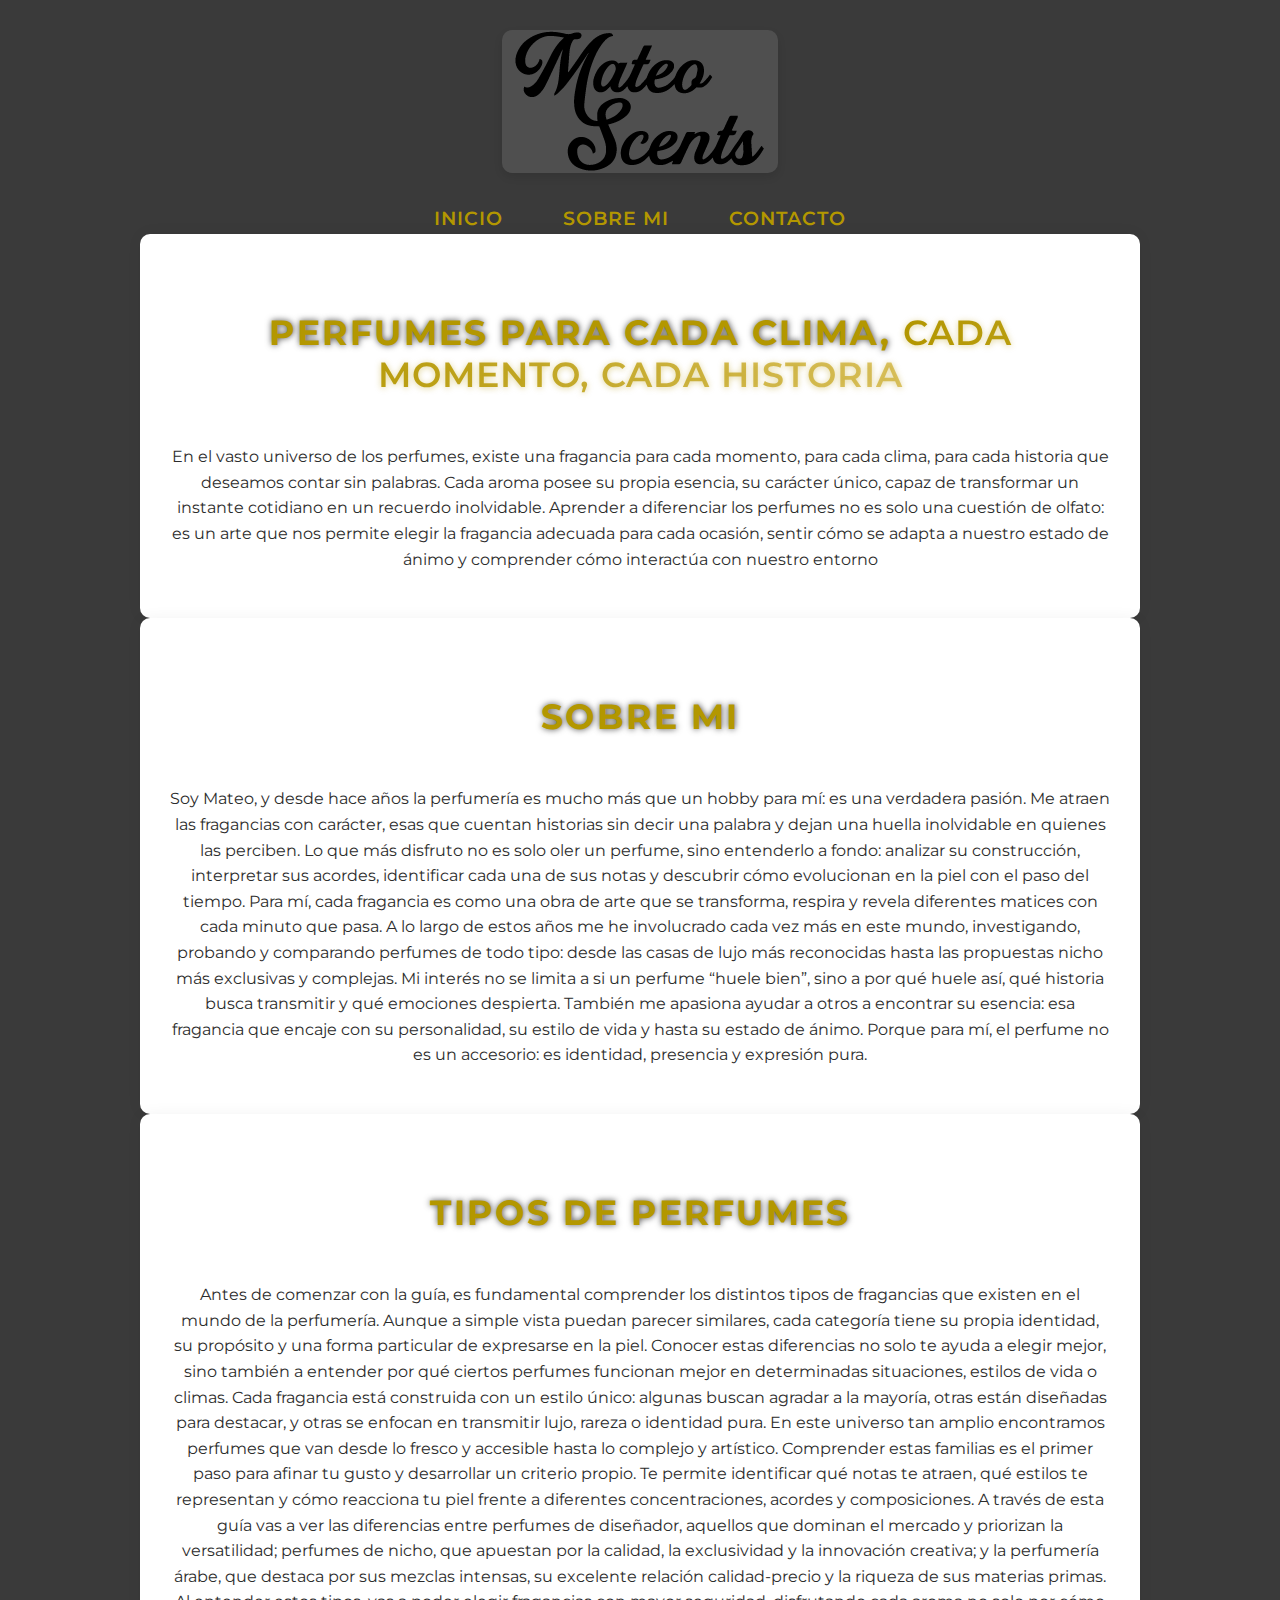
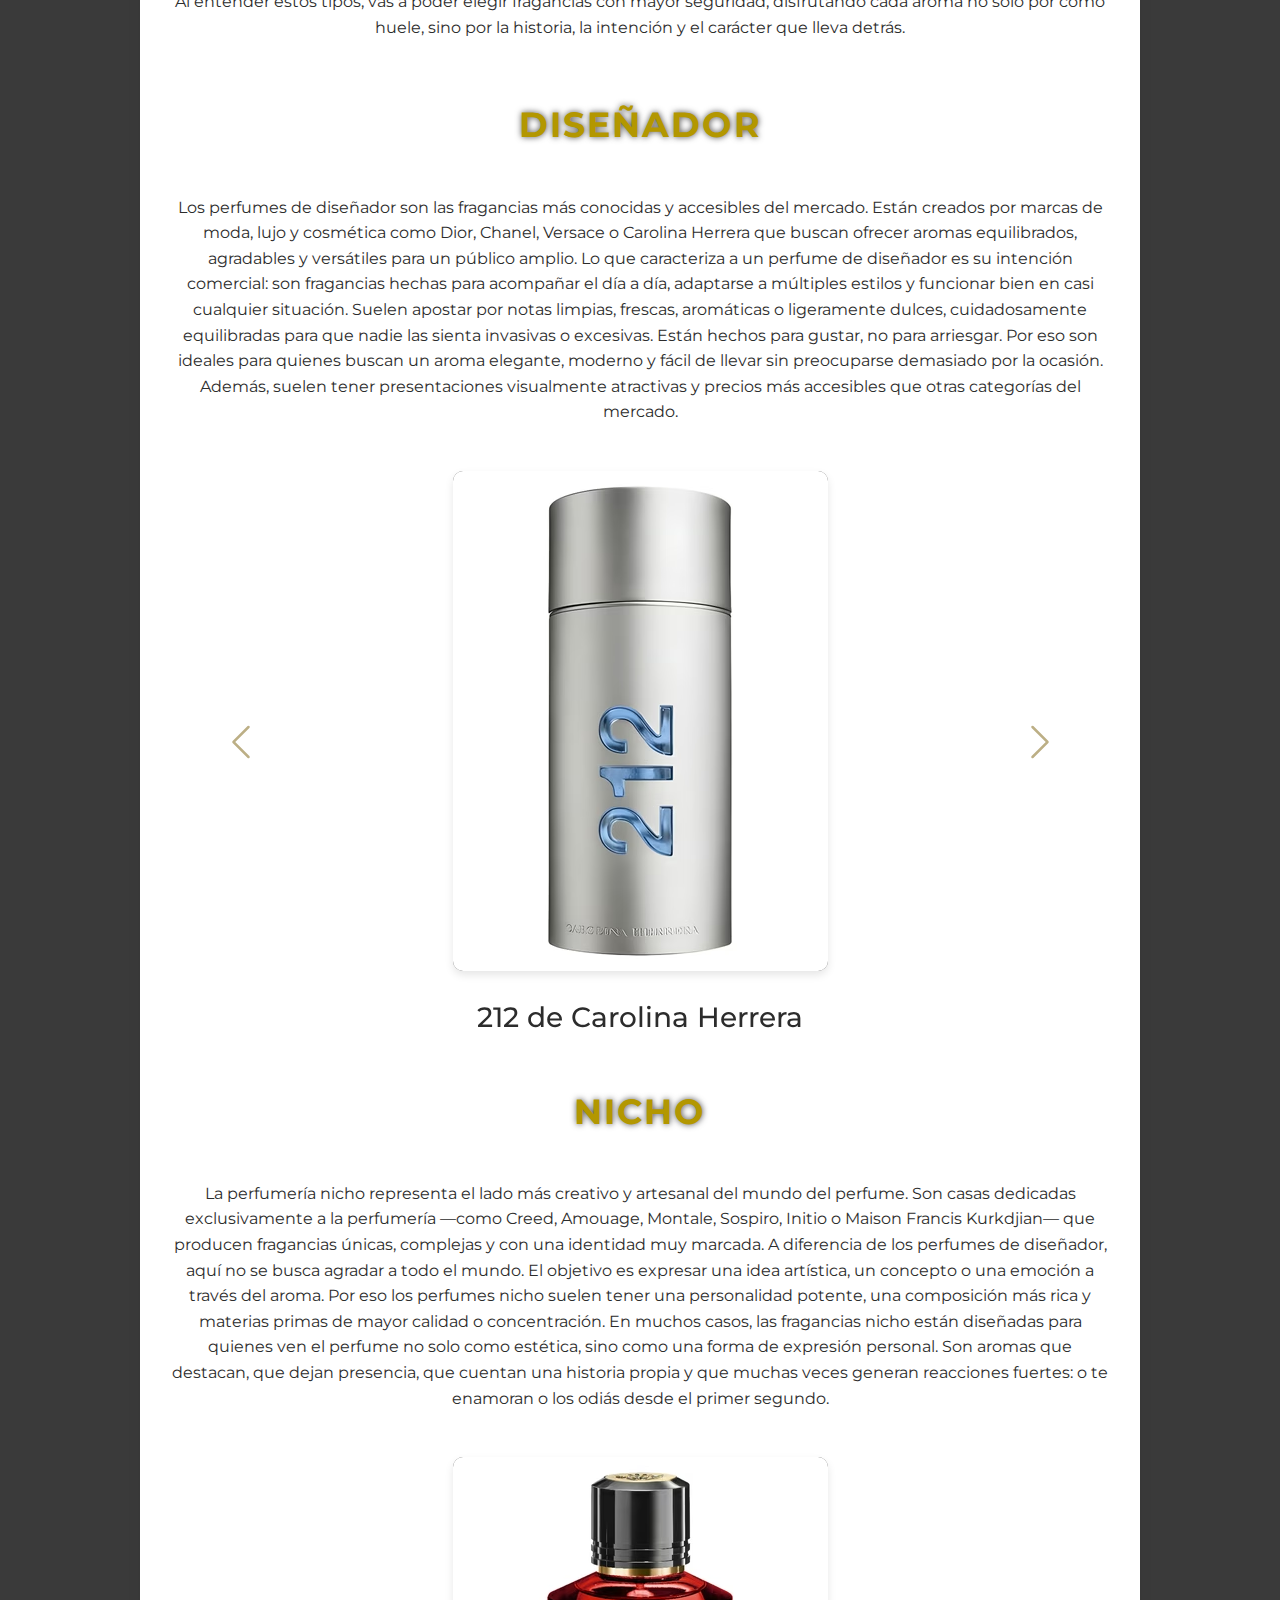
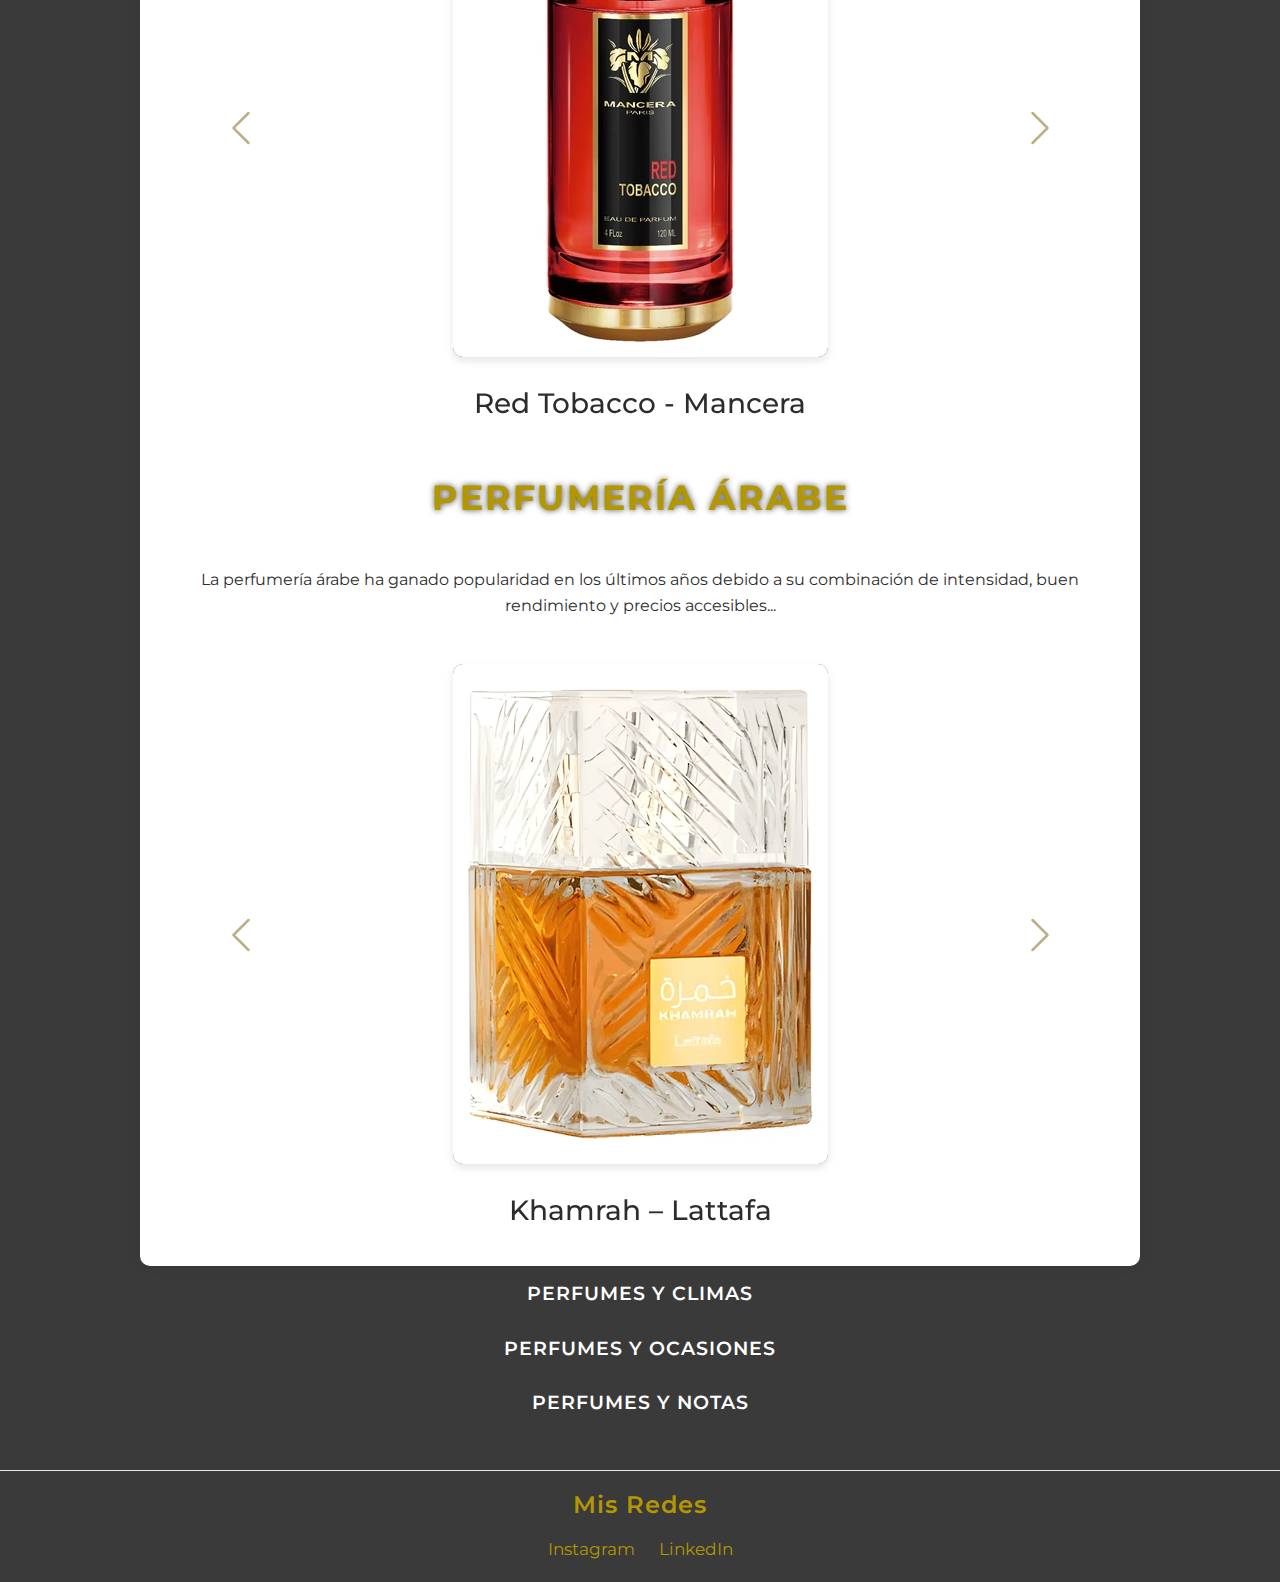
<file: Index.html>
<!DOCTYPE html>
<html lang="es">

<head>
  <meta charset="UTF-8">
  <meta name="viewport" content="width=device-width, initial-scale=1.0">
  <title>Mateo Scents</title>

  <!-- Google Fonts -->
  <link rel="preconnect" href="https://fonts.googleapis.com">
  <link rel="preconnect" href="https://fonts.gstatic.com" crossorigin>
  <link href="https://fonts.googleapis.com/css2?family=Montserrat:wght@300;400;600;700&display=swap" rel="stylesheet">

  <!-- Bootstrap SOLO PARA CARRUSELES -->
  <link href="https://cdn.jsdelivr.net/npm/bootstrap@5.3.8/dist/css/bootstrap.min.css" rel="stylesheet">

  <link rel="stylesheet" href="./css/style.css">
</head>

<body>

  <header>
    <div class="logo-1">
      <img src="./IMG/Logo-1.png" alt="Logo 1">
    </div>

    <nav>
      <ul>
        <li><a href="#inicio">Inicio</a></li>
        <li><a href="#Sobre-Mi">Sobre Mi</a></li>
        <li><a href="#Contacto">Contacto</a></li>
      </ul>
    </nav>
  </header>

  <main>

    <!-- INICIO -->
    <section id="inicio" class="container">
      <h2 class="subtitulo">
        Perfumes para cada clima, <span>cada momento, cada historia</span>
      </h2>

      <p>
        En el vasto universo de los perfumes, existe una fragancia para cada momento, para cada clima, para cada historia que deseamos contar sin palabras. Cada aroma posee su propia esencia, su carácter único, capaz de transformar un instante cotidiano en un recuerdo inolvidable. Aprender a diferenciar los perfumes no es solo una cuestión de olfato: es un arte que nos permite elegir la fragancia adecuada para cada ocasión, sentir cómo se adapta a nuestro estado de ánimo y comprender cómo interactúa con nuestro entorno
      </p>
    </section>

    <!-- SOBRE MI -->
    <section id="Sobre-Mi" class="container">
      <h2 class="subtitulo">Sobre Mi</h2>

      <p>
        Soy Mateo, y desde hace años la perfumería es mucho más que un hobby para mí: es una verdadera pasión. Me atraen las fragancias con carácter, esas que cuentan historias sin decir una palabra y dejan una huella inolvidable en quienes las perciben. Lo que más disfruto no es solo oler un perfume, sino entenderlo a fondo: analizar su construcción, interpretar sus acordes, identificar cada una de sus notas y descubrir cómo evolucionan en la piel con el paso del tiempo. Para mí, cada fragancia es como una obra de arte que se transforma, respira y revela diferentes matices con cada minuto que pasa. A lo largo de estos años me he involucrado cada vez más en este mundo, investigando, probando y comparando perfumes de todo tipo: desde las casas de lujo más reconocidas hasta las propuestas nicho más exclusivas y complejas. Mi interés no se limita a si un perfume “huele bien”, sino a por qué huele así, qué historia busca transmitir y qué emociones despierta. También me apasiona ayudar a otros a encontrar su esencia: esa fragancia que encaje con su personalidad, su estilo de vida y hasta su estado de ánimo. Porque para mí, el perfume no es un accesorio: es identidad, presencia y expresión pura.
      </p>
    </section>

    <!-- TIPOS DE PERFUMES -->
    <section class="container">
      <h2 class="subtitulo">Tipos de Perfumes</h2>

      <p>
        Antes de comenzar con la guía, es fundamental comprender los distintos tipos de fragancias que existen en el mundo de la perfumería. Aunque a simple vista puedan parecer similares, cada categoría tiene su propia identidad, su propósito y una forma particular de expresarse en la piel. Conocer estas diferencias no solo te ayuda a elegir mejor, sino también a entender por qué ciertos perfumes funcionan mejor en determinadas situaciones, estilos de vida o climas. Cada fragancia está construida con un estilo único: algunas buscan agradar a la mayoría, otras están diseñadas para destacar, y otras se enfocan en transmitir lujo, rareza o identidad pura. En este universo tan amplio encontramos perfumes que van desde lo fresco y accesible hasta lo complejo y artístico. Comprender estas familias es el primer paso para afinar tu gusto y desarrollar un criterio propio. Te permite identificar qué notas te atraen, qué estilos te representan y cómo reacciona tu piel frente a diferentes concentraciones, acordes y composiciones. A través de esta guía vas a ver las diferencias entre perfumes de diseñador, aquellos que dominan el mercado y priorizan la versatilidad; perfumes de nicho, que apuestan por la calidad, la exclusividad y la innovación creativa; y la perfumería árabe, que destaca por sus mezclas intensas, su excelente relación calidad-precio y la riqueza de sus materias primas. Al entender estos tipos, vas a poder elegir fragancias con mayor seguridad, disfrutando cada aroma no solo por cómo huele, sino por la historia, la intención y el carácter que lleva detrás.
      </p>

      <!-- DISEÑADOR -->
      <h2 class="subtitulo">Diseñador</h2>
      <p>
        Los perfumes de diseñador son las fragancias más conocidas y accesibles del mercado. Están creados por marcas de moda, lujo y cosmética como Dior, Chanel, Versace o Carolina Herrera que buscan ofrecer aromas equilibrados, agradables y versátiles para un público amplio. Lo que caracteriza a un perfume de diseñador es su intención comercial: son fragancias hechas para acompañar el día a día, adaptarse a múltiples estilos y funcionar bien en casi cualquier situación. Suelen apostar por notas limpias, frescas, aromáticas o ligeramente dulces, cuidadosamente equilibradas para que nadie las sienta invasivas o excesivas. Están hechos para gustar, no para arriesgar. Por eso son ideales para quienes buscan un aroma elegante, moderno y fácil de llevar sin preocuparse demasiado por la ocasión. Además, suelen tener presentaciones visualmente atractivas y precios más accesibles que otras categorías del mercado.
      </p>

      <!-- SLIDER DISEÑADOR -->
      <div id="designerCarousel" class="carousel slide">
        <div class="carousel-inner">

          <div class="carousel-item active">
            <a href="https://www.fragrantica.es/perfume/Carolina-Herrera/212-Men-297.html" target="_blank">
              <img src="./IMG/212-edt.avif" alt="212 Men">
            </a>
            <h3>212 de Carolina Herrera</h3>
          </div>

          <div class="carousel-item">
            <a href="https://www.fragrantica.es/perfume/Dior/Sauvage-31861.html" target="_blank">
              <img src="./IMG/Dior-Sauvage.avif" alt="Dior Sauvage">
            </a>
            <h3>Sauvage de Dior</h3>
          </div>

          <div class="carousel-item">
            <a href="https://www.fragrantica.es/perfume/Versace/Eros-16657.html" target="_blank">
              <img src="./IMG/Versace-Eros.avif" alt="Versace Eros">
            </a>
            <h3>Eros de Versace</h3>
          </div>

        </div>

        <button class="carousel-control-prev" type="button" data-bs-target="#designerCarousel" data-bs-slide="prev">
          <span class="carousel-control-prev-icon"></span>
        </button>

        <button class="carousel-control-next" type="button" data-bs-target="#designerCarousel" data-bs-slide="next">
          <span class="carousel-control-next-icon"></span>
        </button>
      </div>

      <!-- NICHO -->
      <h2 class="subtitulo">Nicho</h2>

      <p>
        La perfumería nicho representa el lado más creativo y artesanal del mundo del perfume. Son casas dedicadas exclusivamente a la perfumería —como Creed, Amouage, Montale, Sospiro, Initio o Maison Francis Kurkdjian— que producen fragancias únicas, complejas y con una identidad muy marcada. A diferencia de los perfumes de diseñador, aquí no se busca agradar a todo el mundo. El objetivo es expresar una idea artística, un concepto o una emoción a través del aroma. Por eso los perfumes nicho suelen tener una personalidad potente, una composición más rica y materias primas de mayor calidad o concentración. En muchos casos, las fragancias nicho están diseñadas para quienes ven el perfume no solo como estética, sino como una forma de expresión personal. Son aromas que destacan, que dejan presencia, que cuentan una historia propia y que muchas veces generan reacciones fuertes: o te enamoran o los odiás desde el primer segundo.
      </p>

      <!-- SLIDER NICHO -->
      <div id="nicheCarousel" class="carousel slide">
        <div class="carousel-inner">

          <div class="carousel-item active">
            <a href="https://www.fragrantica.es/perfume/Mancera/Red-Tobacco-46663.html" target="_blank">
              <img src="./IMG/Red-Tobbaco.avif" alt="Red Tobacco Mancera">
            </a>
            <h3>Red Tobacco - Mancera</h3>
          </div>

          <div class="carousel-item">
            <a href="https://www.fragrantica.es/perfume/Lorenzo-Pazzaglia/Summer-Hammer-81476.html" target="_blank">
              <img src="./IMG/Summer-Hammer.avif" alt="Summer Hammer Lorenzo Pazzaglia">
            </a>
            <h3>Summer Hammer - Pazzaglia</h3>
          </div>

        </div>

        <button class="carousel-control-prev" type="button" data-bs-target="#nicheCarousel" data-bs-slide="prev">
          <span class="carousel-control-prev-icon"></span>
        </button>
        <button class="carousel-control-next" type="button" data-bs-target="#nicheCarousel" data-bs-slide="next">
          <span class="carousel-control-next-icon"></span>
        </button>
      </div>

      <!-- ÁRABE -->
      <h2 class="subtitulo">Perfumería Árabe</h2>

      <p>
        La perfumería árabe ha ganado popularidad en los últimos años debido a su combinación de intensidad, 
        buen rendimiento y precios accesibles...
      </p>

      <!-- SLIDER ÁRABE -->
      <div id="arabicCarousel" class="carousel slide">
        <div class="carousel-inner">

          <div class="carousel-item active">
            <a href="https://www.fragrantica.es/perfume/Lattafa-Perfumes/Khamrah-75805.html" target="_blank">
              <img src="./IMG/Khamrah.avif" alt="Khamrah Lattafa">
            </a>
            <h3>Khamrah – Lattafa</h3>
          </div>

          <div class="carousel-item">
            <a href="https://www.fragrantica.es/perfume/Al-Haramain-Perfumes/Amber-Oud-Gold-Edition-51816.html" target="_blank">
              <img src="./IMG/Al-Haramain-GOld.avif" alt="Al Haramain Gold Edition">
            </a>
            <h3>Amber Oud Gold – Al Haramain</h3>
          </div>

          <div class="carousel-item">
            <a href="https://www.fragrantica.es/perfume/Afnan/9pm-65414.html" target="_blank">
              <img src="./IMG/9PM.avif" alt="9pm Afnan">
            </a>
            <h3>9PM – Afnan</h3>
          </div>

        </div>

        <button class="carousel-control-prev" type="button" data-bs-target="#arabicCarousel" data-bs-slide="prev">
          <span class="carousel-control-prev-icon"></span>
        </button>
        <button class="carousel-control-next" type="button" data-bs-target="#arabicCarousel" data-bs-slide="next">
          <span class="carousel-control-next-icon"></span>
        </button>
      </div>

    </section>

    <!-- BOTONES SIGUIENTE PÁGINA -->
    <div class="siguiente-pagina">
      <a href="./pages/Perfumes-y-climas.html" target="_blank">Perfumes Y Climas</a>
      <a href="./pages/Perfumes-y-ocasiones.html" target="_blank">Perfumes Y Ocasiones</a>
      <a href="./pages/Perfumes-y-notas.html" target="_blank">Perfumes y Notas</a>
    </div>

  </main>

  <!-- FOOTER -->
  <footer id="Contacto" class="mis-redes">
    <h4>Mis Redes</h4>
    <a href="https://www.instagram.com/mateoo__xg/" target="_blank">Instagram</a>
    <a href="https://www.linkedin.com/in/mateo-nicolas-xavier-guerra-59a706249/" target="_blank">LinkedIn</a>
  </footer>

  <!-- JS Bootstrap SOLO PARA CARRUSELES -->
  <script src="https://cdn.jsdelivr.net/npm/bootstrap@5.3.8/dist/js/bootstrap.bundle.min.js"></script>

</body>

</html>
</file>
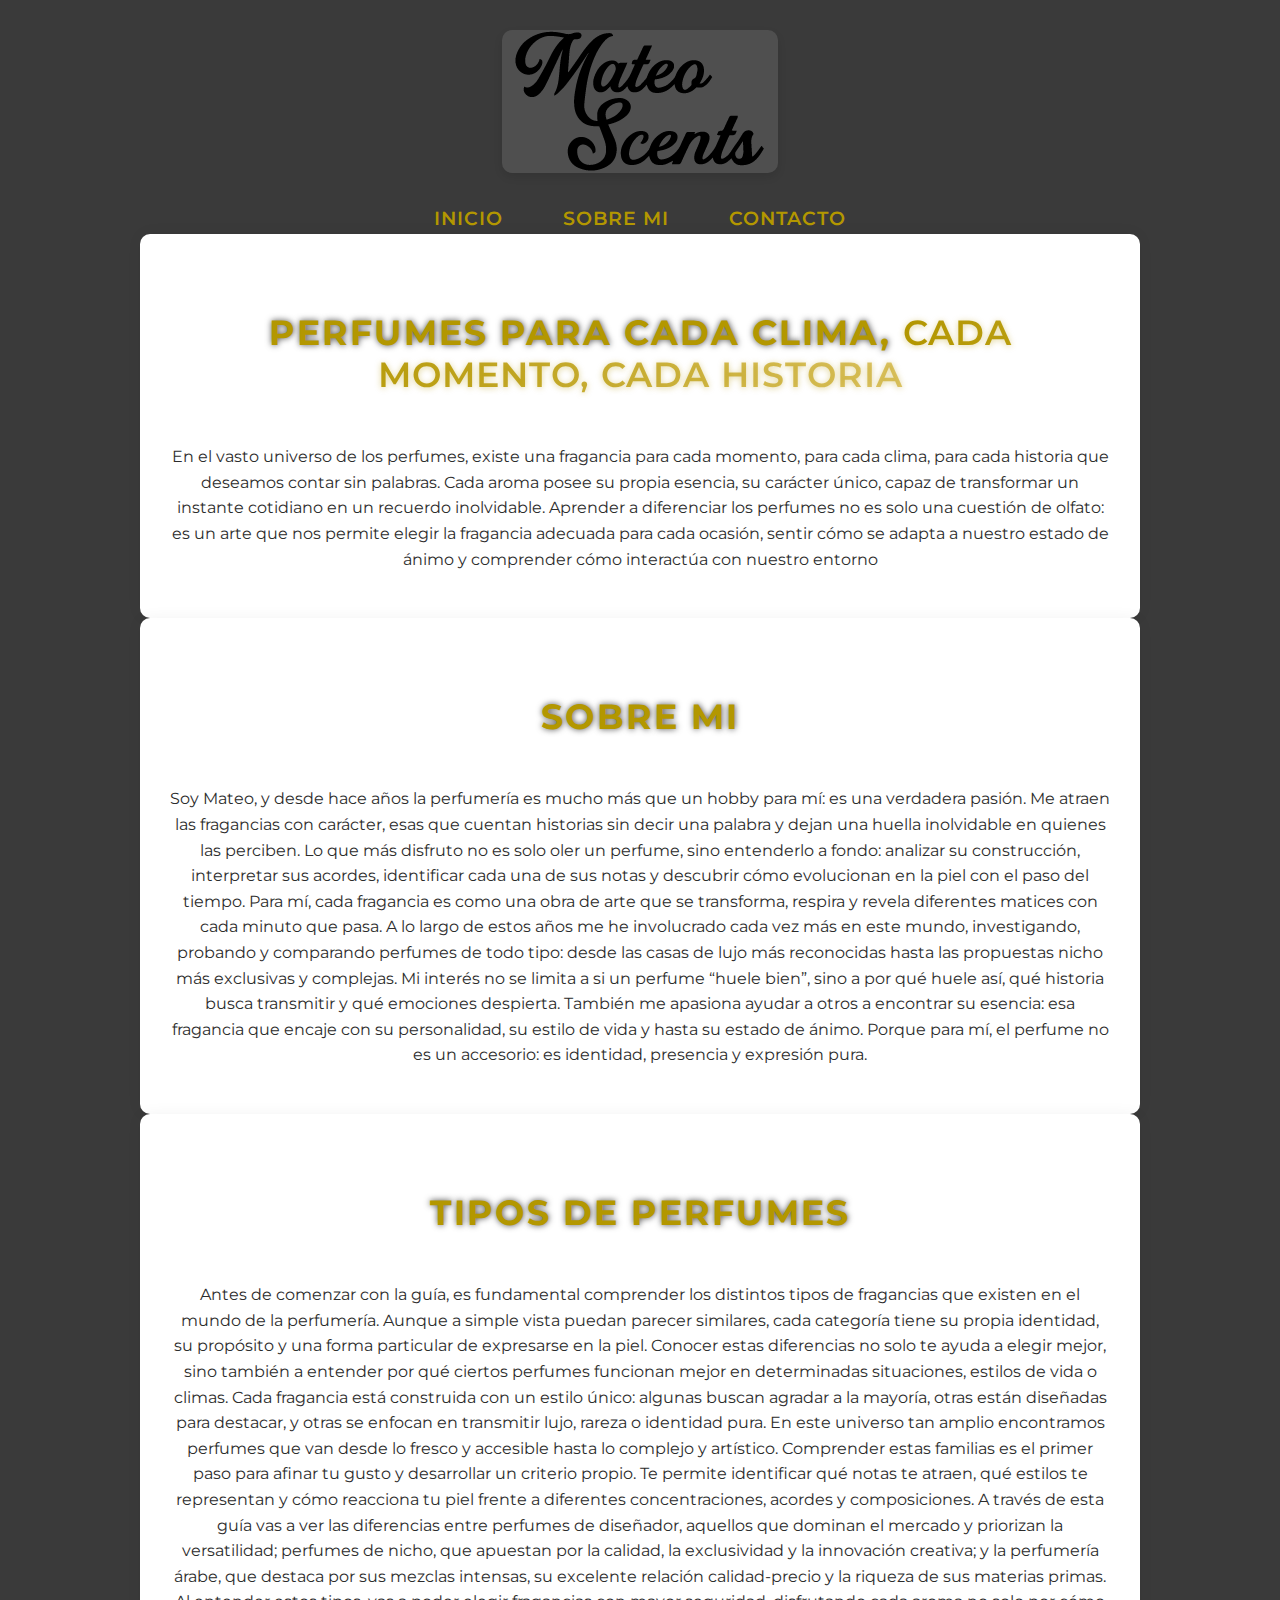
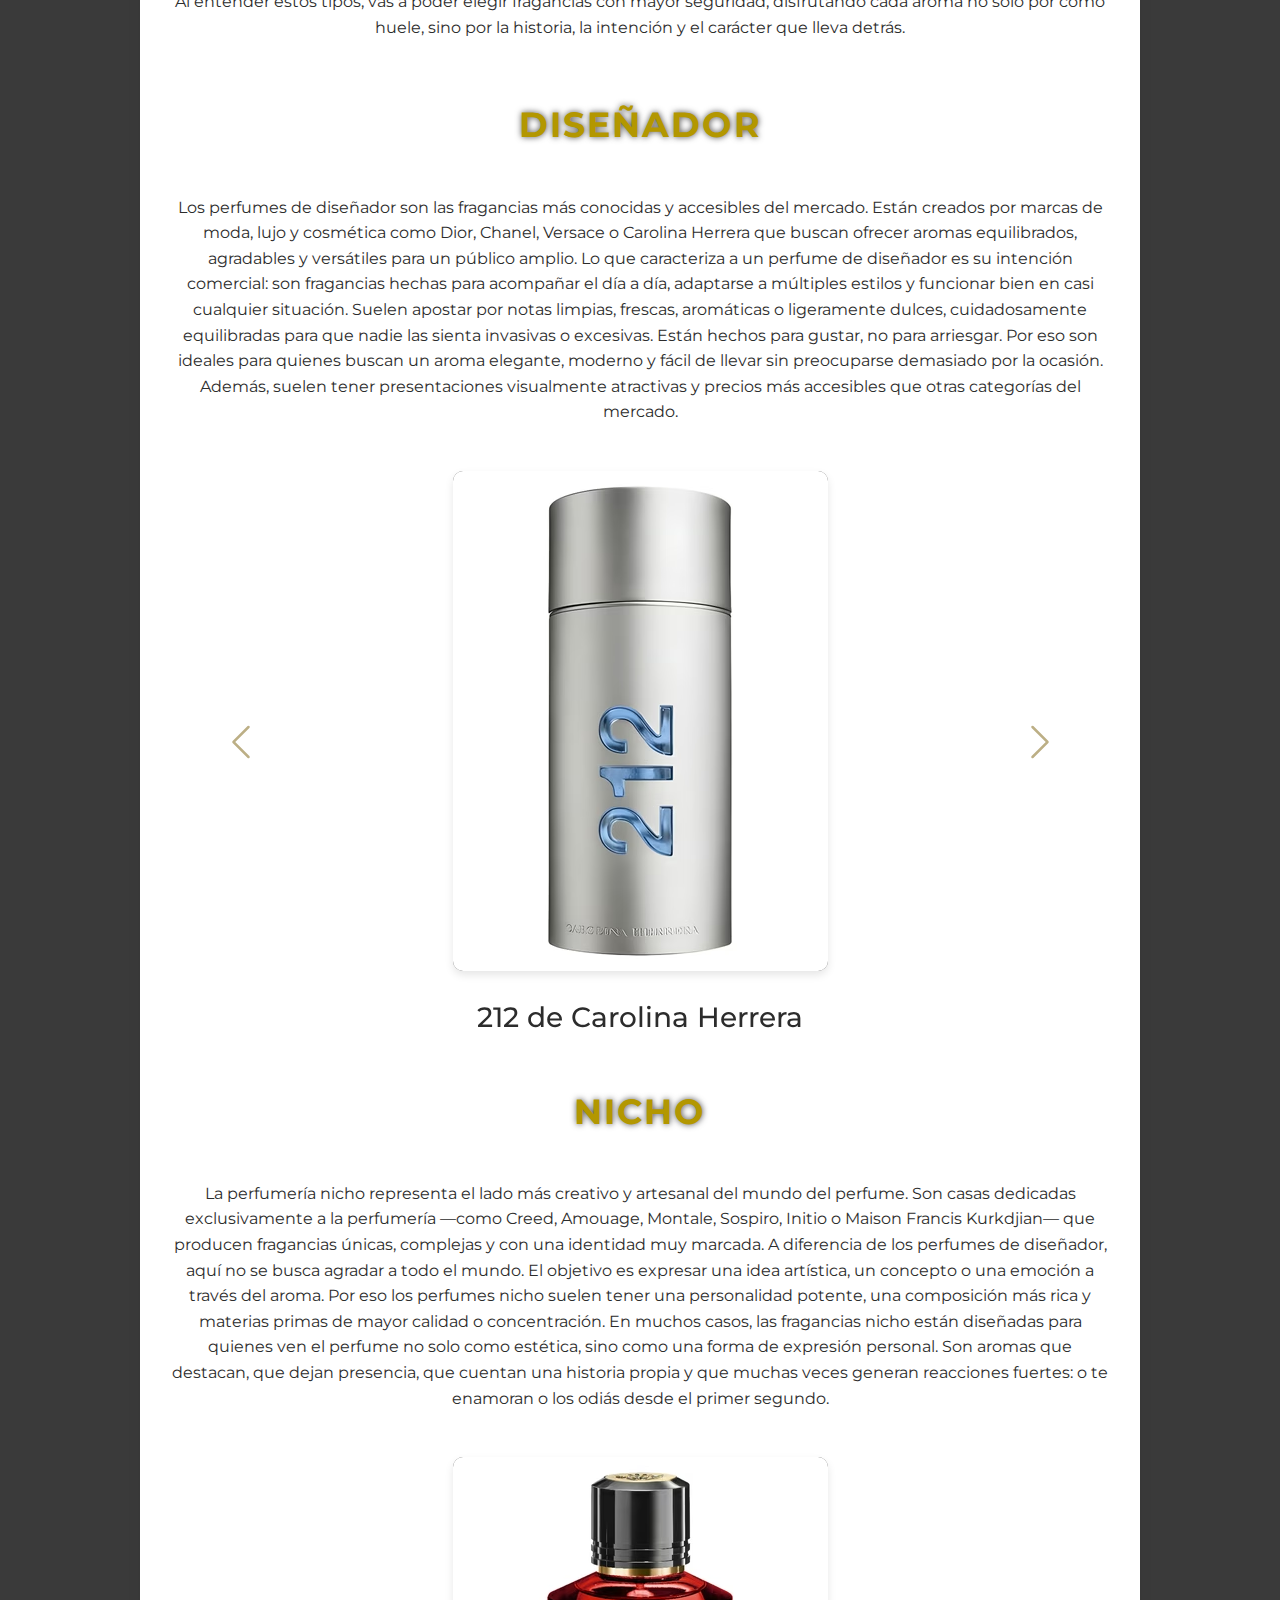
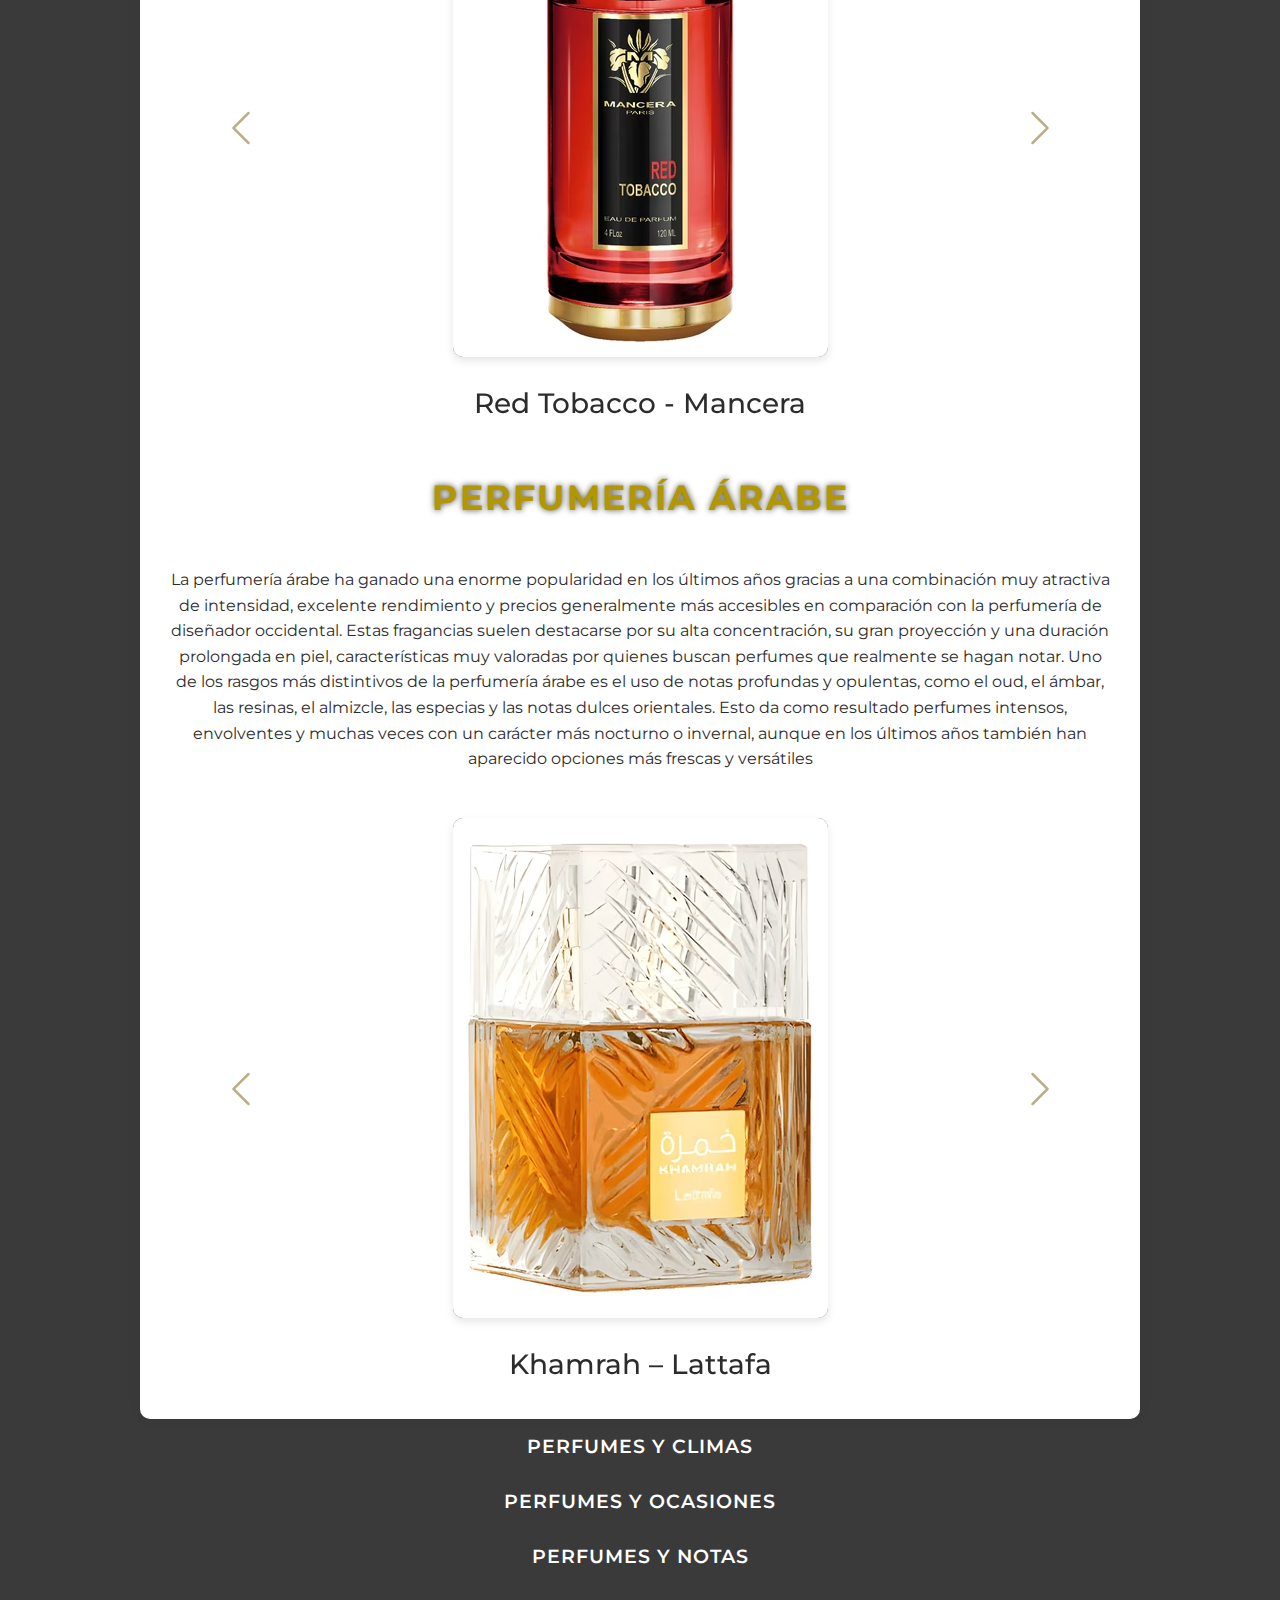
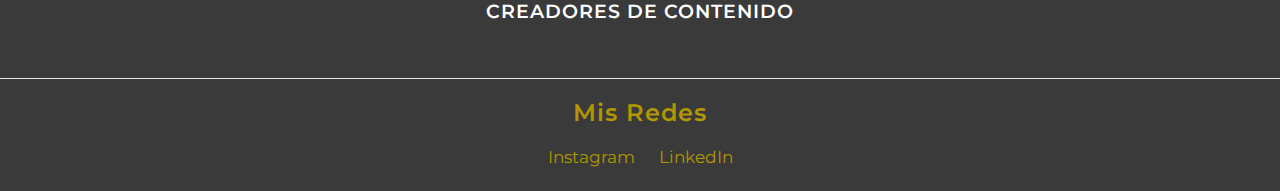
<file: index.html>
<!DOCTYPE html>
<html lang="es">

<head>
  <meta charset="UTF-8">
  <meta name="viewport" content="Reseñas honestas de perfumes nicho, con análisis de duración, proyección y recomendaciones de uso real.">
  <title>Mateo Scents</title>

  <!-- Google Fonts -->
   
  <link rel="preconnect" href="https://fonts.googleapis.com">
  <link rel="preconnect" href="https://fonts.gstatic.com" crossorigin>
  <link href="https://fonts.googleapis.com/css2?family=Montserrat:wght@300;400;600;700&display=swap" rel="stylesheet">

  
  <link href="https://cdn.jsdelivr.net/npm/bootstrap@5.3.8/dist/css/bootstrap.min.css" rel="stylesheet">

  <link rel="stylesheet" href="./css/style.css">
</head>

<body>

  <header>
    <div class="logo-1">
      <img src="./img/logo-1.png" alt="Logo 1">
    </div>

    <nav>
      <ul>
        <li><a href="#inicio">Inicio</a></li>
        <li><a href="#Sobre-Mi">Sobre Mi</a></li>
        <li><a href="#Contacto">Contacto</a></li>
      </ul>
    </nav>
  </header>

  <main>

    <!-- INICIO -->
    <section id="inicio" class="container">
      <h2 class="subtitulo">
        Perfumes para cada clima, <span>cada momento, cada historia</span>
      </h2>

      <p>
        En el vasto universo de los perfumes, existe una fragancia para cada momento, para cada clima, para cada historia que deseamos contar sin palabras. Cada aroma posee su propia esencia, su carácter único, capaz de transformar un instante cotidiano en un recuerdo inolvidable. Aprender a diferenciar los perfumes no es solo una cuestión de olfato: es un arte que nos permite elegir la fragancia adecuada para cada ocasión, sentir cómo se adapta a nuestro estado de ánimo y comprender cómo interactúa con nuestro entorno
      </p>
    </section>

    <!-- SOBRE MI -->
    <section id="Sobre-Mi" class="container">
      <h2 class="subtitulo">Sobre Mi</h2>

      <p>
        Soy Mateo, y desde hace años la perfumería es mucho más que un hobby para mí: es una verdadera pasión. Me atraen las fragancias con carácter, esas que cuentan historias sin decir una palabra y dejan una huella inolvidable en quienes las perciben. Lo que más disfruto no es solo oler un perfume, sino entenderlo a fondo: analizar su construcción, interpretar sus acordes, identificar cada una de sus notas y descubrir cómo evolucionan en la piel con el paso del tiempo. Para mí, cada fragancia es como una obra de arte que se transforma, respira y revela diferentes matices con cada minuto que pasa. A lo largo de estos años me he involucrado cada vez más en este mundo, investigando, probando y comparando perfumes de todo tipo: desde las casas de lujo más reconocidas hasta las propuestas nicho más exclusivas y complejas. Mi interés no se limita a si un perfume “huele bien”, sino a por qué huele así, qué historia busca transmitir y qué emociones despierta. También me apasiona ayudar a otros a encontrar su esencia: esa fragancia que encaje con su personalidad, su estilo de vida y hasta su estado de ánimo. Porque para mí, el perfume no es un accesorio: es identidad, presencia y expresión pura.
      </p>
    </section>

    <!-- TIPOS DE PERFUMES -->
    <section class="container">
      <h2 class="subtitulo">Tipos de Perfumes</h2>

      <p>
        Antes de comenzar con la guía, es fundamental comprender los distintos tipos de fragancias que existen en el mundo de la perfumería. Aunque a simple vista puedan parecer similares, cada categoría tiene su propia identidad, su propósito y una forma particular de expresarse en la piel. Conocer estas diferencias no solo te ayuda a elegir mejor, sino también a entender por qué ciertos perfumes funcionan mejor en determinadas situaciones, estilos de vida o climas. Cada fragancia está construida con un estilo único: algunas buscan agradar a la mayoría, otras están diseñadas para destacar, y otras se enfocan en transmitir lujo, rareza o identidad pura. En este universo tan amplio encontramos perfumes que van desde lo fresco y accesible hasta lo complejo y artístico. Comprender estas familias es el primer paso para afinar tu gusto y desarrollar un criterio propio. Te permite identificar qué notas te atraen, qué estilos te representan y cómo reacciona tu piel frente a diferentes concentraciones, acordes y composiciones. A través de esta guía vas a ver las diferencias entre perfumes de diseñador, aquellos que dominan el mercado y priorizan la versatilidad; perfumes de nicho, que apuestan por la calidad, la exclusividad y la innovación creativa; y la perfumería árabe, que destaca por sus mezclas intensas, su excelente relación calidad-precio y la riqueza de sus materias primas. Al entender estos tipos, vas a poder elegir fragancias con mayor seguridad, disfrutando cada aroma no solo por cómo huele, sino por la historia, la intención y el carácter que lleva detrás.
      </p>

      <!-- DISEÑADOR -->
      <h2 class="subtitulo">Diseñador</h2>
      <p>
        Los perfumes de diseñador son las fragancias más conocidas y accesibles del mercado. Están creados por marcas de moda, lujo y cosmética como Dior, Chanel, Versace o Carolina Herrera que buscan ofrecer aromas equilibrados, agradables y versátiles para un público amplio. Lo que caracteriza a un perfume de diseñador es su intención comercial: son fragancias hechas para acompañar el día a día, adaptarse a múltiples estilos y funcionar bien en casi cualquier situación. Suelen apostar por notas limpias, frescas, aromáticas o ligeramente dulces, cuidadosamente equilibradas para que nadie las sienta invasivas o excesivas. Están hechos para gustar, no para arriesgar. Por eso son ideales para quienes buscan un aroma elegante, moderno y fácil de llevar sin preocuparse demasiado por la ocasión. Además, suelen tener presentaciones visualmente atractivas y precios más accesibles que otras categorías del mercado.
      </p>

      <!-- SLIDER DISEÑADOR -->
      <div id="designerCarousel" class="carousel slide">
        <div class="carousel-inner">

          <div class="carousel-item active">
            <a href="https://www.fragrantica.es/perfume/Carolina-Herrera/212-Men-297.html" target="_blank">
              <img src="./img/212-edt.avif" alt="212 Men">
            </a>
            <h3>212 de Carolina Herrera</h3>
          </div>

          <div class="carousel-item">
            <a href="https://www.fragrantica.es/perfume/Dior/Sauvage-31861.html" target="_blank">
              <img src="./img/dior-sauvage.avif" alt="Dior Sauvage">
            </a>
            <h3>Sauvage de Dior</h3>
          </div>

          <div class="carousel-item">
            <a href="https://www.fragrantica.es/perfume/Versace/Eros-16657.html" target="_blank">
              <img src="./img/versace-eros.avif" alt="Versace Eros">
            </a>
            <h3>Eros de Versace</h3>
          </div>

        </div>

        <button class="carousel-control-prev" type="button" data-bs-target="#designerCarousel" data-bs-slide="prev">
          <span class="carousel-control-prev-icon"></span>
        </button>

        <button class="carousel-control-next" type="button" data-bs-target="#designerCarousel" data-bs-slide="next">
          <span class="carousel-control-next-icon"></span>
        </button>
      </div>

      <!-- NICHO -->
      <h2 class="subtitulo">Nicho</h2>

      <p>
        La perfumería nicho representa el lado más creativo y artesanal del mundo del perfume. Son casas dedicadas exclusivamente a la perfumería —como Creed, Amouage, Montale, Sospiro, Initio o Maison Francis Kurkdjian— que producen fragancias únicas, complejas y con una identidad muy marcada. A diferencia de los perfumes de diseñador, aquí no se busca agradar a todo el mundo. El objetivo es expresar una idea artística, un concepto o una emoción a través del aroma. Por eso los perfumes nicho suelen tener una personalidad potente, una composición más rica y materias primas de mayor calidad o concentración. En muchos casos, las fragancias nicho están diseñadas para quienes ven el perfume no solo como estética, sino como una forma de expresión personal. Son aromas que destacan, que dejan presencia, que cuentan una historia propia y que muchas veces generan reacciones fuertes: o te enamoran o los odiás desde el primer segundo.
      </p>

      <!-- SLIDER NICHO -->
      <div id="nicheCarousel" class="carousel slide">
        <div class="carousel-inner">

          <div class="carousel-item active">
            <a href="https://www.fragrantica.es/perfume/Mancera/Red-Tobacco-46663.html" target="_blank">
              <img src="./img/red-tobbaco.avif" alt="Red Tobacco Mancera">
            </a>
            <h3>Red Tobacco - Mancera</h3>
          </div>

          <div class="carousel-item">
            <a href="https://www.fragrantica.es/perfume/Lorenzo-Pazzaglia/Summer-Hammer-81476.html" target="_blank">
              <img src="./img/summer-hammer.avif" alt="Summer Hammer Lorenzo Pazzaglia">
            </a>
            <h3>Summer Hammer - Pazzaglia</h3>
          </div>

        </div>

        <button class="carousel-control-prev" type="button" data-bs-target="#nicheCarousel" data-bs-slide="prev">
          <span class="carousel-control-prev-icon"></span>
        </button>
        <button class="carousel-control-next" type="button" data-bs-target="#nicheCarousel" data-bs-slide="next">
          <span class="carousel-control-next-icon"></span>
        </button>
      </div>

      <!-- ÁRABE -->
      <h2 class="subtitulo">Perfumería Árabe</h2>

      <p>
        La perfumería árabe ha ganado una enorme popularidad en los últimos años gracias a una combinación muy atractiva de intensidad, excelente rendimiento y precios generalmente más accesibles en comparación con la perfumería de diseñador occidental. Estas fragancias suelen destacarse por su alta concentración, su gran proyección y una duración prolongada en piel, características muy valoradas por quienes buscan perfumes que realmente se hagan notar. Uno de los rasgos más distintivos de la perfumería árabe es el uso de notas profundas y opulentas, como el oud, el ámbar, las resinas, el almizcle, las especias y las notas dulces orientales. Esto da como resultado perfumes intensos, envolventes y muchas veces con un carácter más nocturno o invernal, aunque en los últimos años también han aparecido opciones más frescas y versátiles
      </p>

      <!-- SLIDER ÁRABE -->
      <div id="arabicCarousel" class="carousel slide">
        <div class="carousel-inner">

          <div class="carousel-item active">
            <a href="https://www.fragrantica.es/perfume/Lattafa-Perfumes/Khamrah-75805.html" target="_blank">
              <img src="./img/khamrah.avif" alt="Khamrah Lattafa">
            </a>
            <h3>Khamrah – Lattafa</h3>
          </div>

          <div class="carousel-item">
            <a href="https://www.fragrantica.es/perfume/Al-Haramain-Perfumes/Amber-Oud-Gold-Edition-51816.html" target="_blank">
              <img src="./img/al-haramain-gold.avif" alt="Al Haramain Gold Edition">
            </a>
            <h3>Amber Oud Gold – Al Haramain</h3>
          </div>

          <div class="carousel-item">
            <a href="https://www.fragrantica.es/perfume/Afnan/9pm-65414.html" target="_blank">
              <img src="./img/9pm.avif" alt="9pm Afnan">
            </a>
            <h3>9PM – Afnan</h3>
          </div>

        </div>

        <button class="carousel-control-prev" type="button" data-bs-target="#arabicCarousel" data-bs-slide="prev">
          <span class="carousel-control-prev-icon"></span>
        </button>
        <button class="carousel-control-next" type="button" data-bs-target="#arabicCarousel" data-bs-slide="next">
          <span class="carousel-control-next-icon"></span>
        </button>
      </div>

    </section>

    <!-- BOTONES SIGUIENTE PÁGINA -->
    <div class="siguiente-pagina">
      <a href="./pages/perfumes-y-climas.html" target="_blank">Perfumes Y Climas</a>
      <a href="./pages/perfumes-y-ocasiones.html" target="_blank">Perfumes Y Ocasiones</a>
      <a href="./pages/perfumes-y-notas.html" target="_blank">Perfumes y Notas</a>
      <a href="./pages/creadores-de-perfumeria.html"target="_blank">Creadores De Contenido</a>
    </div>

  </main>

  <!-- FOOTER -->
  <footer id="Contacto" class="mis-redes">
    <h4>Mis Redes</h4>
    <a href="https://www.instagram.com/mateoo__xg/" target="_blank">Instagram</a>
    <a href="https://www.linkedin.com/in/mateo-nicolas-xavier-guerra-59a706249/" target="_blank">LinkedIn</a>
  </footer>

  <!-- JS Bootstrap SOLO PARA CARRUSELES -->
  <script src="https://cdn.jsdelivr.net/npm/bootstrap@5.3.8/dist/js/bootstrap.bundle.min.js"></script>

</body>

</html>
</file>
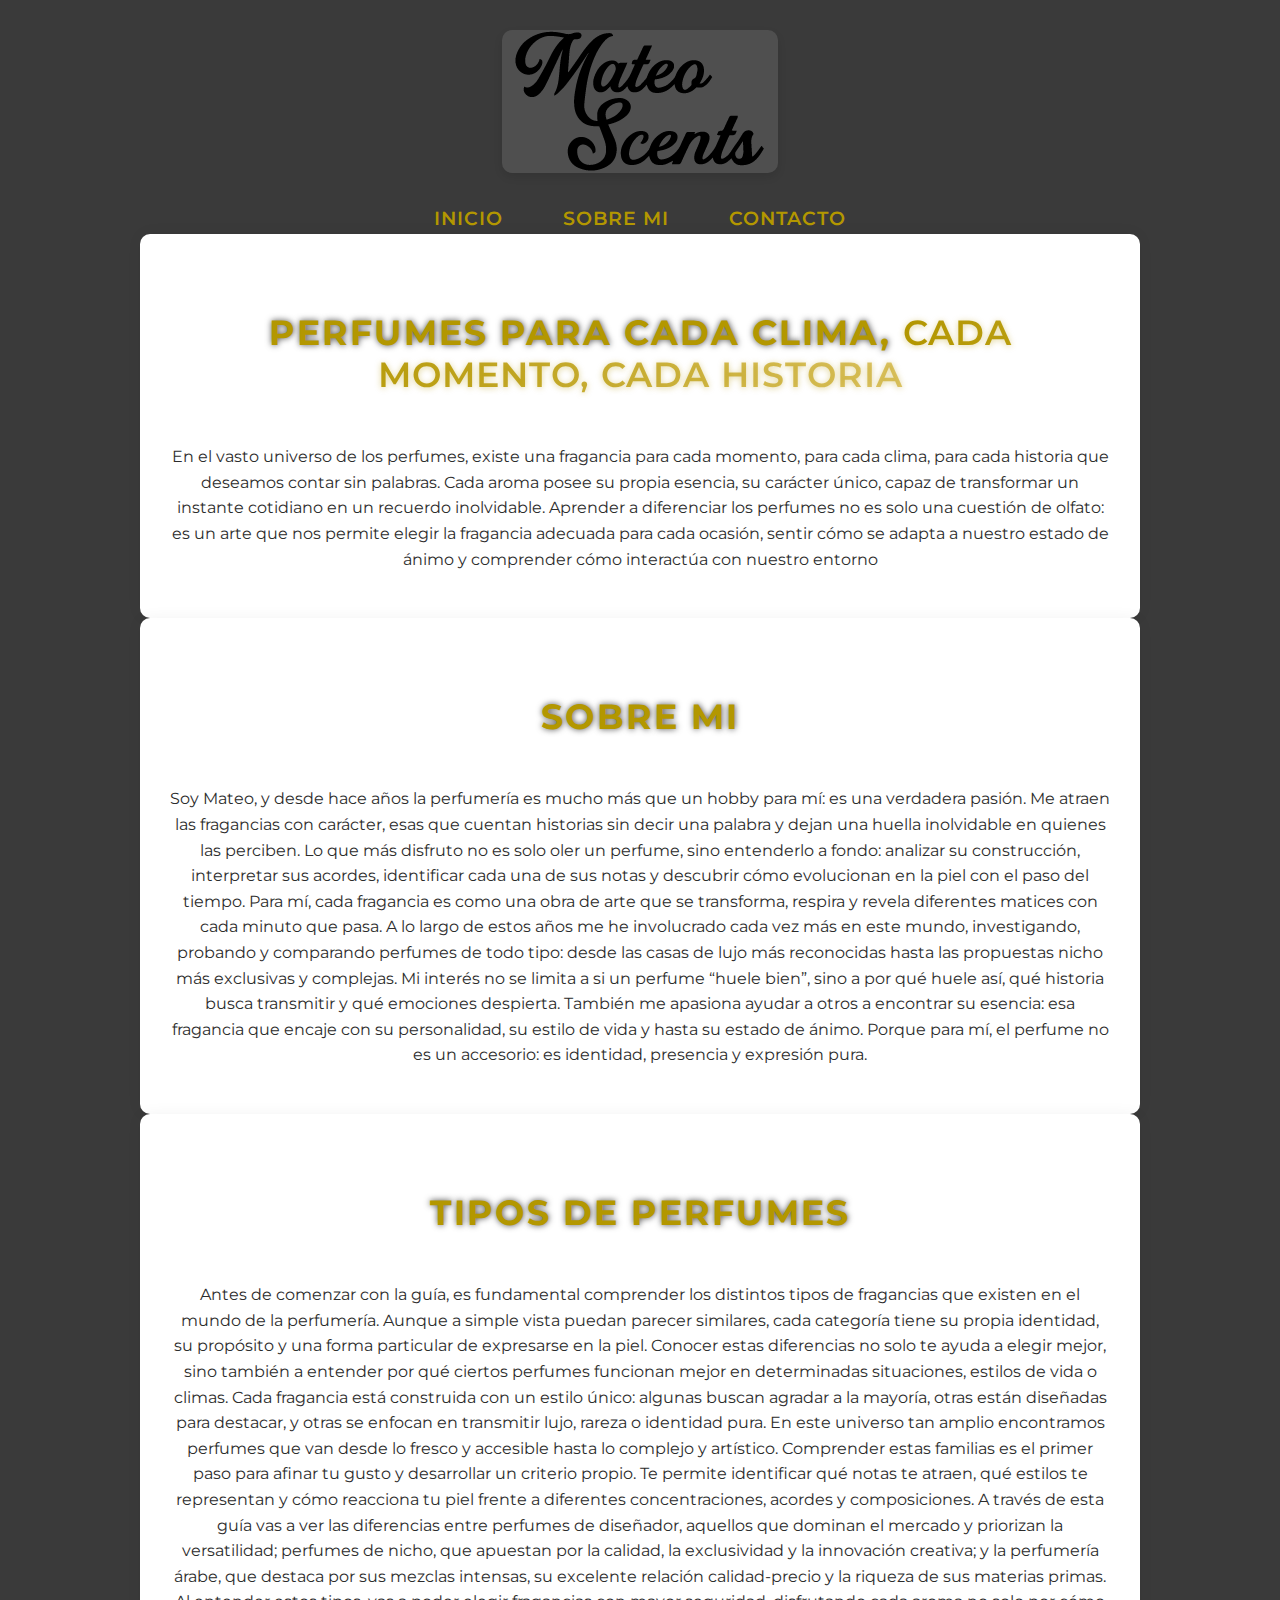
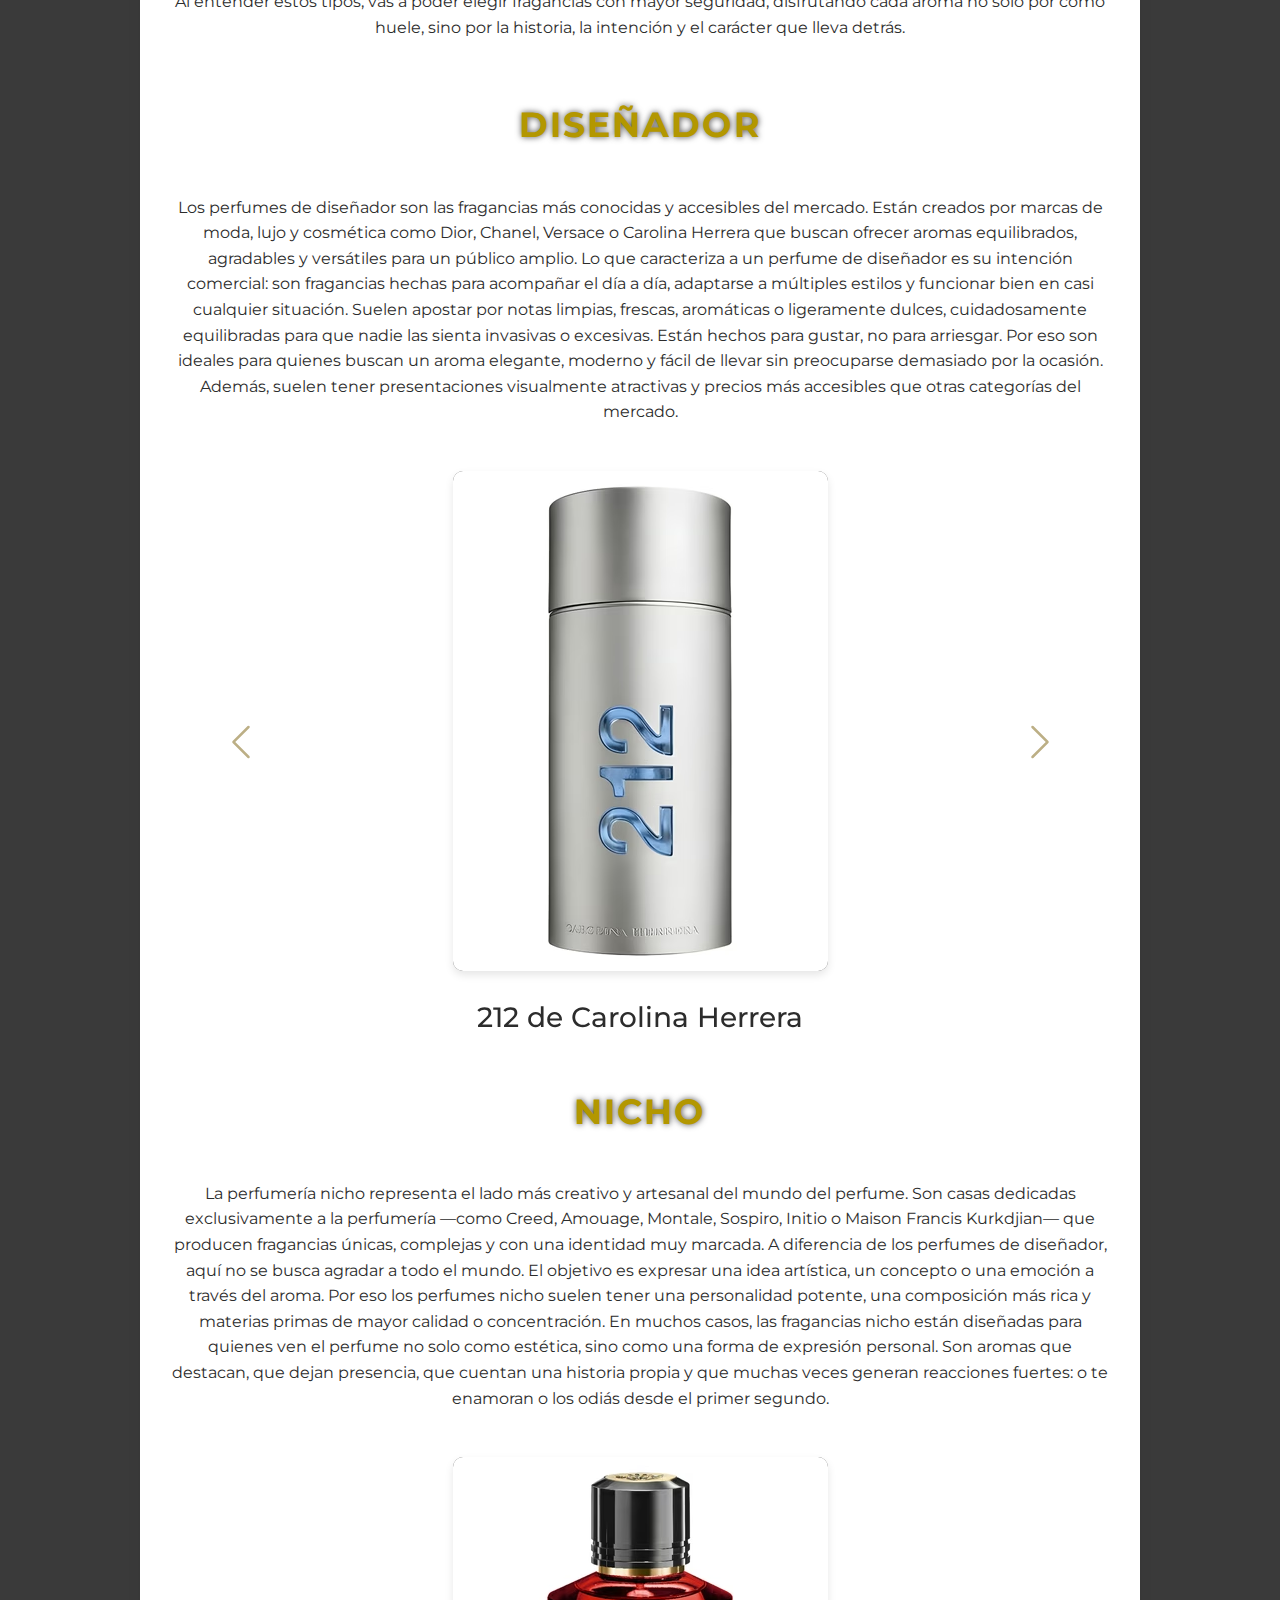
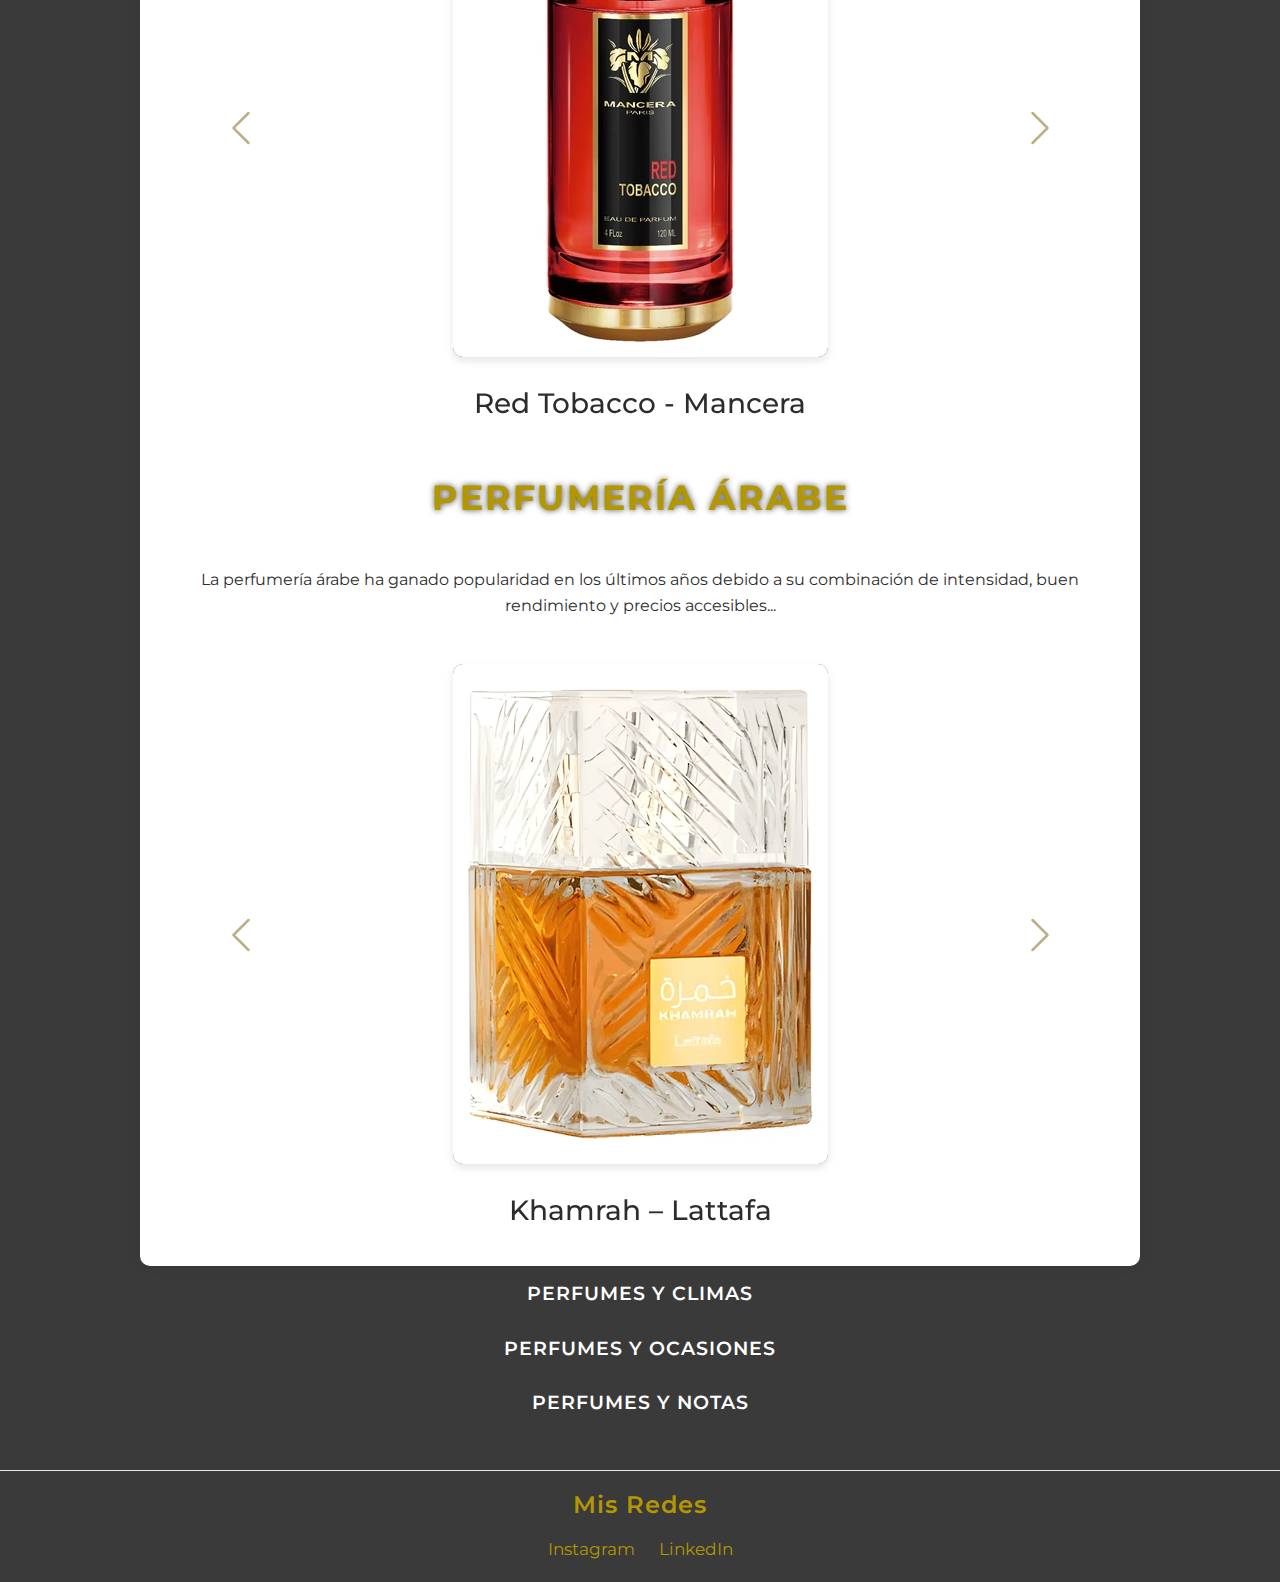
<file: rename.html>
<!DOCTYPE html>
<html lang="es">

<head>
  <meta charset="UTF-8">
  <meta name="viewport" content="width=device-width, initial-scale=1.0">
  <title>Mateo Scents</title>

  <!-- Google Fonts -->
   
  <link rel="preconnect" href="https://fonts.googleapis.com">
  <link rel="preconnect" href="https://fonts.gstatic.com" crossorigin>
  <link href="https://fonts.googleapis.com/css2?family=Montserrat:wght@300;400;600;700&display=swap" rel="stylesheet">

  
  <link href="https://cdn.jsdelivr.net/npm/bootstrap@5.3.8/dist/css/bootstrap.min.css" rel="stylesheet">

  <link rel="stylesheet" href="./css/style.css">
</head>

<body>

  <header>
    <div class="logo-1">
      <img src="./IMG/Logo-1.png" alt="Logo 1">
    </div>

    <nav>
      <ul>
        <li><a href="#inicio">Inicio</a></li>
        <li><a href="#Sobre-Mi">Sobre Mi</a></li>
        <li><a href="#Contacto">Contacto</a></li>
      </ul>
    </nav>
  </header>

  <main>

    <!-- INICIO -->
    <section id="inicio" class="container">
      <h2 class="subtitulo">
        Perfumes para cada clima, <span>cada momento, cada historia</span>
      </h2>

      <p>
        En el vasto universo de los perfumes, existe una fragancia para cada momento, para cada clima, para cada historia que deseamos contar sin palabras. Cada aroma posee su propia esencia, su carácter único, capaz de transformar un instante cotidiano en un recuerdo inolvidable. Aprender a diferenciar los perfumes no es solo una cuestión de olfato: es un arte que nos permite elegir la fragancia adecuada para cada ocasión, sentir cómo se adapta a nuestro estado de ánimo y comprender cómo interactúa con nuestro entorno
      </p>
    </section>

    <!-- SOBRE MI -->
    <section id="Sobre-Mi" class="container">
      <h2 class="subtitulo">Sobre Mi</h2>

      <p>
        Soy Mateo, y desde hace años la perfumería es mucho más que un hobby para mí: es una verdadera pasión. Me atraen las fragancias con carácter, esas que cuentan historias sin decir una palabra y dejan una huella inolvidable en quienes las perciben. Lo que más disfruto no es solo oler un perfume, sino entenderlo a fondo: analizar su construcción, interpretar sus acordes, identificar cada una de sus notas y descubrir cómo evolucionan en la piel con el paso del tiempo. Para mí, cada fragancia es como una obra de arte que se transforma, respira y revela diferentes matices con cada minuto que pasa. A lo largo de estos años me he involucrado cada vez más en este mundo, investigando, probando y comparando perfumes de todo tipo: desde las casas de lujo más reconocidas hasta las propuestas nicho más exclusivas y complejas. Mi interés no se limita a si un perfume “huele bien”, sino a por qué huele así, qué historia busca transmitir y qué emociones despierta. También me apasiona ayudar a otros a encontrar su esencia: esa fragancia que encaje con su personalidad, su estilo de vida y hasta su estado de ánimo. Porque para mí, el perfume no es un accesorio: es identidad, presencia y expresión pura.
      </p>
    </section>

    <!-- TIPOS DE PERFUMES -->
    <section class="container">
      <h2 class="subtitulo">Tipos de Perfumes</h2>

      <p>
        Antes de comenzar con la guía, es fundamental comprender los distintos tipos de fragancias que existen en el mundo de la perfumería. Aunque a simple vista puedan parecer similares, cada categoría tiene su propia identidad, su propósito y una forma particular de expresarse en la piel. Conocer estas diferencias no solo te ayuda a elegir mejor, sino también a entender por qué ciertos perfumes funcionan mejor en determinadas situaciones, estilos de vida o climas. Cada fragancia está construida con un estilo único: algunas buscan agradar a la mayoría, otras están diseñadas para destacar, y otras se enfocan en transmitir lujo, rareza o identidad pura. En este universo tan amplio encontramos perfumes que van desde lo fresco y accesible hasta lo complejo y artístico. Comprender estas familias es el primer paso para afinar tu gusto y desarrollar un criterio propio. Te permite identificar qué notas te atraen, qué estilos te representan y cómo reacciona tu piel frente a diferentes concentraciones, acordes y composiciones. A través de esta guía vas a ver las diferencias entre perfumes de diseñador, aquellos que dominan el mercado y priorizan la versatilidad; perfumes de nicho, que apuestan por la calidad, la exclusividad y la innovación creativa; y la perfumería árabe, que destaca por sus mezclas intensas, su excelente relación calidad-precio y la riqueza de sus materias primas. Al entender estos tipos, vas a poder elegir fragancias con mayor seguridad, disfrutando cada aroma no solo por cómo huele, sino por la historia, la intención y el carácter que lleva detrás.
      </p>

      <!-- DISEÑADOR -->
      <h2 class="subtitulo">Diseñador</h2>
      <p>
        Los perfumes de diseñador son las fragancias más conocidas y accesibles del mercado. Están creados por marcas de moda, lujo y cosmética como Dior, Chanel, Versace o Carolina Herrera que buscan ofrecer aromas equilibrados, agradables y versátiles para un público amplio. Lo que caracteriza a un perfume de diseñador es su intención comercial: son fragancias hechas para acompañar el día a día, adaptarse a múltiples estilos y funcionar bien en casi cualquier situación. Suelen apostar por notas limpias, frescas, aromáticas o ligeramente dulces, cuidadosamente equilibradas para que nadie las sienta invasivas o excesivas. Están hechos para gustar, no para arriesgar. Por eso son ideales para quienes buscan un aroma elegante, moderno y fácil de llevar sin preocuparse demasiado por la ocasión. Además, suelen tener presentaciones visualmente atractivas y precios más accesibles que otras categorías del mercado.
      </p>

      <!-- SLIDER DISEÑADOR -->
      <div id="designerCarousel" class="carousel slide">
        <div class="carousel-inner">

          <div class="carousel-item active">
            <a href="https://www.fragrantica.es/perfume/Carolina-Herrera/212-Men-297.html" target="_blank">
              <img src="./IMG/212-edt.avif" alt="212 Men">
            </a>
            <h3>212 de Carolina Herrera</h3>
          </div>

          <div class="carousel-item">
            <a href="https://www.fragrantica.es/perfume/Dior/Sauvage-31861.html" target="_blank">
              <img src="./IMG/Dior-Sauvage.avif" alt="Dior Sauvage">
            </a>
            <h3>Sauvage de Dior</h3>
          </div>

          <div class="carousel-item">
            <a href="https://www.fragrantica.es/perfume/Versace/Eros-16657.html" target="_blank">
              <img src="./IMG/Versace-Eros.avif" alt="Versace Eros">
            </a>
            <h3>Eros de Versace</h3>
          </div>

        </div>

        <button class="carousel-control-prev" type="button" data-bs-target="#designerCarousel" data-bs-slide="prev">
          <span class="carousel-control-prev-icon"></span>
        </button>

        <button class="carousel-control-next" type="button" data-bs-target="#designerCarousel" data-bs-slide="next">
          <span class="carousel-control-next-icon"></span>
        </button>
      </div>

      <!-- NICHO -->
      <h2 class="subtitulo">Nicho</h2>

      <p>
        La perfumería nicho representa el lado más creativo y artesanal del mundo del perfume. Son casas dedicadas exclusivamente a la perfumería —como Creed, Amouage, Montale, Sospiro, Initio o Maison Francis Kurkdjian— que producen fragancias únicas, complejas y con una identidad muy marcada. A diferencia de los perfumes de diseñador, aquí no se busca agradar a todo el mundo. El objetivo es expresar una idea artística, un concepto o una emoción a través del aroma. Por eso los perfumes nicho suelen tener una personalidad potente, una composición más rica y materias primas de mayor calidad o concentración. En muchos casos, las fragancias nicho están diseñadas para quienes ven el perfume no solo como estética, sino como una forma de expresión personal. Son aromas que destacan, que dejan presencia, que cuentan una historia propia y que muchas veces generan reacciones fuertes: o te enamoran o los odiás desde el primer segundo.
      </p>

      <!-- SLIDER NICHO -->
      <div id="nicheCarousel" class="carousel slide">
        <div class="carousel-inner">

          <div class="carousel-item active">
            <a href="https://www.fragrantica.es/perfume/Mancera/Red-Tobacco-46663.html" target="_blank">
              <img src="./IMG/Red-Tobbaco.avif" alt="Red Tobacco Mancera">
            </a>
            <h3>Red Tobacco - Mancera</h3>
          </div>

          <div class="carousel-item">
            <a href="https://www.fragrantica.es/perfume/Lorenzo-Pazzaglia/Summer-Hammer-81476.html" target="_blank">
              <img src="./IMG/Summer-Hammer.avif" alt="Summer Hammer Lorenzo Pazzaglia">
            </a>
            <h3>Summer Hammer - Pazzaglia</h3>
          </div>

        </div>

        <button class="carousel-control-prev" type="button" data-bs-target="#nicheCarousel" data-bs-slide="prev">
          <span class="carousel-control-prev-icon"></span>
        </button>
        <button class="carousel-control-next" type="button" data-bs-target="#nicheCarousel" data-bs-slide="next">
          <span class="carousel-control-next-icon"></span>
        </button>
      </div>

      <!-- ÁRABE -->
      <h2 class="subtitulo">Perfumería Árabe</h2>

      <p>
        La perfumería árabe ha ganado popularidad en los últimos años debido a su combinación de intensidad, 
        buen rendimiento y precios accesibles...
      </p>

      <!-- SLIDER ÁRABE -->
      <div id="arabicCarousel" class="carousel slide">
        <div class="carousel-inner">

          <div class="carousel-item active">
            <a href="https://www.fragrantica.es/perfume/Lattafa-Perfumes/Khamrah-75805.html" target="_blank">
              <img src="./IMG/Khamrah.avif" alt="Khamrah Lattafa">
            </a>
            <h3>Khamrah – Lattafa</h3>
          </div>

          <div class="carousel-item">
            <a href="https://www.fragrantica.es/perfume/Al-Haramain-Perfumes/Amber-Oud-Gold-Edition-51816.html" target="_blank">
              <img src="./IMG/Al-Haramain-GOld.avif" alt="Al Haramain Gold Edition">
            </a>
            <h3>Amber Oud Gold – Al Haramain</h3>
          </div>

          <div class="carousel-item">
            <a href="https://www.fragrantica.es/perfume/Afnan/9pm-65414.html" target="_blank">
              <img src="./IMG/9PM.avif" alt="9pm Afnan">
            </a>
            <h3>9PM – Afnan</h3>
          </div>

        </div>

        <button class="carousel-control-prev" type="button" data-bs-target="#arabicCarousel" data-bs-slide="prev">
          <span class="carousel-control-prev-icon"></span>
        </button>
        <button class="carousel-control-next" type="button" data-bs-target="#arabicCarousel" data-bs-slide="next">
          <span class="carousel-control-next-icon"></span>
        </button>
      </div>

    </section>

    <!-- BOTONES SIGUIENTE PÁGINA -->
    <div class="siguiente-pagina">
      <a href="./pages/Perfumes-y-climas.html" target="_blank">Perfumes Y Climas</a>
      <a href="./pages/Perfumes-y-ocasiones.html" target="_blank">Perfumes Y Ocasiones</a>
      <a href="./pages/Perfumes-y-notas.html" target="_blank">Perfumes y Notas</a>
    </div>

  </main>

  <!-- FOOTER -->
  <footer id="Contacto" class="mis-redes">
    <h4>Mis Redes</h4>
    <a href="https://www.instagram.com/mateoo__xg/" target="_blank">Instagram</a>
    <a href="https://www.linkedin.com/in/mateo-nicolas-xavier-guerra-59a706249/" target="_blank">LinkedIn</a>
  </footer>

  <!-- JS Bootstrap SOLO PARA CARRUSELES -->
  <script src="https://cdn.jsdelivr.net/npm/bootstrap@5.3.8/dist/js/bootstrap.bundle.min.js"></script>

</body>

</html>
</file>
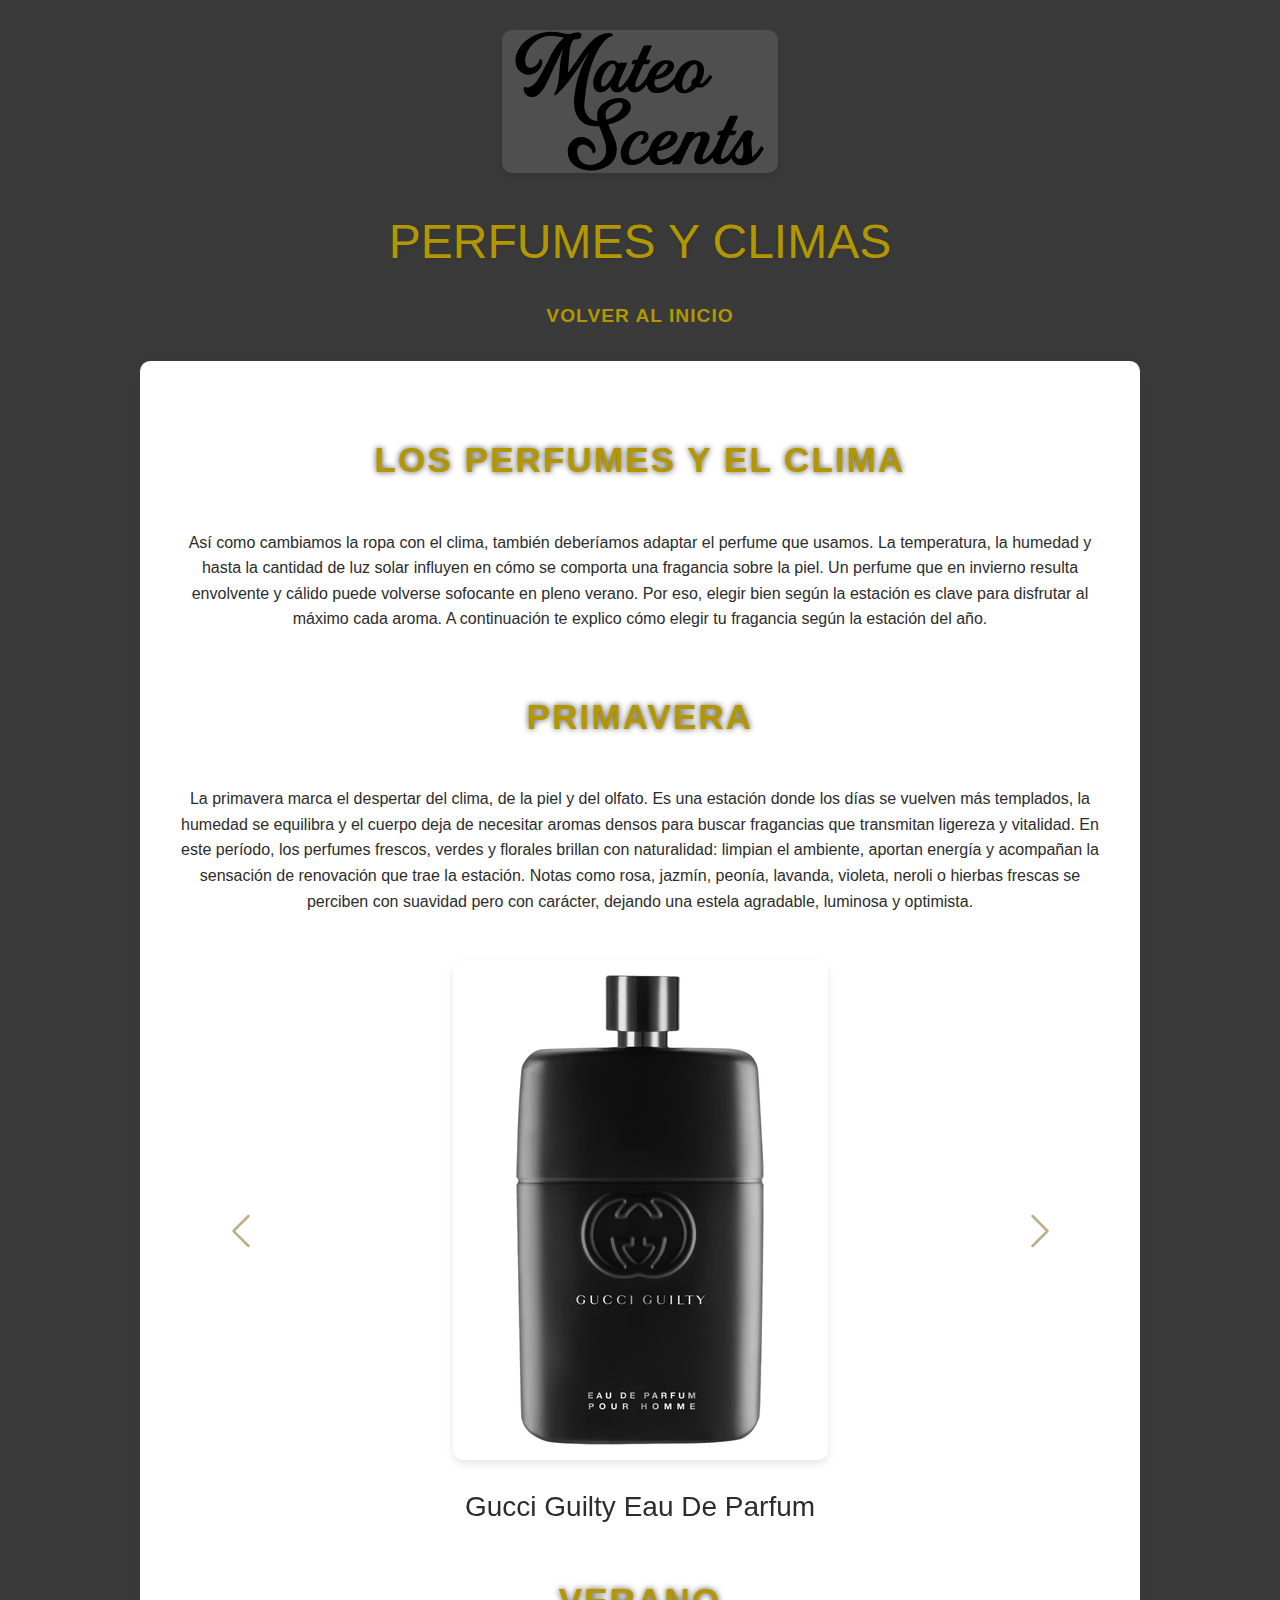
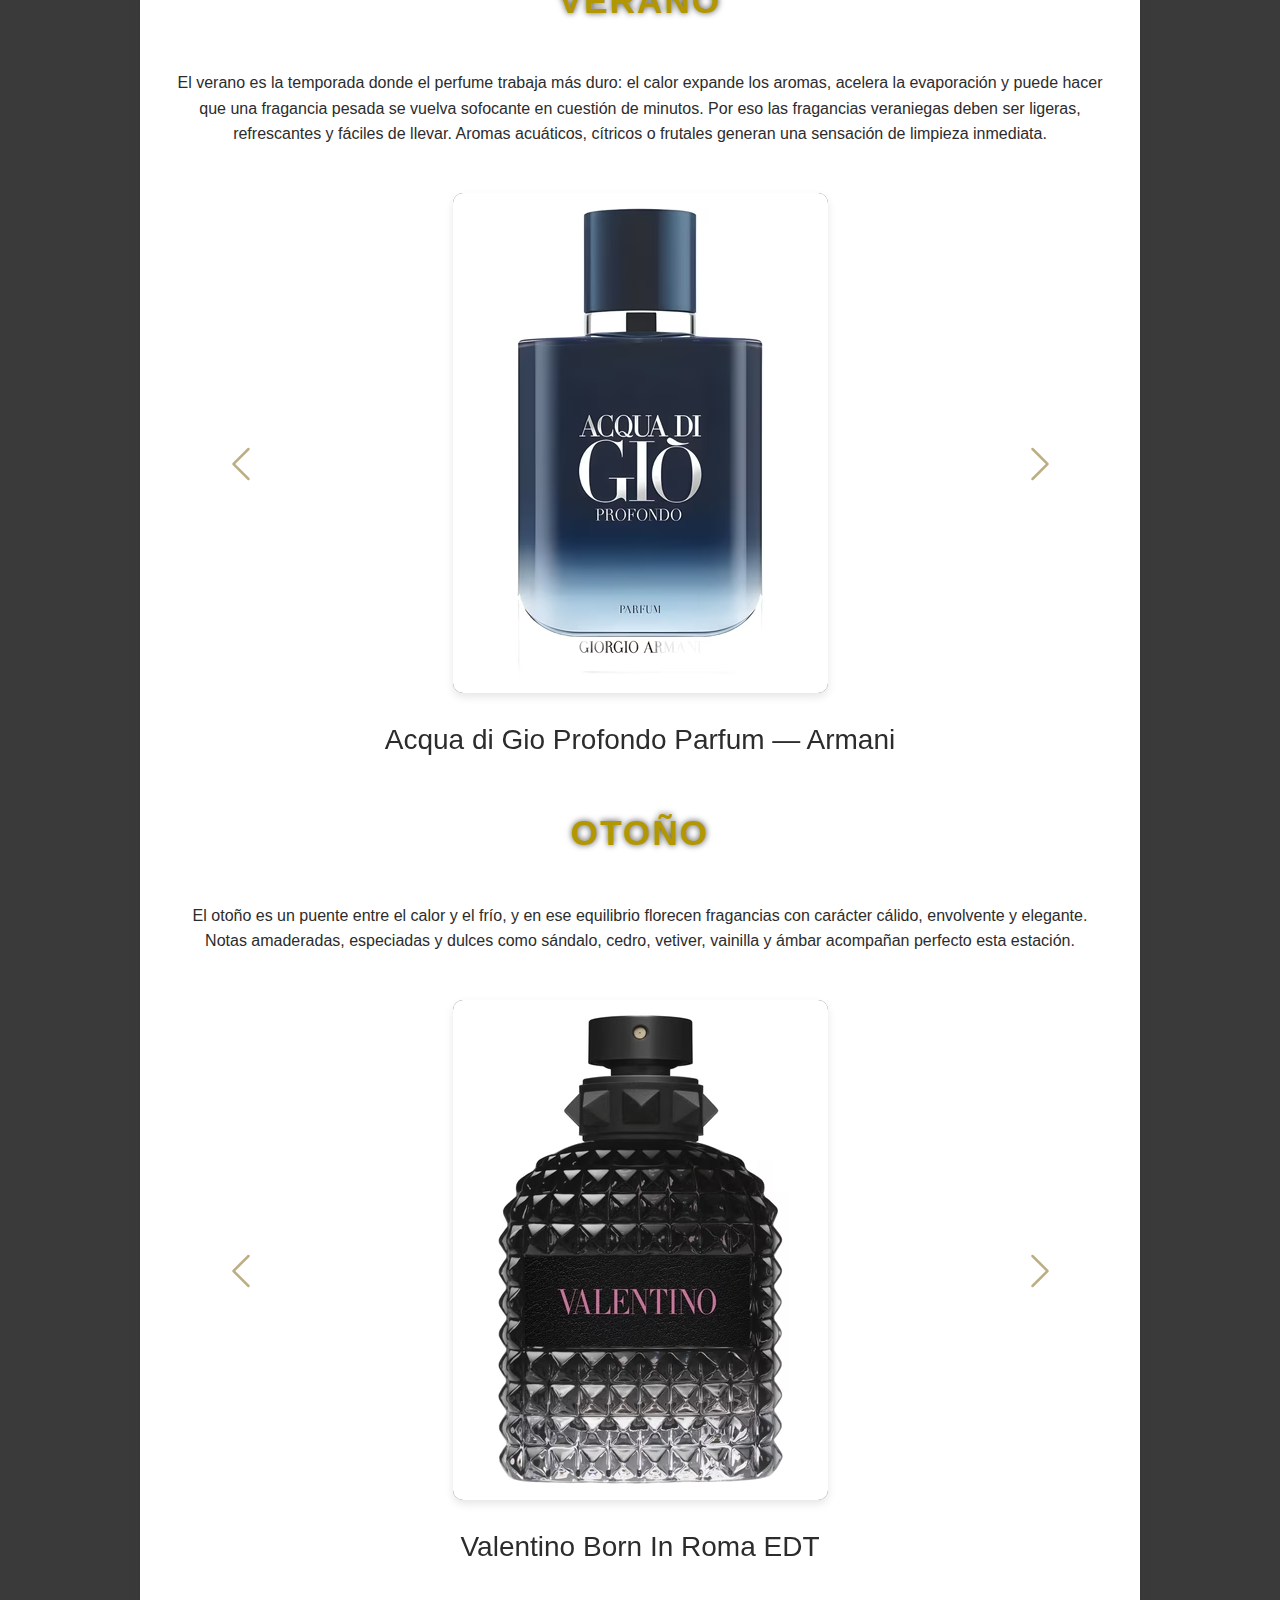
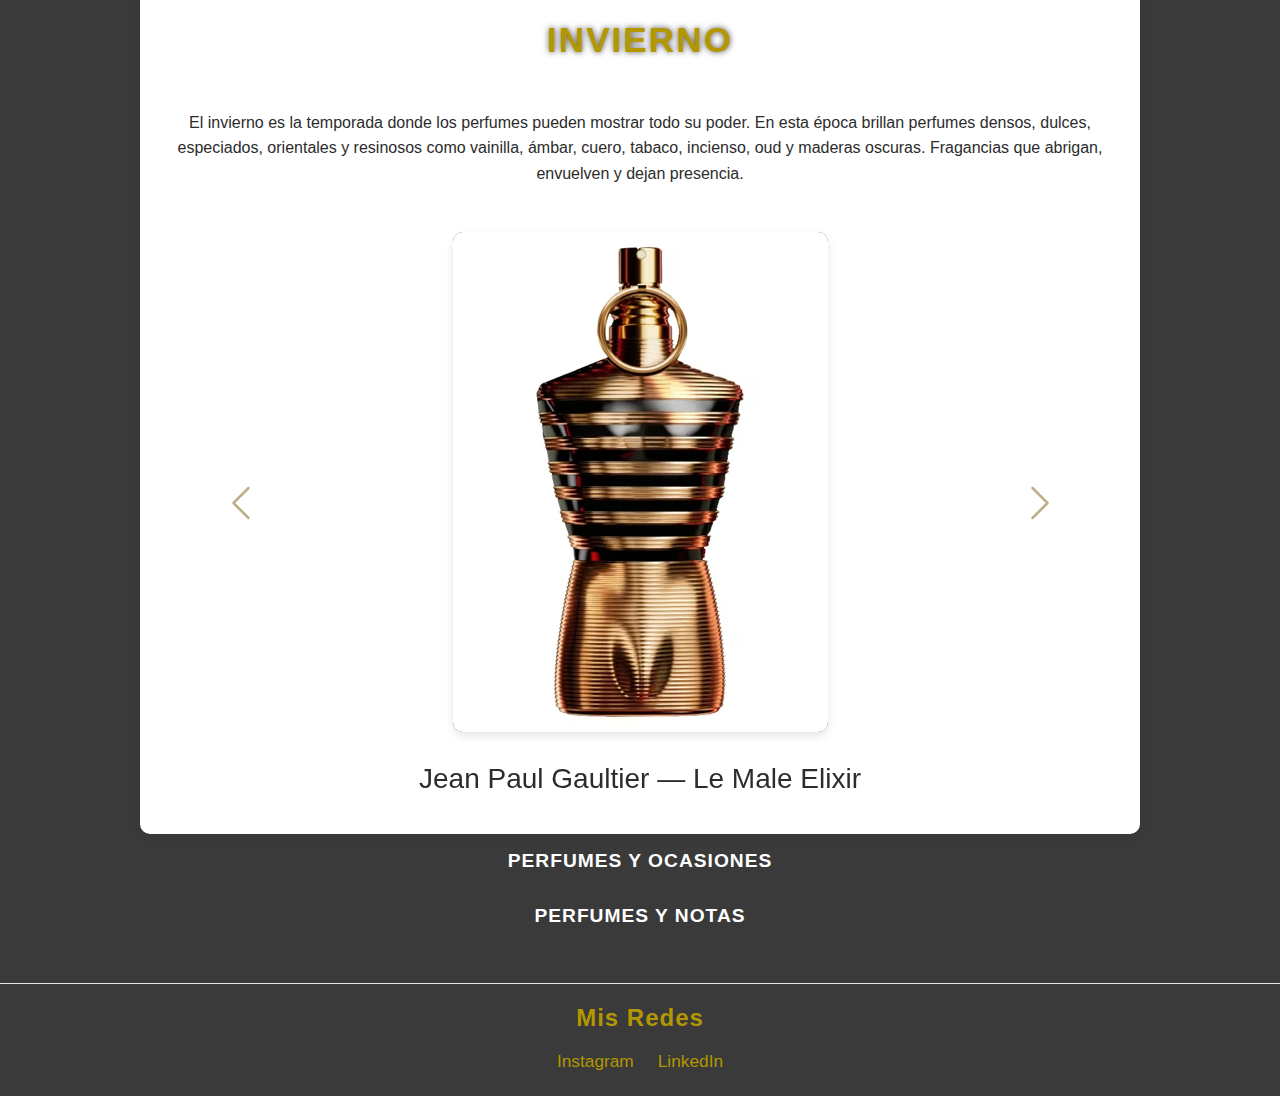
<file: pages-rename-temp/perfumes-y-climas.html>
<!DOCTYPE html>
<html lang="es">

<head>
    <meta charset="UTF-8" />
    <meta name="viewport" content="width=device-width, initial-scale=1.0" />

    <!-- BOOTSTRAP SOLO PARA CARRUSELES -->
    <link href="https://cdn.jsdelivr.net/npm/bootstrap@5.3.8/dist/css/bootstrap.min.css" rel="stylesheet">

    <!-- TU CSS -->
    <link rel="stylesheet" href="../css/style.css" />

    <title>Perfumes y Climas</title>
</head>

<body>

<header>
    <div class="logo-1">
        <img src="../img/logo-1.png" alt="Logo 1" />
    </div>

    <h1 class="titulo">
        Perfumes <span>Y Climas</span>
    </h1>

    <div class="boton-volver">
        <a href="../index.html">Volver al inicio</a>
    </div>
</header>

<main>

<section class="container">

    <h2 class="subtitulo">Los Perfumes y el Clima</h2>

    <div>
        <p>
        Así como cambiamos la ropa con el clima, también deberíamos adaptar el perfume que usamos.
        La temperatura, la humedad y hasta la cantidad de luz solar influyen en cómo se comporta una fragancia sobre la piel.
        Un perfume que en invierno resulta envolvente y cálido puede volverse sofocante en pleno verano.
        Por eso, elegir bien según la estación es clave para disfrutar al máximo cada aroma.
        A continuación te explico cómo elegir tu fragancia según la estación del año.
        </p>
    </div>

    <!-- ======================= PRIMAVERA ======================= -->
    <h2 class="subtitulo">Primavera</h2>

    <div>
        <p>
        La primavera marca el despertar del clima, de la piel y del olfato. Es una estación donde los días se vuelven más templados,
        la humedad se equilibra y el cuerpo deja de necesitar aromas densos para buscar fragancias que transmitan ligereza y vitalidad.
        En este período, los perfumes frescos, verdes y florales brillan con naturalidad: limpian el ambiente, aportan energía
        y acompañan la sensación de renovación que trae la estación. Notas como rosa, jazmín, peonía, lavanda, violeta, neroli
        o hierbas frescas se perciben con suavidad pero con carácter, dejando una estela agradable, luminosa y optimista.
        </p>
    </div>

    <!-- SLIDER PRIMAVERA -->
    <div id="primaveraCarousel" class="carousel slide" data-bs-ride="carousel">
        <div class="carousel-inner">

            <div class="carousel-item active">
                <a href="https://www.fragrantica.es/perfume/Gucci/Guilty-Pour-Homme-Eau-de-Parfum-59987.html" target="_blank">
                    <img src="../img/gucci-guilty-eau-de-parfum.avif" alt="Gucci Guilty Eau De Parfum">
                </a>
                <h3>Gucci Guilty Eau De Parfum</h3>
            </div>

            <div class="carousel-item">
                <a href="https://www.fragrantica.es/perfume/Lattafa-Perfumes/Bade-e-Al-Oud-Amethyst-68214.html" target="_blank">
                    <img src="../img/amethyst.avif" alt="Bade'e Al Oud Amethyst Lataffa">
                </a>
                <h3>Bade'e Al Oud Amethyst — Lataffa</h3>
            </div>

            <div class="carousel-item">
                <a href="https://www.fragrantica.es/perfume/Maison-Francis-Kurkdjian/Oud-Satin-Mood-30352.html" target="_blank">
                    <img src="../img/oud-satin.avif" alt="Oud Satin Mood">
                </a>
                <h3>Oud Satin Mood — MFK</h3>
            </div>

        </div>

        <button class="carousel-control-prev" type="button" data-bs-target="#primaveraCarousel" data-bs-slide="prev">
            <span class="carousel-control-prev-icon"></span>
        </button>

        <button class="carousel-control-next" type="button" data-bs-target="#primaveraCarousel" data-bs-slide="next">
            <span class="carousel-control-next-icon"></span>
        </button>
    </div>

    <!-- ======================= VERANO ======================= -->
    <h2 class="subtitulo">Verano</h2>

    <div>
        <p>
        El verano es la temporada donde el perfume trabaja más duro: el calor expande los aromas, acelera la evaporación y puede hacer
        que una fragancia pesada se vuelva sofocante en cuestión de minutos. Por eso las fragancias veraniegas deben ser ligeras,
        refrescantes y fáciles de llevar. Aromas acuáticos, cítricos o frutales generan una sensación de limpieza inmediata.
        </p>
    </div>

    <!-- SLIDER VERANO -->
    <div id="veranoCarousel" class="carousel slide" data-bs-ride="carousel">

        <div class="carousel-inner">

            <div class="carousel-item active">
                <a href="https://www.fragrantica.es/perfume/Giorgio-Armani/Acqua-di-Gio-Profondo-Parfum-90451.html" target="_blank">
                    <img src="../img/acqua-di-gio-profondo.avif" alt="Acqua Di Gio Profondo Parfum">
                </a>
                <h3>Acqua di Gio Profondo Parfum — Armani</h3>
            </div>

            <div class="carousel-item">
                <a href="https://www.fragrantica.es/perfume/Rabanne/Invictus-Parfum-90433.html" target="_blank">
                    <img src="../img/Invictus-parfum.avif" alt="invictus Parfum">
                </a>
                <h3>Invictus Parfum — Rabanne</h3>
            </div>

            <div class="carousel-item">
                <a href="https://www.fragrantica.es/perfume/Kenzo/Kenzo-Homme-Eau-de-Parfum-73225.html" target="_blank">
                    <img src="../img/Invictus-parfum.avif" alt="Kenzo Eau De Parfum">
                </a>
                <h3>Kenzo Homme Eau de Parfum</h3>
            </div>

        </div>

        <button class="carousel-control-prev" type="button" data-bs-target="#veranoCarousel" data-bs-slide="prev">
            <span class="carousel-control-prev-icon"></span>
        </button>

        <button class="carousel-control-next" type="button" data-bs-target="#veranoCarousel" data-bs-slide="next">
            <span class="carousel-control-next-icon"></span>
        </button>

    </div>

    <!-- ======================= OTOÑO ======================= -->
    <h2 class="subtitulo">Otoño</h2>

    <div>
        <p>
        El otoño es un puente entre el calor y el frío, y en ese equilibrio florecen fragancias con carácter cálido,
        envolvente y elegante. Notas amaderadas, especiadas y dulces como sándalo, cedro, vetiver, vainilla y ámbar
        acompañan perfecto esta estación.
        </p>
    </div>

    <div id="otonoCarousel" class="carousel slide" data-bs-ride="carousel">

        <div class="carousel-inner">

            <div class="carousel-item active">
                <a href="https://www.fragrantica.com/perfume/Valentino/Valentino-Uomo-Born-in-Roma-55963.html" target="_blank">
                    <img src="../img/valentino-biroma-edt.avif" alt="Valentino born in roma">
                </a>
                <h3>Valentino Born In Roma EDT</h3>
            </div>

            <div class="carousel-item">
                <a href="https://www.fragrantica.es/perfume/Nishane/Hacivat-44174.html" target="_blank">
                    <img src="../img/hacivat-nishane.avif" alt="Hacivat Nishane">
                </a>
                <h3>Hacivat — Nishane</h3>
            </div>

            <div class="carousel-item">
                <a href="https://www.fragrantica.es/perfume/Swiss-Arabian/Shaghaf-Oud-Azraq-82383.html" target="_blank">
                    <img src="../img/shaghaf-oud-azraq-swiss-arabian.avif" alt="Oud-Azraq-Swiss-Arabian">
                </a>
                <h3>Shaghaf Oud Azraq — Swiss Arabian</h3>
            </div>

        </div>

        <button class="carousel-control-prev" type="button" data-bs-target="#otonoCarousel" data-bs-slide="prev">
            <span class="carousel-control-prev-icon"></span>
        </button>

        <button class="carousel-control-next" type="button" data-bs-target="#otonoCarousel" data-bs-slide="next">
            <span class="carousel-control-next-icon"></span>
        </button>

    </div>

    <!-- ======================= INVIERNO ======================= -->
    <h2 class="subtitulo">Invierno</h2>

    <div>
        <p>
        El invierno es la temporada donde los perfumes pueden mostrar todo su poder. En esta época brillan perfumes densos,
        dulces, especiados, orientales y resinosos como vainilla, ámbar, cuero, tabaco, incienso, oud y maderas oscuras.
        Fragancias que abrigan, envuelven y dejan presencia.
        </p>
    </div>

    <!-- SLIDER INVIERNO -->
    <div id="inviernoCarousel" class="carousel slide" data-bs-ride="carousel">

        <div class="carousel-inner">

            <div class="carousel-item active">
                <a href="https://www.fragrantica.es/perfume/Jean-Paul-Gaultier/Le-Male-Elixir-81642.html" target="_blank">
                    <img src="../img/jpg-lemale-elixir.avif" alt="Jean Paul Gaultier le male elixir">
                </a>
                <h3>Jean Paul Gaultier — Le Male Elixir</h3>
            </div>

            <div class="carousel-item">
                <a href="https://www.fragrantica.es/perfume/By-Kilian/Angels-Share-62615.html" target="_blank">
                    <img src="../img/angel-share.avif" alt="Angels’ Share — Kilian">
                </a>
                <h3>Angels’ Share — Kilian</h3>
            </div>

            <div class="carousel-item">
                <a href="https://www.fragrantica.es/perfume/Al-Haramain-Perfumes/Amber-Oud-Dubai-Night-96481.html" target="_blank">
                    <img src="../img/dubai-night.avif" alt="Amber Oud Dubai Night Al Haramain">
                </a>
                <h3>Amber Oud Dubai Night — Al Haramain</h3>
            </div>

        </div>

        <button class="carousel-control-prev" type="button" data-bs-target="#inviernoCarousel" data-bs-slide="prev">
            <span class="carousel-control-prev-icon"></span>
        </button>

        <button class="carousel-control-next" type="button" data-bs-target="#inviernoCarousel" data-bs-slide="next">
            <span class="carousel-control-next-icon"></span>
        </button>

    </div>

</section>

<div class="siguiente-pagina">
    <a href="./Perfumes-y-ocasiones.html" target="_blank">Perfumes y Ocasiones</a>
</div>
<div class="siguiente-pagina">
    <a href="./perfumes-y-notas.html"target="_blank">Perfumes Y Notas</a>
</div>

</main>

<footer id="Contacto" class="mis-redes">
    <h4>Mis Redes</h4>
    <a href="https://www.instagram.com/mateoo__xg/" target="_blank">Instagram</a>
    <a href="https://www.linkedin.com/in/mateo-nicolas-xavier-guerra-59a706249" target="_blank">LinkedIn</a>
</footer>

<!-- JS Bootstrap para carruseles -->
<script src="https://cdn.jsdelivr.net/npm/bootstrap@5.3.8/dist/js/bootstrap.bundle.min.js"></script>

</body>
</html>
</file>
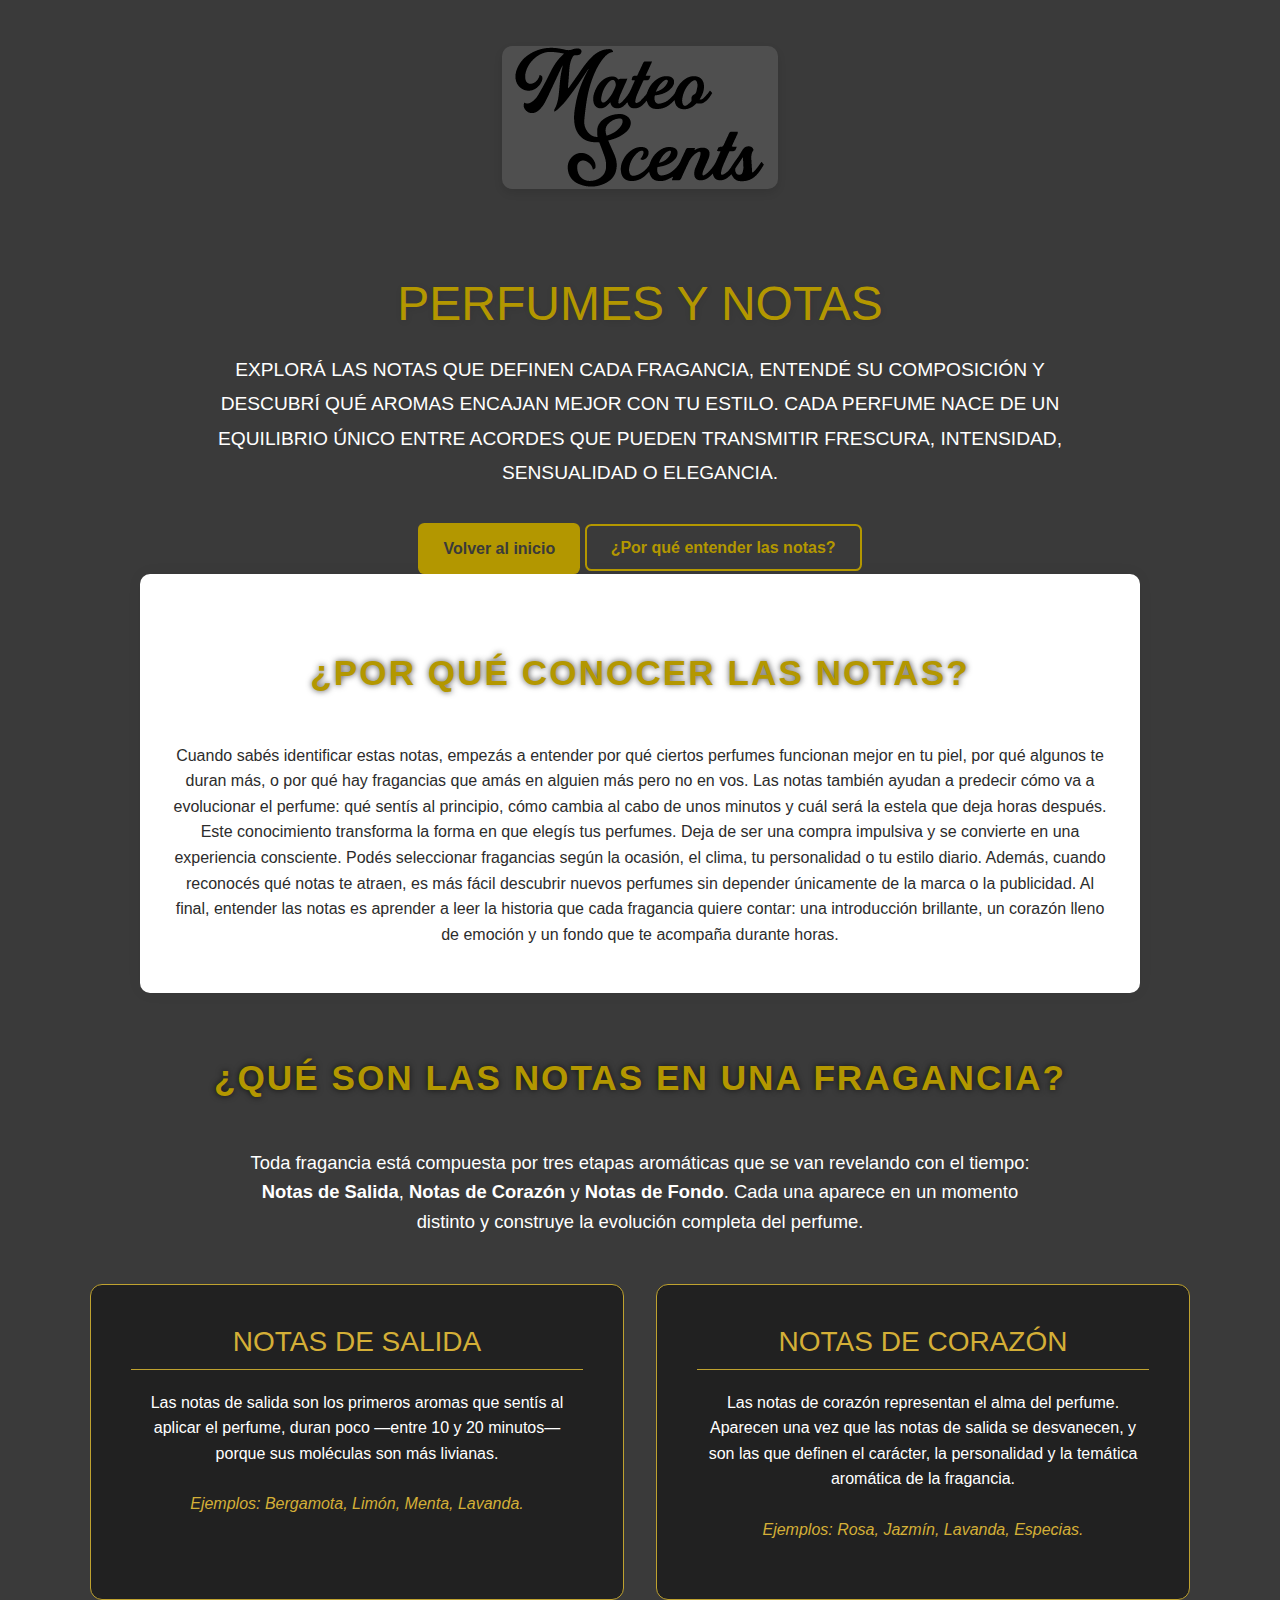
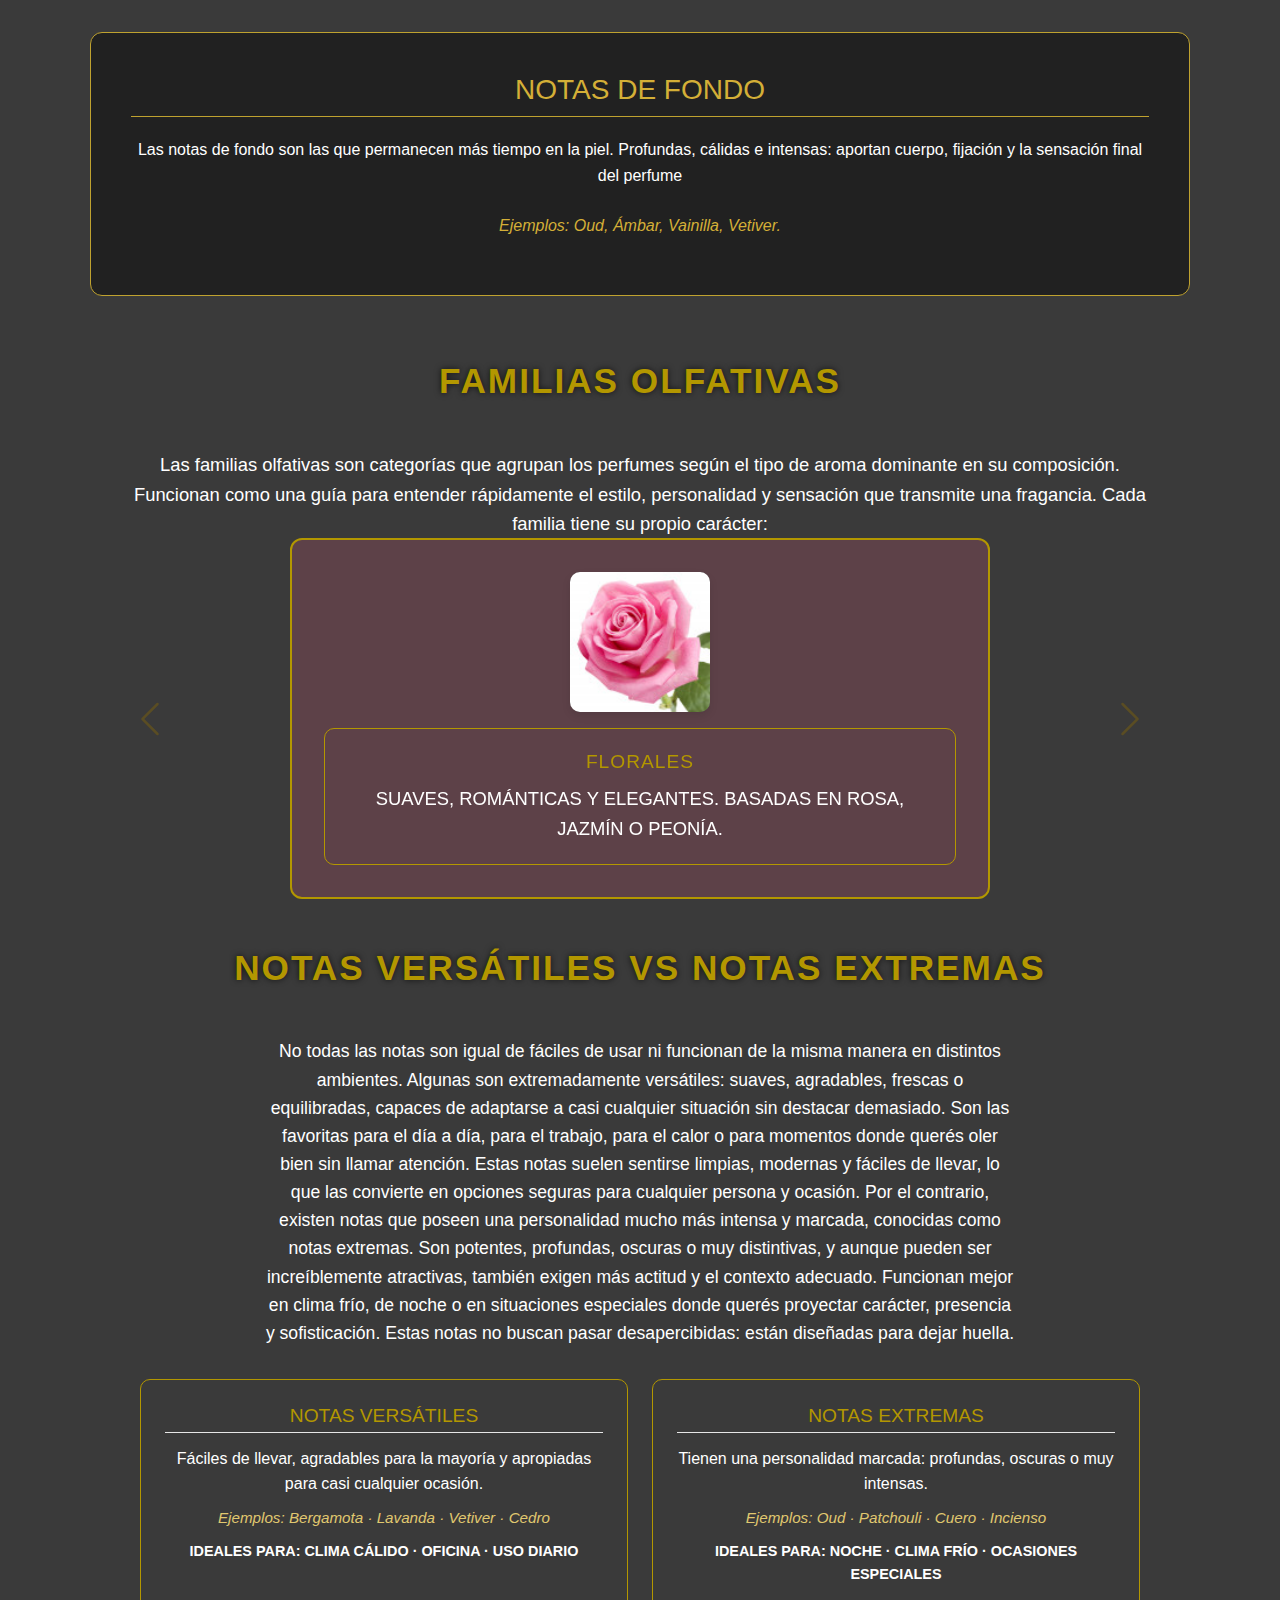
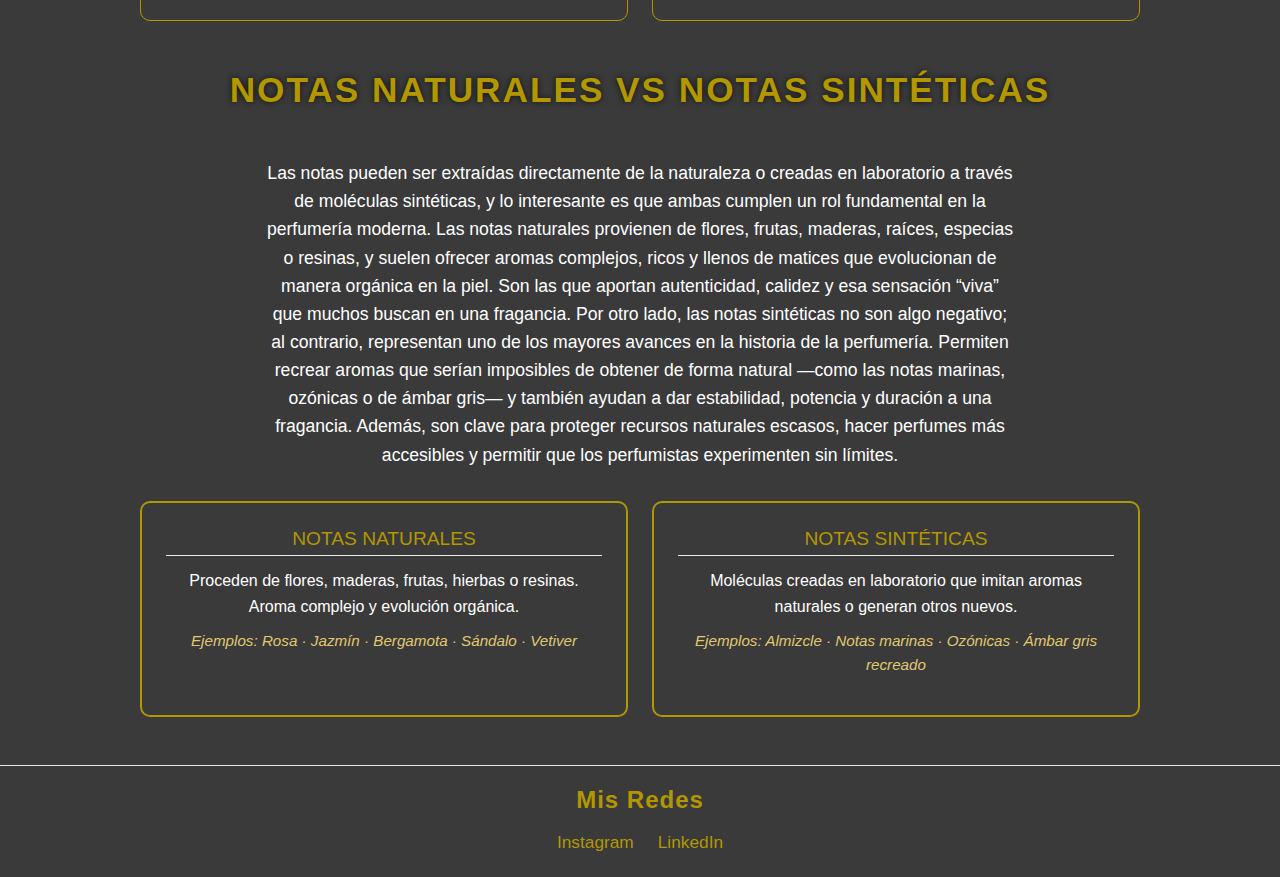
<file: pages-rename-temp/perfumes-y-notas.html>
<!DOCTYPE html>
<html lang="es">

<head>
  <meta charset="UTF-8">
  <meta name="viewport" content="width=device-width, initial-scale=1.0">
  <title>Perfumes y Notas</title>

  
  <link href="https://cdn.jsdelivr.net/npm/bootstrap@5.3.8/dist/css/bootstrap.min.css" rel="stylesheet">

  <!-- TU CSS -->
  <link rel="stylesheet" href="../css/style.css">
</head>

<body>

  <!-- HEADER -->
  <header class="header-notas text-center py-3">
    <div class="logo-1">
      <a href="../index.html">
        <img src="../img/logo-1.png" alt="Logo">
      </a>
    </div>
  </header>

  <main>

    <section class="seccion-notas">

      <div class="texto-principal">
        <h1 class="titulo">
          Perfumes <span>Y Notas</span>
        </h1>

        <p class="descripcion">
          Explorá las notas que definen cada fragancia, entendé su composición y descubrí qué aromas encajan mejor con tu estilo.
          Cada perfume nace de un equilibrio único entre acordes que pueden transmitir frescura, intensidad, sensualidad o elegancia.
        </p>

        <div class="botones-notas">
          <a href="../index.html" class="btn">Volver al inicio</a>
          <a href="#Explicacion" class="boton-referencia">¿Por qué entender las notas?</a>
        </div>
      </div>

    </section>

   
    <section id="Explicacion" class="container">

      <h2 class="subtitulo">¿Por qué conocer las notas?</h2>

      <p>
        Cuando sabés identificar estas notas, empezás a entender por qué ciertos perfumes funcionan mejor en tu piel, por qué algunos te duran más, o por qué hay fragancias que amás en alguien más pero no en vos. Las notas también ayudan a predecir cómo va a evolucionar el perfume: qué sentís al principio, cómo cambia al cabo de unos minutos y cuál será la estela que deja horas después. Este conocimiento transforma la forma en que elegís tus perfumes. Deja de ser una compra impulsiva y se convierte en una experiencia consciente. Podés seleccionar fragancias según la ocasión, el clima, tu personalidad o tu estilo diario. Además, cuando reconocés qué notas te atraen, es más fácil descubrir nuevos perfumes sin depender únicamente de la marca o la publicidad. Al final, entender las notas es aprender a leer la historia que cada fragancia quiere contar: una introducción brillante, un corazón lleno de emoción y un fondo que te acompaña durante horas.
      </p>

    </section>

    
    <section class="explicacion-notas">

      <h2 class="subtitulo">¿Qué son las Notas en una Fragancia?</h2>

      <p class="explicacion-intro">
        Toda fragancia está compuesta por tres etapas aromáticas que se van revelando con el tiempo:
        <strong>Notas de Salida</strong>, <strong>Notas de Corazón</strong> y <strong>Notas de Fondo</strong>.
        Cada una aparece en un momento distinto y construye la evolución completa del perfume.
      </p>

      <div class="bloques-notas">

        <article class="bloque-nota">
          <h3>Notas de Salida</h3>
          <p>Las notas de salida son los primeros aromas que sentís al aplicar el perfume, duran poco —entre 10 y 20 minutos— porque sus moléculas son más livianas.
          </p>
          <p class="ej">Ejemplos: Bergamota, Limón, Menta, Lavanda.</p>
        </article>

        <article class="bloque-nota">
          <h3>Notas de Corazón</h3>
          <p>Las notas de corazón representan el alma del perfume.
          Aparecen una vez que las notas de salida se desvanecen, y son las que definen el carácter, la personalidad y la temática aromática de la fragancia.</p>
          <p class="ej">Ejemplos: Rosa, Jazmín, Lavanda, Especias.</p>
        </article>

        <article class="bloque-nota-fondo">
          <h3>Notas de Fondo</h3>
          <p>Las notas de fondo son las que permanecen más tiempo en la piel.
          Profundas, cálidas e intensas: aportan cuerpo, fijación y la sensación final del perfume</p>
          <p class="ej">Ejemplos: Oud, Ámbar, Vainilla, Vetiver.</p>
        </article>

      </div>

    </section>

    <!-- CARRUSEL -->
    <section class="familias-wrap">

      <h2 class="subtitulo">Familias Olfativas</h2>
      <p>Las familias olfativas son categorías que agrupan los perfumes según el tipo de aroma dominante en su composición. Funcionan como una guía para entender rápidamente el estilo, personalidad y sensación que transmite una fragancia. Cada familia tiene su propio carácter:</p>

      <div id="familiasCarousel" class="carousel slide" data-bs-ride="carousel">

        <div class="carousel-inner">

          <!-- FLORAL -->
          <div class="carousel-item active text-center">
            <div class="familia-card-wrap floral-bg">
              <img src="../img/rosa-nota.jpg" alt="Familia floral" class="familias-img">
              <div class="familia">
                <h3>Florales</h3>
                <p>Suaves, románticas y elegantes. Basadas en rosa, jazmín o peonía.</p>
              </div>
            </div>
          </div>

          <!-- AMADERADA -->
          <div class="carousel-item text-center">
            <div class="familia-card-wrap amaderada-bg">
              <img src="../img/madera-notas.jpg" alt="Familia amaderada" class="familias-img">
              <div class="familia">
                <h3>Amaderadas</h3>
                <p>Profundas y cálidas. Cedro, vetiver, oud, sándalo.</p>
              </div>
            </div>
          </div>

          <!-- ORIENTAL -->
          <div class="carousel-item text-center">
            <div class="familia-card-wrap oriental-bg">
              <img src="../img/vainilla-nota.jpg" alt="Familia oriental" class="familias-img">
              <div class="familia">
                <h3>Orientales</h3>
                <p>Sensuales y exóticas. Vainilla, ámbar, especias.</p>
              </div>
            </div>
          </div>

          <!-- CÍTRICA -->
          <div class="carousel-item text-center">
            <div class="familia-card-wrap citrica-bg">
              <img src="../img/bergamota-nota.jpg" alt="Familia cítrica" class="familias-img">
              <div class="familia">
                <h3>Cítricas</h3>
                <p>Frescas y energéticas. Bergamota, limón, naranja.</p>
              </div>
            </div>
          </div>

          <!-- AROMÁTICA -->
          <div class="carousel-item text-center">
            <div class="familia-card-wrap aromatica-bg">
              <img src="../img/menta-notas.jpg" alt="Familia aromática" class="familias-img">
              <div class="familia">
                <h3>Aromáticas</h3>
                <p>Limpias y verdes. Lavanda, menta, romero.</p>
              </div>
            </div>
          </div>

          <!-- GOURMAND -->
          <div class="carousel-item text-center">
            <div class="familia-card-wrap gourmand-bg">
              <img src="../img/cafe-notas.jpg" alt="Familia gourmand" class="familias-img">
              <div class="familia">
                <h3>Gourmand</h3>
                <p>Dulces y adictivas. Vainilla, cacao, caramelo.</p>
              </div>
            </div>
          </div>

        </div>

        <!-- CONTROLES -->
        <button class="carousel-control-prev" type="button" data-bs-target="#familiasCarousel" data-bs-slide="prev">
          <span class="carousel-control-prev-icon"></span>
        </button>

        <button class="carousel-control-next" type="button" data-bs-target="#familiasCarousel" data-bs-slide="next">
          <span class="carousel-control-next-icon"></span>
        </button>

      </div>

    </section>

    <!-- ERSÁTILES VS EXTREMAS -->
    <section class="versus-notas">

      <h2 class="subtitulo">Notas Versátiles vs Notas Extremas</h2>

      <p class="texto-versus">
        No todas las notas son igual de fáciles de usar ni funcionan de la misma manera en distintos ambientes. Algunas son extremadamente versátiles: suaves, agradables, frescas o equilibradas, capaces de adaptarse a casi cualquier situación sin destacar demasiado. Son las favoritas para el día a día, para el trabajo, para el calor o para momentos donde querés oler bien sin llamar atención. Estas notas suelen sentirse limpias, modernas y fáciles de llevar, lo que las convierte en opciones seguras para cualquier persona y ocasión. Por el contrario, existen notas que poseen una personalidad mucho más intensa y marcada, conocidas como notas extremas. Son potentes, profundas, oscuras o muy distintivas, y aunque pueden ser increíblemente atractivas, también exigen más actitud y el contexto adecuado. Funcionan mejor en clima frío, de noche o en situaciones especiales donde querés proyectar carácter, presencia y sofisticación. Estas notas no buscan pasar desapercibidas: están diseñadas para dejar huella.
      </p>

      <div class="versus-grid">

        <div class="nota-card versatil">
          <h3>Notas Versátiles</h3>
          <p class="desc">Fáciles de llevar, agradables para la mayoría y apropiadas para casi cualquier ocasión.</p>
          <p class="ej">Ejemplos: Bergamota · Lavanda · Vetiver · Cedro</p>
          <p class="uso">Ideales para: clima cálido · oficina · uso diario</p>
        </div>

        <div class="nota-card extrema">
          <h3>Notas Extremas</h3>
          <p class="desc">Tienen una personalidad marcada: profundas, oscuras o muy intensas.</p>
          <p class="ej">Ejemplos: Oud · Patchouli · Cuero · Incienso</p>
          <p class="uso">Ideales para: noche · clima frío · ocasiones especiales</p>
        </div>

      </div>

    </section>

    <!---- NATURALES VS SINTÉTICAS -->
    <section class="origen-notas">

      <h2 class="subtitulo">Notas Naturales vs Notas Sintéticas</h2>

      <p class="intro-origen">
        Las notas pueden ser extraídas directamente de la naturaleza o creadas en laboratorio a través de moléculas sintéticas, y lo interesante es que ambas cumplen un rol fundamental en la perfumería moderna. Las notas naturales provienen de flores, frutas, maderas, raíces, especias o resinas, y suelen ofrecer aromas complejos, ricos y llenos de matices que evolucionan de manera orgánica en la piel. Son las que aportan autenticidad, calidez y esa sensación “viva” que muchos buscan en una fragancia. Por otro lado, las notas sintéticas no son algo negativo; al contrario, representan uno de los mayores avances en la historia de la perfumería. Permiten recrear aromas que serían imposibles de obtener de forma natural —como las notas marinas, ozónicas o de ámbar gris— y también ayudan a dar estabilidad, potencia y duración a una fragancia. Además, son clave para proteger recursos naturales escasos, hacer perfumes más accesibles y permitir que los perfumistas experimenten sin límites.
      </p>

      <div class="origen-grid">

        <div class="origen-card natural">
          <h3>Notas Naturales</h3>
          <p class="desc">
            Proceden de flores, maderas, frutas, hierbas o resinas. Aroma complejo y evolución orgánica.
          </p>
          <p class="ej">Ejemplos: Rosa · Jazmín · Bergamota · Sándalo · Vetiver</p>
        </div>

        <div class="origen-card sintetica">
          <h3>Notas Sintéticas</h3>
          <p class="desc">
            Moléculas creadas en laboratorio que imitan aromas naturales o generan otros nuevos.
          </p>
          <p class="ej">Ejemplos: Almizcle · Notas marinas · Ozónicas · Ámbar gris recreado</p>
        </div>

      </div>

    </section>

  </main>

  <!-- FOOTER -->
  <footer id="Contacto" class="mis-redes">
    <h4>Mis Redes</h4>
    <a href="https://www.instagram.com/mateoo__xg/" target="_blank">Instagram</a>
    <a href="https://www.linkedin.com/in/mateo-nicolas-xavier-guerra-59a706249/" target="_blank">LinkedIn</a>
  </footer>

  <!-- Bootstrap-->
  <script src="https://cdn.jsdelivr.net/npm/bootstrap@5.3.8/dist/js/bootstrap.bundle.min.js"></script>

</body>
</html>
</file>
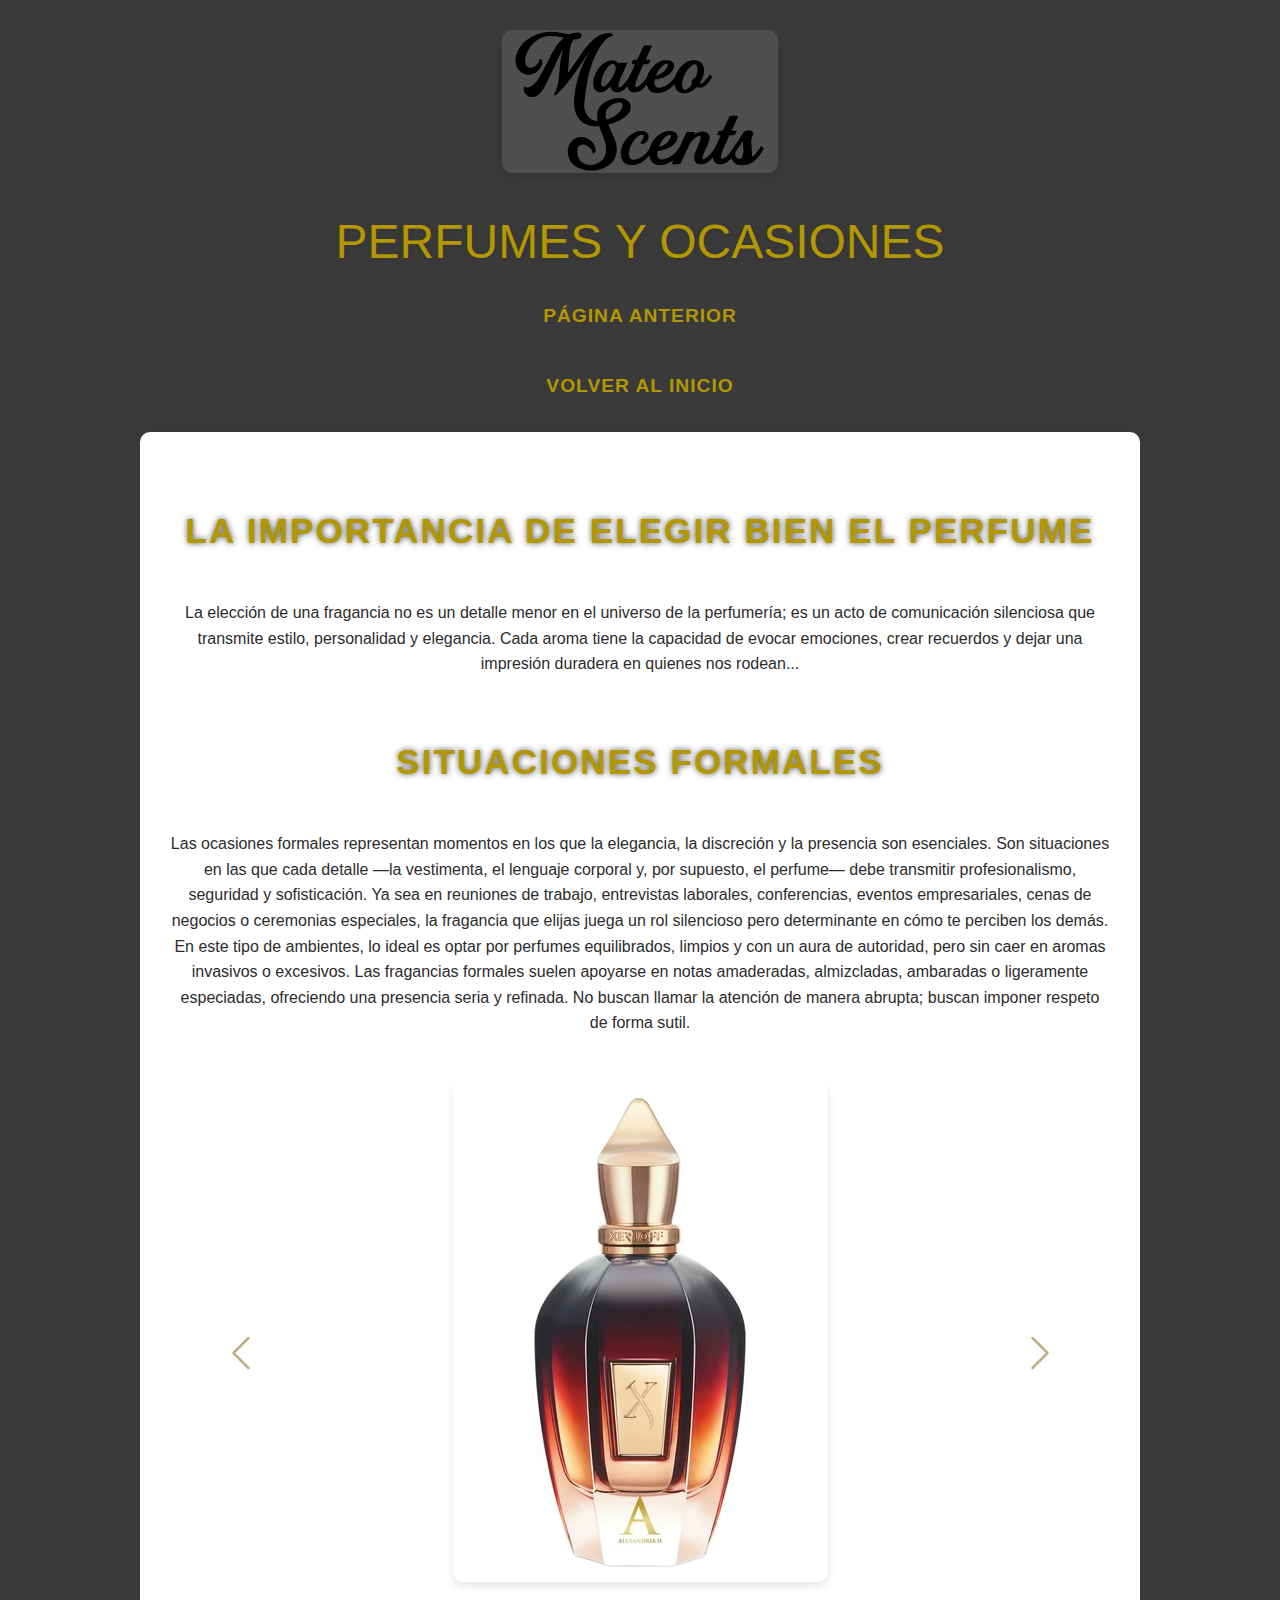
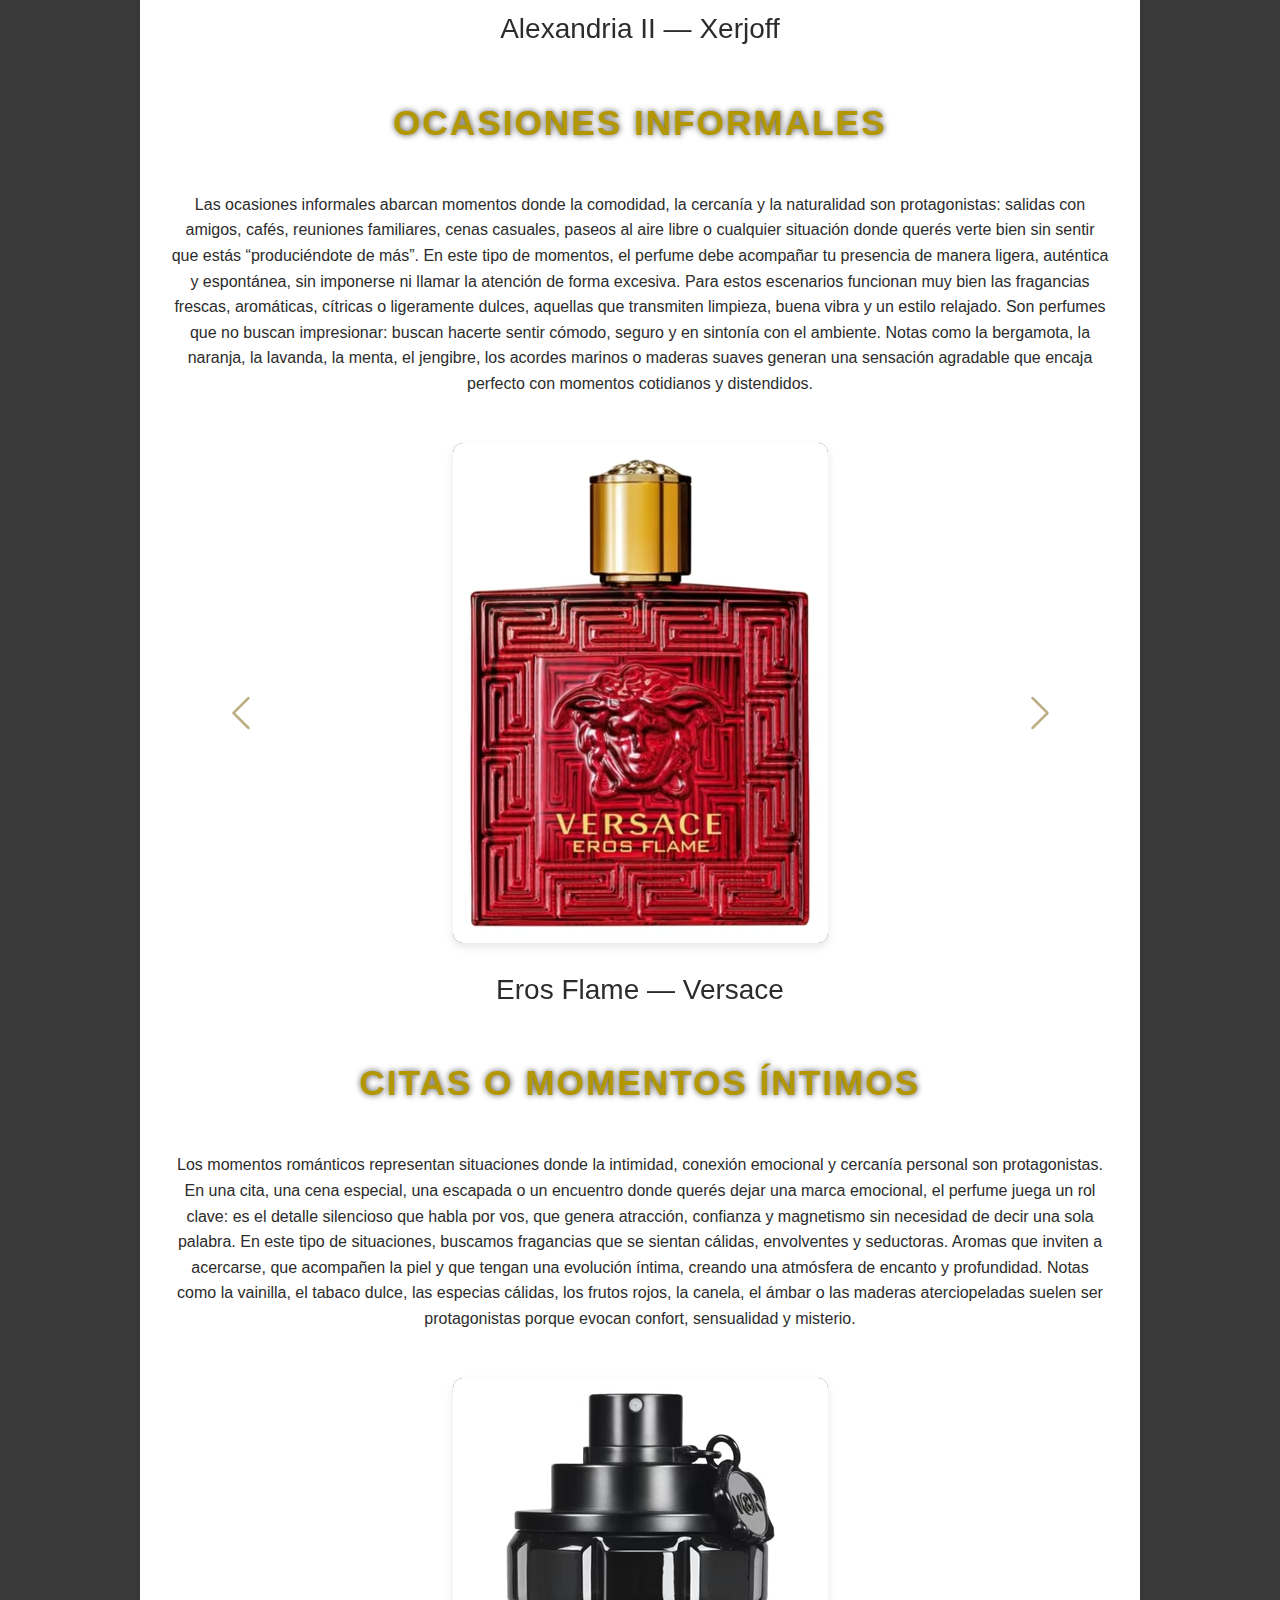
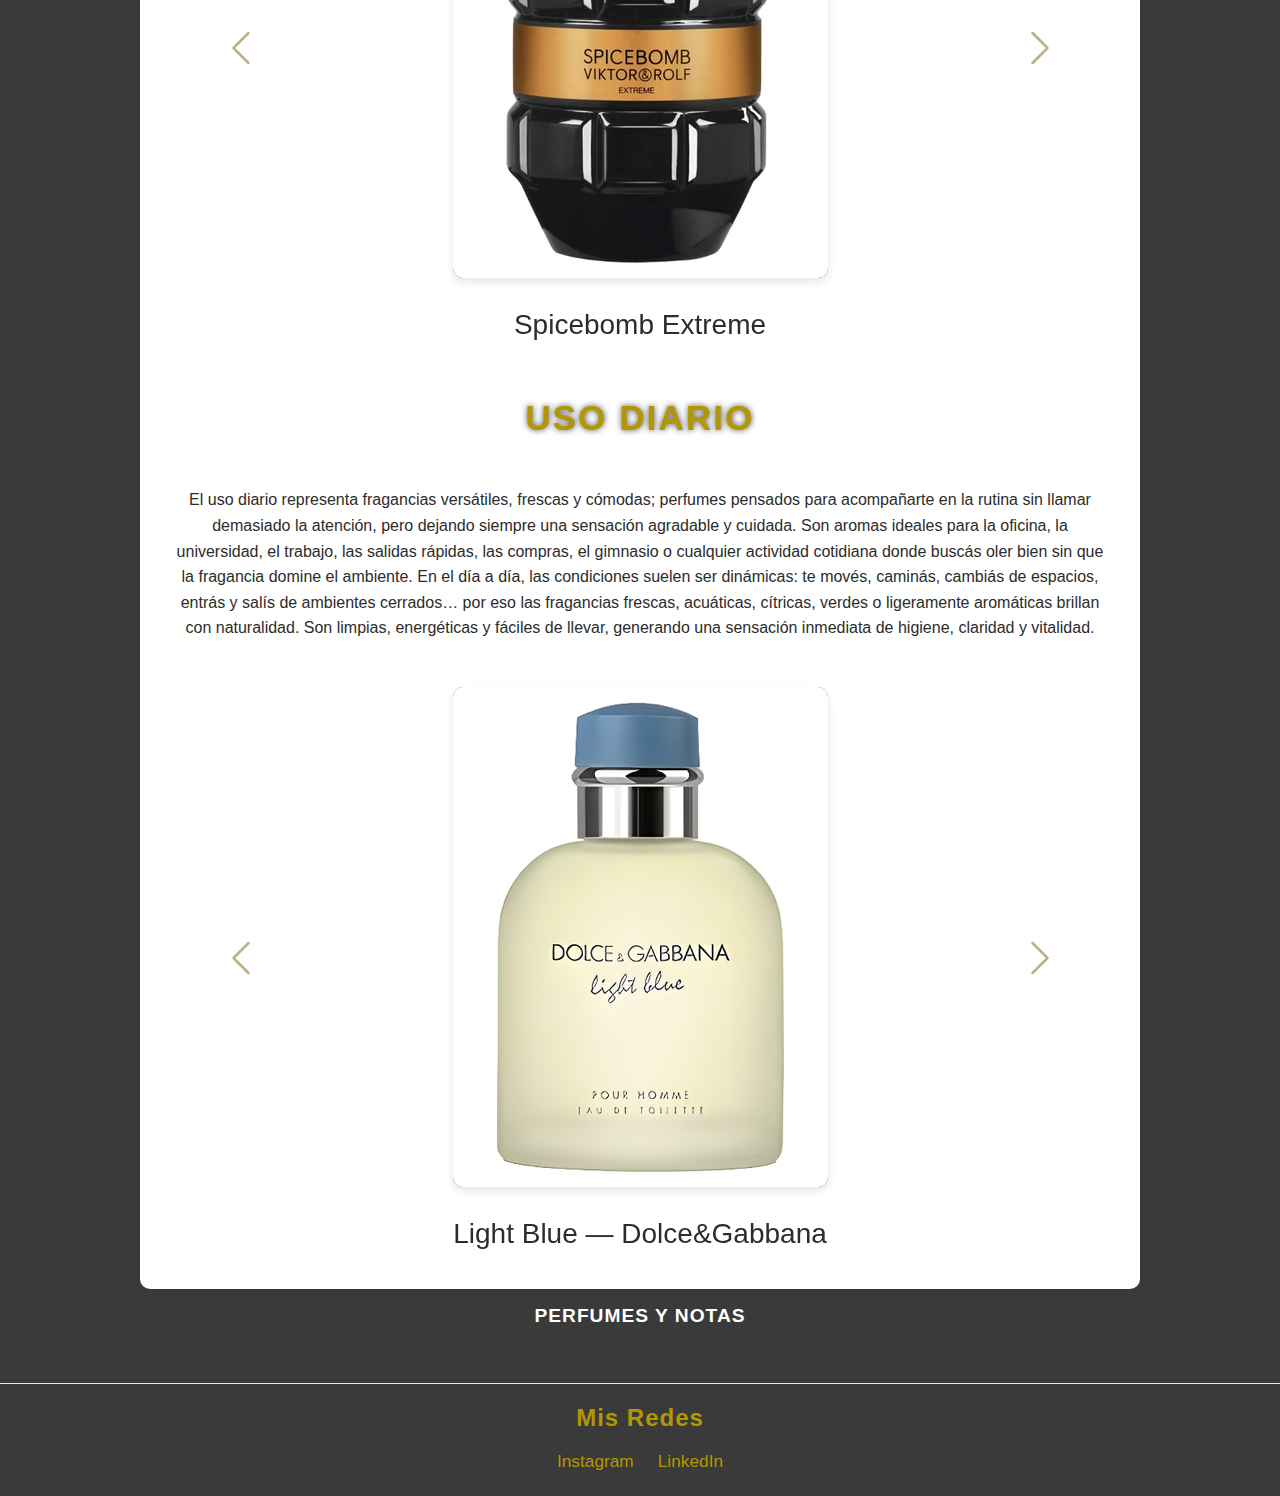
<file: pages-rename-temp/perfumes-y-ocasiones.html>
<!DOCTYPE html>
<html lang="es">

<head>
    <meta charset="UTF-8">
    <meta name="viewport" content="width=device-width, initial-scale=1.0">
    <title>Perfumes y Ocasiones</title>

    
    <link href="https://cdn.jsdelivr.net/npm/bootstrap@5.3.8/dist/css/bootstrap.min.css" rel="stylesheet">

    <!-- TU CSS -->
    <link rel="stylesheet" href="../css/style.css">
</head>

<body>

<header>
    <img src="../img/logo-1.png" alt="Logo 1" class="logo-1">

    <h1 class="titulo">Perfumes <span>Y Ocasiones</span></h1>

    <div class="boton-volver">
        <a href="./Perfumes-y-climas.html">Página Anterior</a>
    </div>

    <div class="boton-volver">
        <a href="../index.html">Volver al Inicio</a>
    </div>
</header>

<main>

<section class="container">

    <h2 class="subtitulo">La Importancia de elegir bien el perfume</h2>

    <div class="text-block">
        <p>
        La elección de una fragancia no es un detalle menor en el universo de la perfumería; es un acto de
        comunicación silenciosa que transmite estilo, personalidad y elegancia. Cada aroma tiene la capacidad de
        evocar emociones, crear recuerdos y dejar una impresión duradera en quienes nos rodean...
        </p>
    </div>

    <!--SITUACIONES FORMALES -->

    <h2 class="subtitulo">Situaciones Formales</h2>

    <p>
        Las ocasiones formales representan momentos en los que la elegancia, la discreción y la presencia son esenciales.
        Son situaciones en las que cada detalle —la vestimenta, el lenguaje corporal y, por supuesto, el perfume— debe 
        transmitir profesionalismo, seguridad y sofisticación. Ya sea en reuniones de trabajo, entrevistas laborales,
        conferencias, eventos empresariales, cenas de negocios o ceremonias especiales, la fragancia que elijas juega un
        rol silencioso pero determinante en cómo te perciben los demás.

        En este tipo de ambientes, lo ideal es optar por perfumes equilibrados, limpios y con un aura de autoridad,
        pero sin caer en aromas invasivos o excesivos. Las fragancias formales suelen apoyarse en notas amaderadas,
        almizcladas, ambaradas o ligeramente especiadas, ofreciendo una presencia seria y refinada. No buscan llamar la
        atención de manera abrupta; buscan imponer respeto de forma sutil.
    </p>

    <!-- CARRUSEL FORMAL -->
    <div id="formalesCarousel" class="carousel slide">

        <div class="carousel-inner">

            <div class="carousel-item active">
                <a href="https://www.fragrantica.es/perfume/Xerjoff/Alexandria-II-17786.html" target="_blank">
                    <img src="../img/alexandria-ii.avif" class="carousel-img" alt="Alexandria II">
                </a>
                <h3>Alexandria II — Xerjoff</h3>
            </div>

            <div class="carousel-item">
                <a href="https://www.fragrantica.es/perfume/Dior/Dior-Homme-Parfum-2025-101016.html" target="_blank">
                    <img src="../img/dior-homme-parfum-2025.avif" class="carousel-img" alt="Dior Homme 2025">
                </a>
                <h3>Dior Homme Parfum 2025</h3>
            </div>

            <div class="carousel-item">
                <a href="https://www.fragrantica.es/perfume/Lattafa-Perfumes/Khamrah-Qahwa-88175.html" target="_blank">
                    <img src="../img/khamrah-qahwa.avif" class="carousel-img" alt="Khamrah Qahwa">
                </a>
                <h3>Khamrah Qahwa — Lataffa</h3>
            </div>

        </div>

        <button class="carousel-control-prev" type="button" data-bs-target="#formalesCarousel" data-bs-slide="prev">
            <span class="carousel-control-prev-icon"></span>
        </button>

        <button class="carousel-control-next" type="button" data-bs-target="#formalesCarousel" data-bs-slide="next">
            <span class="carousel-control-next-icon"></span>
        </button>

    </div>

    <!--OCASIONES INFORMALES -->

    <h2 class="subtitulo">Ocasiones Informales</h2>

    <div>
        <p>
        Las ocasiones informales abarcan momentos donde la comodidad, la cercanía y la naturalidad son protagonistas:
        salidas con amigos, cafés, reuniones familiares, cenas casuales, paseos al aire libre o cualquier situación
        donde querés verte bien sin sentir que estás “produciéndote de más”. En este tipo de momentos, el perfume debe
        acompañar tu presencia de manera ligera, auténtica y espontánea, sin imponerse ni llamar la atención de forma excesiva.

        Para estos escenarios funcionan muy bien las fragancias frescas, aromáticas, cítricas o ligeramente dulces,
        aquellas que transmiten limpieza, buena vibra y un estilo relajado. Son perfumes que no buscan impresionar:
        buscan hacerte sentir cómodo, seguro y en sintonía con el ambiente. Notas como la bergamota, la naranja,
        la lavanda, la menta, el jengibre, los acordes marinos o maderas suaves generan una sensación agradable que
        encaja perfecto con momentos cotidianos y distendidos.
        </p>
    </div>

    <!-- CARRUSEL INFORMAL -->
    <div id="informalCarousel" class="carousel slide">

        <div class="carousel-inner">

            <div class="carousel-item active">
                <a href="https://www.fragrantica.es/perfume/Versace/Eros-Flame-52180.html" target="_blank">
                    <img src="../img/eros-flame.avif" class="carousel-img" alt="Eros Flame">
                </a>
                <h3>Eros Flame — Versace</h3>
            </div>

            <div class="carousel-item">
                <a href="https://www.fragrantica.es/perfume/Amouage/Reflection-Man-920.html" target="_blank">
                    <img src="../img/reflection-amouage.avif" class="carousel-img" alt="Reflection Man">
                </a>
                <h3>Reflection Man — Amouage</h3>
            </div>

            <div class="carousel-item">
                <a href="https://www.fragrantica.es/perfume/Montblanc/Explorer-52002.html" target="_blank">
                    <img src="../img/montblanc-explorer.avif" class="carousel-img" alt="Explorer Montblanc">
                </a>
                <h3>Montblanc Explorer</h3>
            </div>

        </div>

        <button class="carousel-control-prev" type="button" data-bs-target="#informalCarousel" data-bs-slide="prev">
            <span class="carousel-control-prev-icon"></span>
        </button>

        <button class="carousel-control-next" type="button" data-bs-target="#informalCarousel" data-bs-slide="next">
            <span class="carousel-control-next-icon"></span>
        </button>

    </div>

    <h2 class="subtitulo">Citas o Momentos Íntimos</h2>

    <div class="text-block">
        <p>
        Los momentos románticos representan situaciones donde la intimidad, conexión emocional y cercanía personal
        son protagonistas. En una cita, una cena especial, una escapada o un encuentro donde querés dejar una marca
        emocional, el perfume juega un rol clave: es el detalle silencioso que habla por vos, que genera atracción,
        confianza y magnetismo sin necesidad de decir una sola palabra.

        En este tipo de situaciones, buscamos fragancias que se sientan cálidas, envolventes y seductoras. Aromas que
        inviten a acercarse, que acompañen la piel y que tengan una evolución íntima, creando una atmósfera de encanto
        y profundidad. Notas como la vainilla, el tabaco dulce, las especias cálidas, los frutos rojos, la canela,
        el ámbar o las maderas aterciopeladas suelen ser protagonistas porque evocan confort, sensualidad y misterio.
        </p>
    </div>

    <!--CARRUSEL INTIMO -->
    <div id="intimoCarousel" class="carousel slide">

        <div class="carousel-inner">

            <div class="carousel-item active">
                <a href="https://www.fragrantica.es/perfume/Viktor-Rolf/Spicebomb-Extreme-30499.html" target="_blank">
                    <img src="../img/spicebomb-extreme.avif" class="carousel-img" alt="Spicebomb Extreme">
                </a>
                <h3>Spicebomb Extreme</h3>
            </div>

            <div class="carousel-item">
                <a href="https://www.fragrantica.es/perfume/Tom-Ford/Lost-Cherry-51411.html" target="_blank">
                    <img src="../img/lost-cherry-tf.avif" class="carousel-img" alt="Lost Cherry">
                </a>
                <h3>Lost Cherry — Tom Ford</h3>
            </div>

            <div class="carousel-item">
                <a href="https://www.fragrantica.es/perfume/Lattafa-Perfumes/His-Confession-96866.html" target="_blank">
                    <img src="../img/his-confession.avif" class="carousel-img" alt="His Confession">
                </a>
                <h3>His Confession — Lataffa</h3>
            </div>

        </div>

        <button class="carousel-control-prev" type="button" data-bs-target="#intimoCarousel" data-bs-slide="prev">
            <span class="carousel-control-prev-icon"></span>
        </button>

        <button class="carousel-control-next" type="button" data-bs-target="#intimoCarousel" data-bs-slide="next">
            <span class="carousel-control-next-icon"></span>
        </button>

    </div>

    <h2 class="subtitulo">Uso Diario</h2>

    <div class="text-block">
        <p>
        El uso diario representa fragancias versátiles, frescas y cómodas; perfumes pensados para acompañarte en la rutina
        sin llamar demasiado la atención, pero dejando siempre una sensación agradable y cuidada. Son aromas ideales para
        la oficina, la universidad, el trabajo, las salidas rápidas, las compras, el gimnasio o cualquier actividad
        cotidiana donde buscás oler bien sin que la fragancia domine el ambiente.

        En el día a día, las condiciones suelen ser dinámicas: te movés, caminás, cambiás de espacios, entrás y salís de
        ambientes cerrados… por eso las fragancias frescas, acuáticas, cítricas, verdes o ligeramente aromáticas brillan
        con naturalidad. Son limpias, energéticas y fáciles de llevar, generando una sensación inmediata de higiene,
        claridad y vitalidad.
        </p>
    </div>

    <!-- CARRUSEL USO DIARIO -->
    <div id="diarioCarousel" class="carousel slide">

        <div class="carousel-inner">

            <div class="carousel-item active">
                <a href="https://www.fragrantica.es/perfume/Dolce-Gabbana/Light-Blue-pour-Homme-1068.html" target="_blank">
                    <img src="../img/light-blue-dg.avif" class="carousel-img" alt="Light Blue Dolce Gabbanna">
                </a>
                <h3>Light Blue — Dolce&Gabbana</h3>
            </div>

            <div class="carousel-item">
                <a href="https://www.fragrantica.es/perfume/Creed/Aventus-9828.html" target="_blank">
                    <img src="../img/creed-aventus.avif" class="carousel-img" alt="Aventus Creed">
                </a>
                <h3>Aventus — Creed</h3>
            </div>

            <div class="carousel-item">
                <a href="https://www.fragrantica.es/perfume/Armaf/Club-de-Nuit-Precieux-I-93272.html" target="_blank">
                    <img src="../img/club-de-nuit-precieux.avif" class="carousel-img" alt="Club de nuit Precieux">
                </a>
                <h3>Club De Nuit Precieux — Armaf</h3>
            </div>

        </div>

        <button class="carousel-control-prev" type="button" data-bs-target="#diarioCarousel" data-bs-slide="prev">
            <span class="carousel-control-prev-icon"></span>
        </button>

        <button class="carousel-control-next" type="button" data-bs-target="#diarioCarousel" data-bs-slide="next">
            <span class="carousel-control-next-icon"></span>
        </button>

    </div>

</section>

<div class="siguiente-pagina">
    <a href="./perfumes-y-notas.html" target="_blank">Perfumes y Notas</a>
</div>

</main>

<footer id="Contacto" class="mis-redes">
    <h4>Mis Redes</h4>
    <a href="https://www.instagram.com/mateoo__xg/" target="_blank">Instagram</a>
    <a href="https://www.linkedin.com/in/mateo-nicolas-xavier-guerra-59a706249" target="_blank">LinkedIn</a>
</footer>

<!-- Bootstrap-->
<script src="https://cdn.jsdelivr.net/npm/bootstrap@5.3.8/dist/js/bootstrap.bundle.min.js"></script>

</body>

</html>
</file>
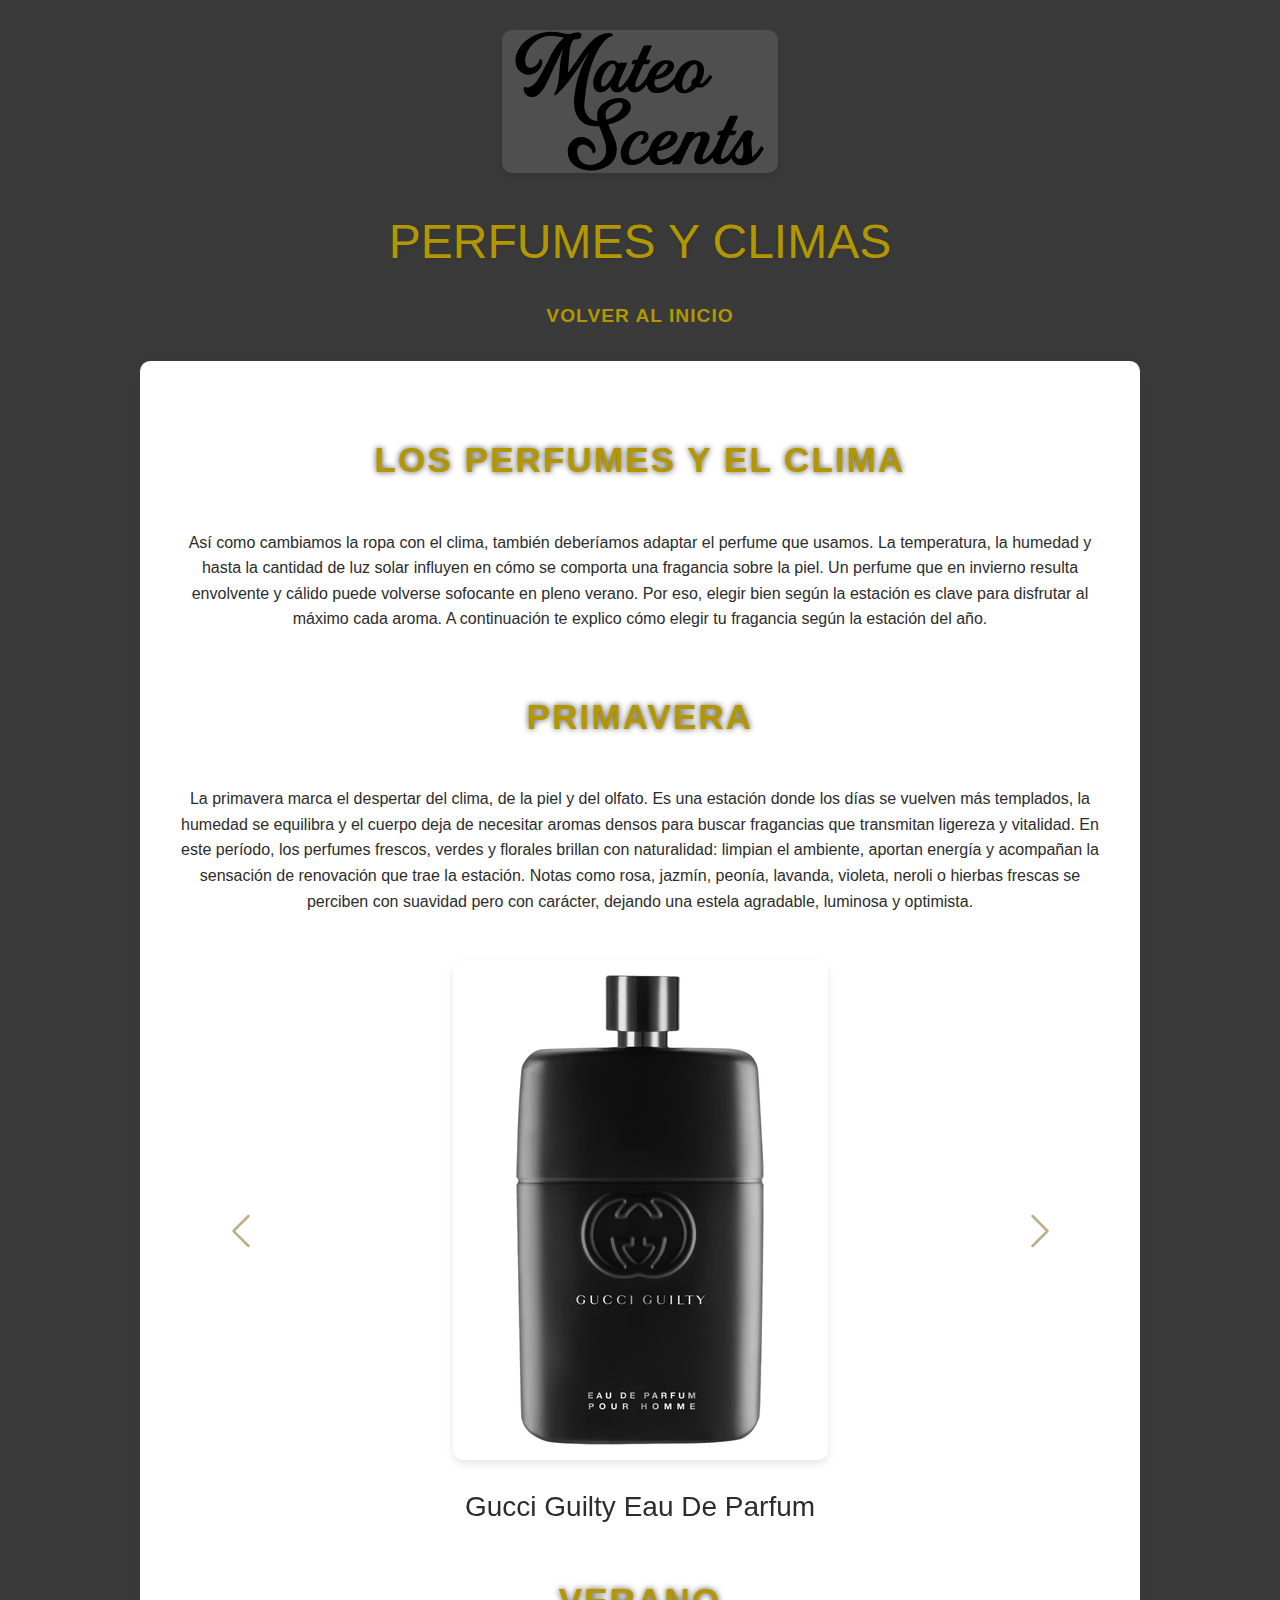
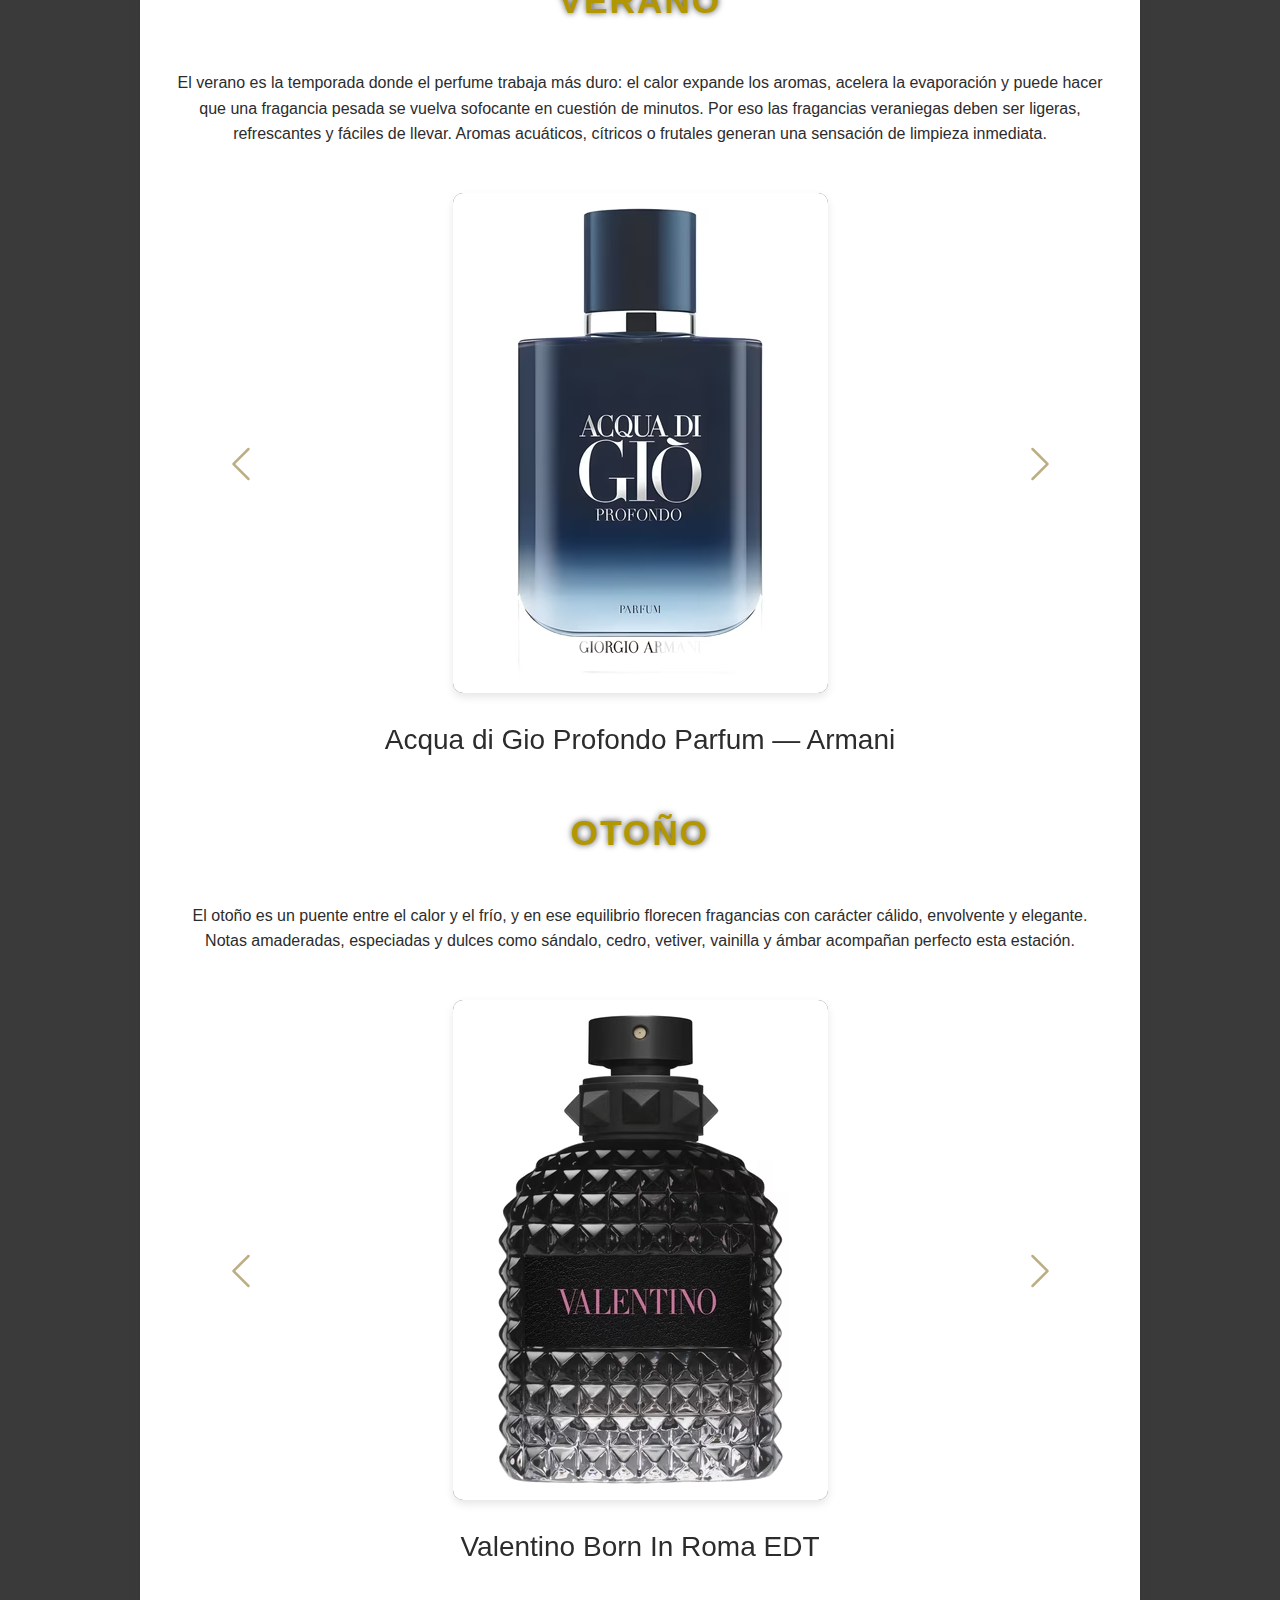
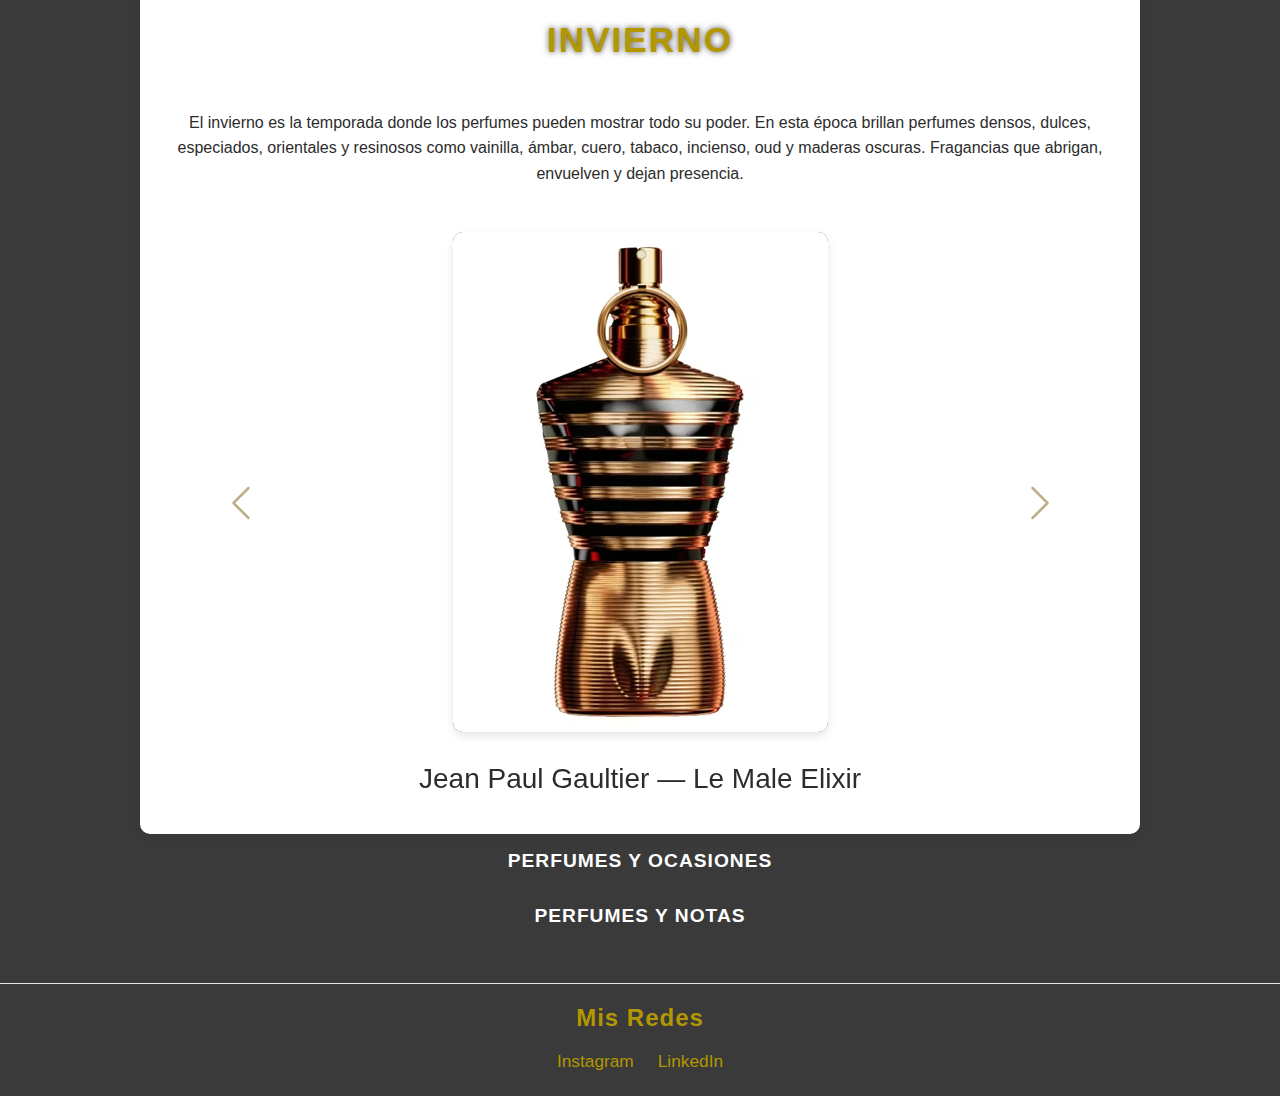
<file: pages-rename/perfumes-y-climas.html>
<!DOCTYPE html>
<html lang="es">

<head>
    <meta charset="UTF-8" />
    <meta name="viewport" content="width=device-width, initial-scale=1.0" />

    <!-- BOOTSTRAP SOLO PARA CARRUSELES -->
    <link href="https://cdn.jsdelivr.net/npm/bootstrap@5.3.8/dist/css/bootstrap.min.css" rel="stylesheet">

    <!-- TU CSS -->
    <link rel="stylesheet" href="../css/style.css" />

    <title>Perfumes y Climas</title>
</head>

<body>

<header>
    <div class="logo-1">
        <img src="../img/logo-1.png" alt="Logo 1" />
    </div>

    <h1 class="titulo">
        Perfumes <span>Y Climas</span>
    </h1>

    <div class="boton-volver">
        <a href="../index.html">Volver al inicio</a>
    </div>
</header>

<main>

<section class="container">

    <h2 class="subtitulo">Los Perfumes y el Clima</h2>

    <div>
        <p>
        Así como cambiamos la ropa con el clima, también deberíamos adaptar el perfume que usamos.
        La temperatura, la humedad y hasta la cantidad de luz solar influyen en cómo se comporta una fragancia sobre la piel.
        Un perfume que en invierno resulta envolvente y cálido puede volverse sofocante en pleno verano.
        Por eso, elegir bien según la estación es clave para disfrutar al máximo cada aroma.
        A continuación te explico cómo elegir tu fragancia según la estación del año.
        </p>
    </div>

    <!-- ======================= PRIMAVERA ======================= -->
    <h2 class="subtitulo">Primavera</h2>

    <div>
        <p>
        La primavera marca el despertar del clima, de la piel y del olfato. Es una estación donde los días se vuelven más templados,
        la humedad se equilibra y el cuerpo deja de necesitar aromas densos para buscar fragancias que transmitan ligereza y vitalidad.
        En este período, los perfumes frescos, verdes y florales brillan con naturalidad: limpian el ambiente, aportan energía
        y acompañan la sensación de renovación que trae la estación. Notas como rosa, jazmín, peonía, lavanda, violeta, neroli
        o hierbas frescas se perciben con suavidad pero con carácter, dejando una estela agradable, luminosa y optimista.
        </p>
    </div>

    <!-- SLIDER PRIMAVERA -->
    <div id="primaveraCarousel" class="carousel slide" data-bs-ride="carousel">
        <div class="carousel-inner">

            <div class="carousel-item active">
                <a href="https://www.fragrantica.es/perfume/Gucci/Guilty-Pour-Homme-Eau-de-Parfum-59987.html" target="_blank">
                    <img src="../img/gucci-guilty-eau-de-parfum.avif" alt="Gucci Guilty Eau De Parfum">
                </a>
                <h3>Gucci Guilty Eau De Parfum</h3>
            </div>

            <div class="carousel-item">
                <a href="https://www.fragrantica.es/perfume/Lattafa-Perfumes/Bade-e-Al-Oud-Amethyst-68214.html" target="_blank">
                    <img src="../img/amethyst.avif" alt="Bade'e Al Oud Amethyst Lataffa">
                </a>
                <h3>Bade'e Al Oud Amethyst — Lataffa</h3>
            </div>

            <div class="carousel-item">
                <a href="https://www.fragrantica.es/perfume/Maison-Francis-Kurkdjian/Oud-Satin-Mood-30352.html" target="_blank">
                    <img src="../img/oud-satin.avif" alt="Oud Satin Mood">
                </a>
                <h3>Oud Satin Mood — MFK</h3>
            </div>

        </div>

        <button class="carousel-control-prev" type="button" data-bs-target="#primaveraCarousel" data-bs-slide="prev">
            <span class="carousel-control-prev-icon"></span>
        </button>

        <button class="carousel-control-next" type="button" data-bs-target="#primaveraCarousel" data-bs-slide="next">
            <span class="carousel-control-next-icon"></span>
        </button>
    </div>

    <!-- ======================= VERANO ======================= -->
    <h2 class="subtitulo">Verano</h2>

    <div>
        <p>
        El verano es la temporada donde el perfume trabaja más duro: el calor expande los aromas, acelera la evaporación y puede hacer
        que una fragancia pesada se vuelva sofocante en cuestión de minutos. Por eso las fragancias veraniegas deben ser ligeras,
        refrescantes y fáciles de llevar. Aromas acuáticos, cítricos o frutales generan una sensación de limpieza inmediata.
        </p>
    </div>

    <!-- SLIDER VERANO -->
    <div id="veranoCarousel" class="carousel slide" data-bs-ride="carousel">

        <div class="carousel-inner">

            <div class="carousel-item active">
                <a href="https://www.fragrantica.es/perfume/Giorgio-Armani/Acqua-di-Gio-Profondo-Parfum-90451.html" target="_blank">
                    <img src="../img/acqua-di-gio-profondo.avif" alt="Acqua Di Gio Profondo Parfum">
                </a>
                <h3>Acqua di Gio Profondo Parfum — Armani</h3>
            </div>

            <div class="carousel-item">
                <a href="https://www.fragrantica.es/perfume/Rabanne/Invictus-Parfum-90433.html" target="_blank">
                    <img src="../img/Invictus-parfum.avif" alt="invictus Parfum">
                </a>
                <h3>Invictus Parfum — Rabanne</h3>
            </div>

            <div class="carousel-item">
                <a href="https://www.fragrantica.es/perfume/Kenzo/Kenzo-Homme-Eau-de-Parfum-73225.html" target="_blank">
                    <img src="../img/Invictus-parfum.avif" alt="Kenzo Eau De Parfum">
                </a>
                <h3>Kenzo Homme Eau de Parfum</h3>
            </div>

        </div>

        <button class="carousel-control-prev" type="button" data-bs-target="#veranoCarousel" data-bs-slide="prev">
            <span class="carousel-control-prev-icon"></span>
        </button>

        <button class="carousel-control-next" type="button" data-bs-target="#veranoCarousel" data-bs-slide="next">
            <span class="carousel-control-next-icon"></span>
        </button>

    </div>

    <!-- ======================= OTOÑO ======================= -->
    <h2 class="subtitulo">Otoño</h2>

    <div>
        <p>
        El otoño es un puente entre el calor y el frío, y en ese equilibrio florecen fragancias con carácter cálido,
        envolvente y elegante. Notas amaderadas, especiadas y dulces como sándalo, cedro, vetiver, vainilla y ámbar
        acompañan perfecto esta estación.
        </p>
    </div>

    <div id="otonoCarousel" class="carousel slide" data-bs-ride="carousel">

        <div class="carousel-inner">

            <div class="carousel-item active">
                <a href="https://www.fragrantica.com/perfume/Valentino/Valentino-Uomo-Born-in-Roma-55963.html" target="_blank">
                    <img src="../img/valentino-biroma-edt.avif" alt="Valentino born in roma">
                </a>
                <h3>Valentino Born In Roma EDT</h3>
            </div>

            <div class="carousel-item">
                <a href="https://www.fragrantica.es/perfume/Nishane/Hacivat-44174.html" target="_blank">
                    <img src="../img/hacivat-nishane.avif" alt="Hacivat Nishane">
                </a>
                <h3>Hacivat — Nishane</h3>
            </div>

            <div class="carousel-item">
                <a href="https://www.fragrantica.es/perfume/Swiss-Arabian/Shaghaf-Oud-Azraq-82383.html" target="_blank">
                    <img src="../img/shaghaf-oud-azraq-swiss-arabian.avif" alt="Oud-Azraq-Swiss-Arabian">
                </a>
                <h3>Shaghaf Oud Azraq — Swiss Arabian</h3>
            </div>

        </div>

        <button class="carousel-control-prev" type="button" data-bs-target="#otonoCarousel" data-bs-slide="prev">
            <span class="carousel-control-prev-icon"></span>
        </button>

        <button class="carousel-control-next" type="button" data-bs-target="#otonoCarousel" data-bs-slide="next">
            <span class="carousel-control-next-icon"></span>
        </button>

    </div>

    <!-- ======================= INVIERNO ======================= -->
    <h2 class="subtitulo">Invierno</h2>

    <div>
        <p>
        El invierno es la temporada donde los perfumes pueden mostrar todo su poder. En esta época brillan perfumes densos,
        dulces, especiados, orientales y resinosos como vainilla, ámbar, cuero, tabaco, incienso, oud y maderas oscuras.
        Fragancias que abrigan, envuelven y dejan presencia.
        </p>
    </div>

    <!-- SLIDER INVIERNO -->
    <div id="inviernoCarousel" class="carousel slide" data-bs-ride="carousel">

        <div class="carousel-inner">

            <div class="carousel-item active">
                <a href="https://www.fragrantica.es/perfume/Jean-Paul-Gaultier/Le-Male-Elixir-81642.html" target="_blank">
                    <img src="../img/jpg-lemale-elixir.avif" alt="Jean Paul Gaultier le male elixir">
                </a>
                <h3>Jean Paul Gaultier — Le Male Elixir</h3>
            </div>

            <div class="carousel-item">
                <a href="https://www.fragrantica.es/perfume/By-Kilian/Angels-Share-62615.html" target="_blank">
                    <img src="../img/angel-share.avif" alt="Angels’ Share — Kilian">
                </a>
                <h3>Angels’ Share — Kilian</h3>
            </div>

            <div class="carousel-item">
                <a href="https://www.fragrantica.es/perfume/Al-Haramain-Perfumes/Amber-Oud-Dubai-Night-96481.html" target="_blank">
                    <img src="../img/dubai-night.avif" alt="Amber Oud Dubai Night Al Haramain">
                </a>
                <h3>Amber Oud Dubai Night — Al Haramain</h3>
            </div>

        </div>

        <button class="carousel-control-prev" type="button" data-bs-target="#inviernoCarousel" data-bs-slide="prev">
            <span class="carousel-control-prev-icon"></span>
        </button>

        <button class="carousel-control-next" type="button" data-bs-target="#inviernoCarousel" data-bs-slide="next">
            <span class="carousel-control-next-icon"></span>
        </button>

    </div>

</section>

<div class="siguiente-pagina">
    <a href="./perfumes-y-ocasiones.html" target="_blank">Perfumes y Ocasiones</a>
</div>
<div class="siguiente-pagina">
    <a href="./perfumes-y-notas.html"target="_blank">Perfumes Y Notas</a>
</div>

</main>

<footer id="Contacto" class="mis-redes">
    <h4>Mis Redes</h4>
    <a href="https://www.instagram.com/mateoo__xg/" target="_blank">Instagram</a>
    <a href="https://www.linkedin.com/in/mateo-nicolas-xavier-guerra-59a706249" target="_blank">LinkedIn</a>
</footer>

<!-- JS Bootstrap para carruseles -->
<script src="https://cdn.jsdelivr.net/npm/bootstrap@5.3.8/dist/js/bootstrap.bundle.min.js"></script>

</body>
</html>
</file>
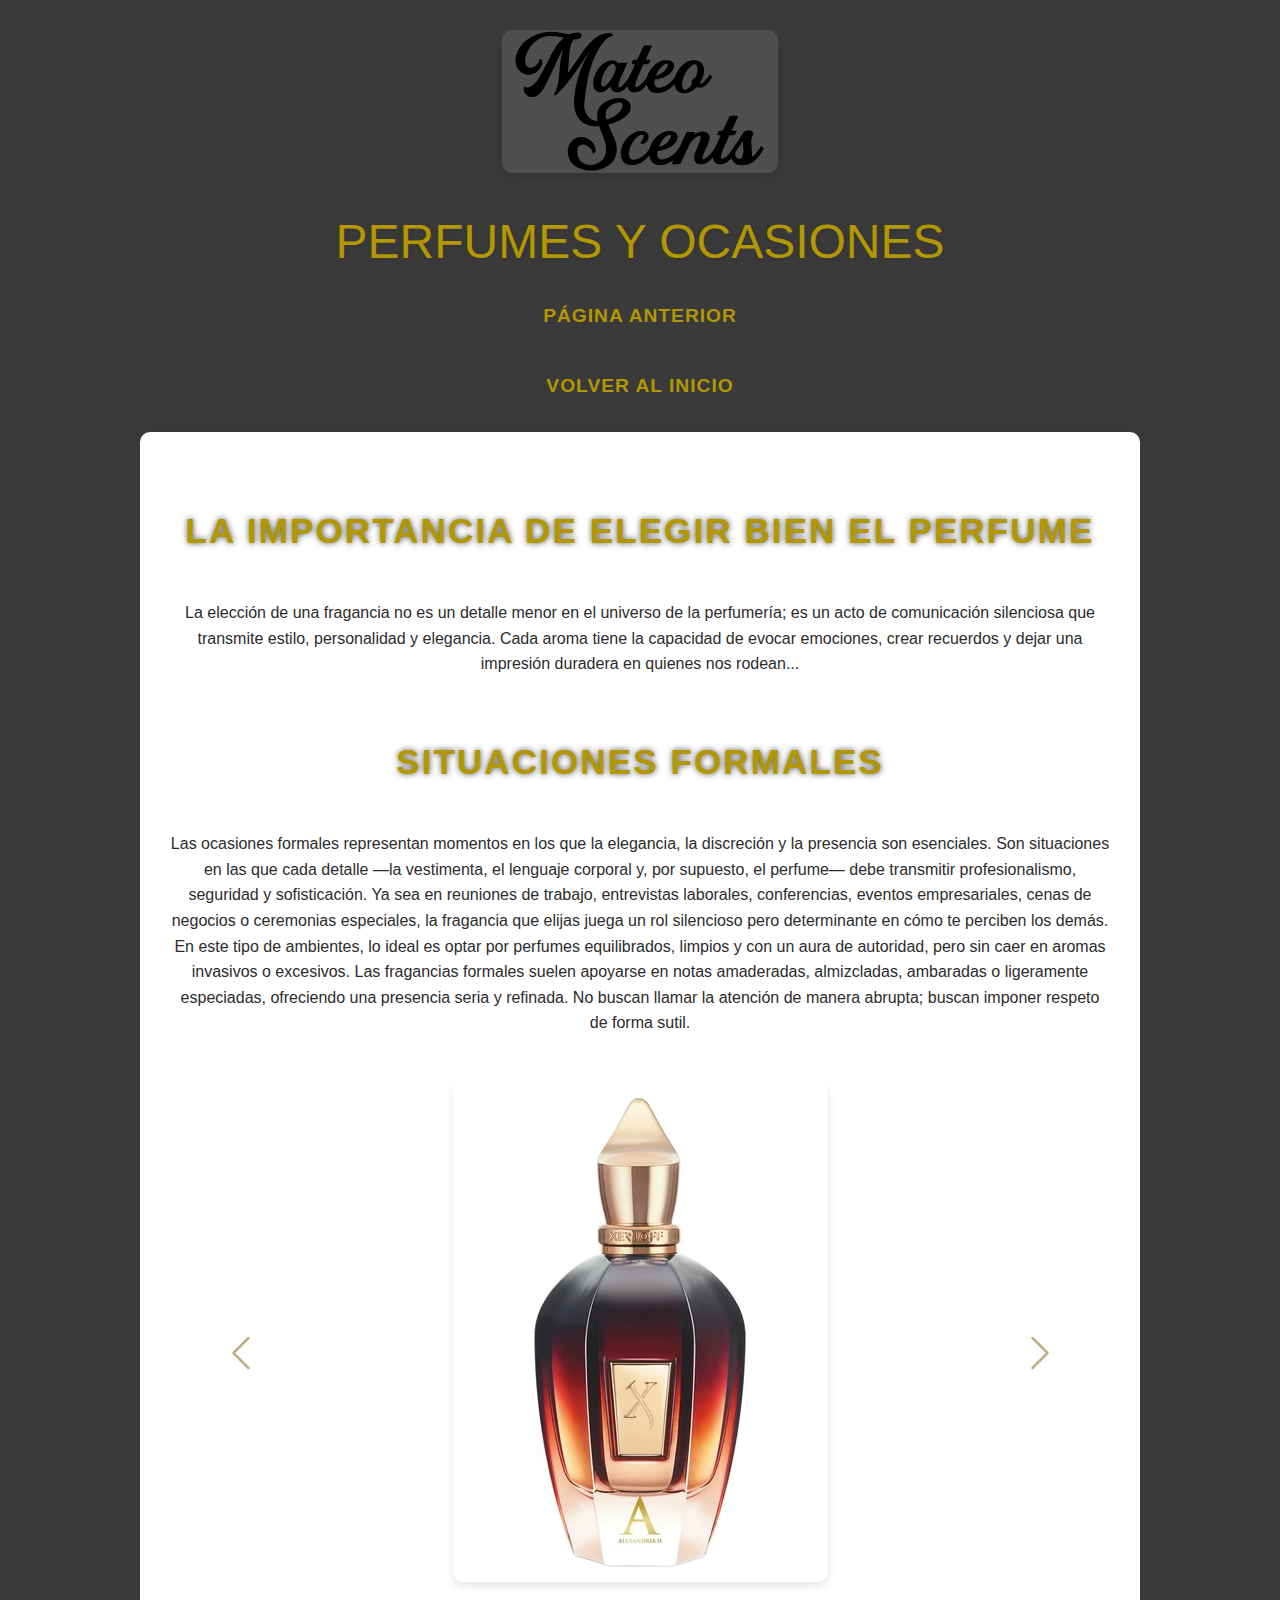
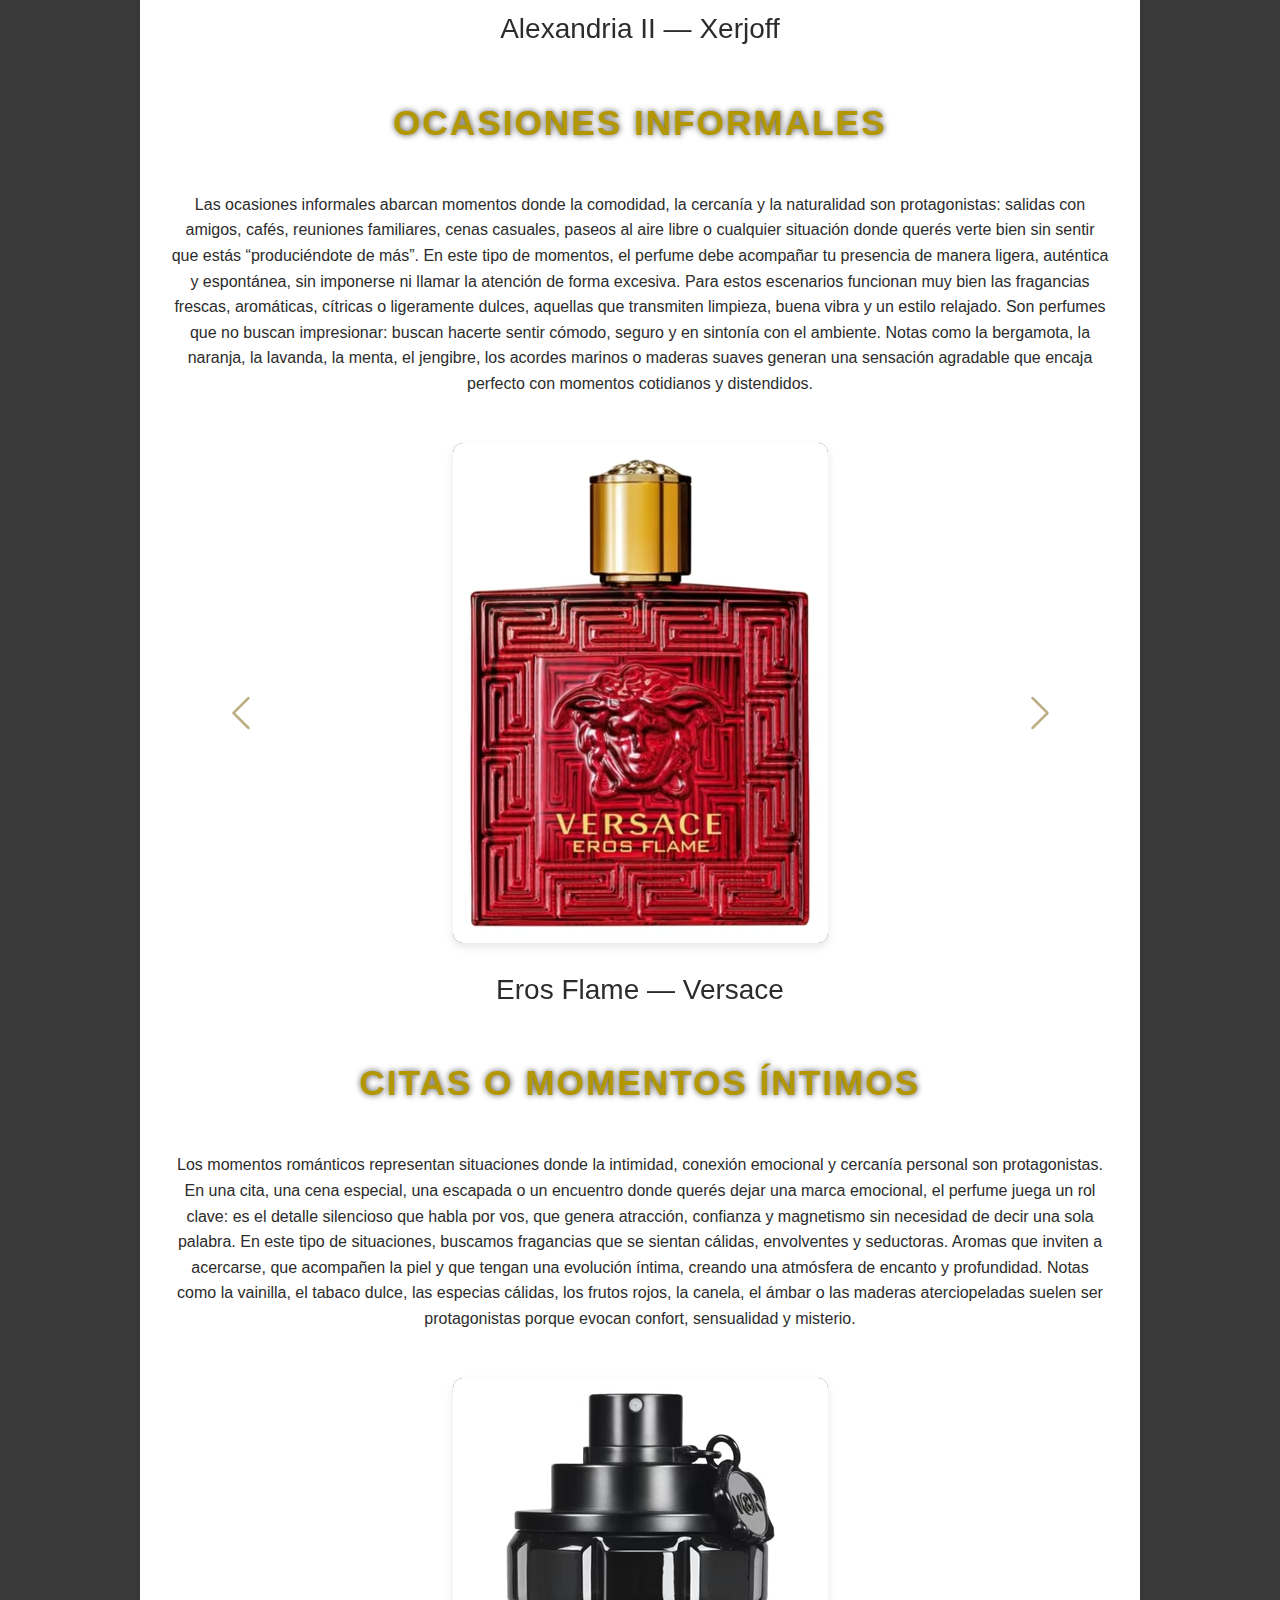
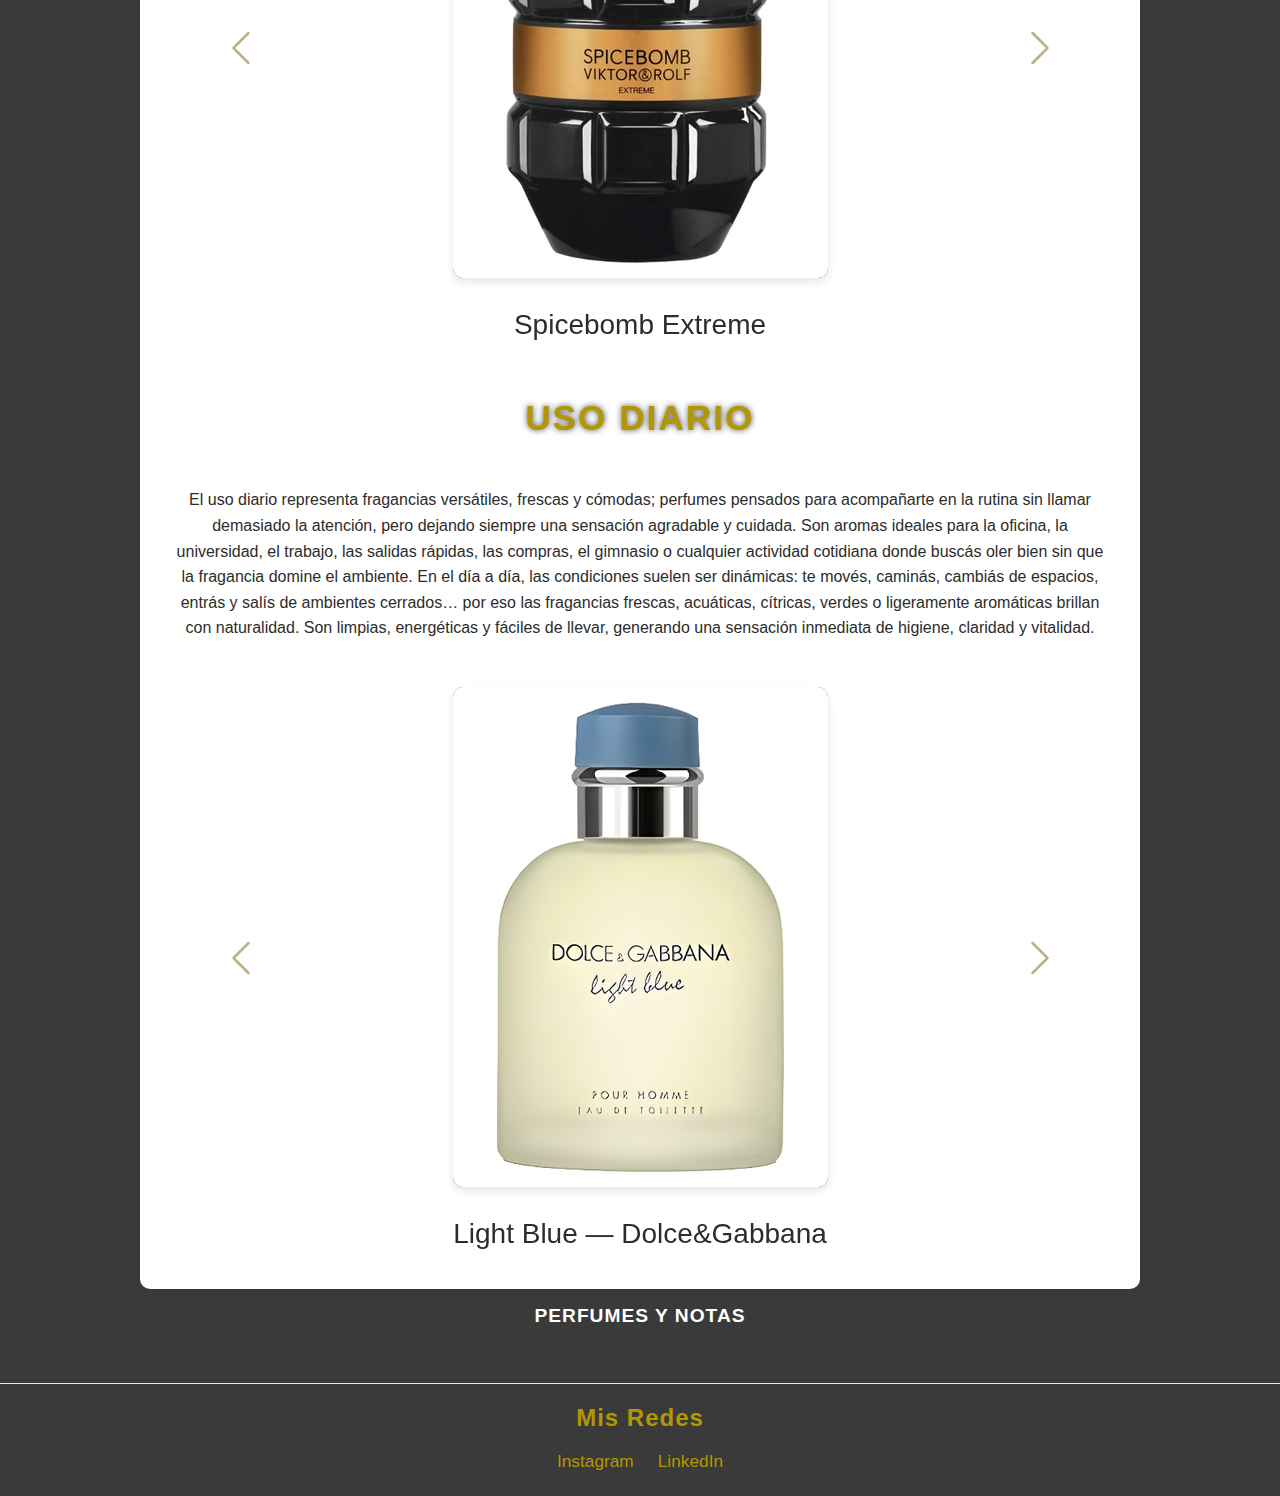
<file: pages-rename/perfumes-y-ocasiones.html>
<!DOCTYPE html>
<html lang="es">

<head>
    <meta charset="UTF-8">
    <meta name="viewport" content="width=device-width, initial-scale=1.0">
    <title>Perfumes y Ocasiones</title>

    
    <link href="https://cdn.jsdelivr.net/npm/bootstrap@5.3.8/dist/css/bootstrap.min.css" rel="stylesheet">

    <!-- TU CSS -->
    <link rel="stylesheet" href="../css/style.css">
</head>

<body>

<header>
    <img src="../img/logo-1.png" alt="Logo 1" class="logo-1">

    <h1 class="titulo">Perfumes <span>Y Ocasiones</span></h1>

    <div class="boton-volver">
        <a href="./perfumes-y-climas.html">Página Anterior</a>
    </div>

    <div class="boton-volver">
        <a href="../index.html">Volver al Inicio</a>
    </div>
</header>

<main>

<section class="container">

    <h2 class="subtitulo">La Importancia de elegir bien el perfume</h2>

    <div class="text-block">
        <p>
        La elección de una fragancia no es un detalle menor en el universo de la perfumería; es un acto de
        comunicación silenciosa que transmite estilo, personalidad y elegancia. Cada aroma tiene la capacidad de
        evocar emociones, crear recuerdos y dejar una impresión duradera en quienes nos rodean...
        </p>
    </div>

    <!--SITUACIONES FORMALES -->

    <h2 class="subtitulo">Situaciones Formales</h2>

    <p>
        Las ocasiones formales representan momentos en los que la elegancia, la discreción y la presencia son esenciales.
        Son situaciones en las que cada detalle —la vestimenta, el lenguaje corporal y, por supuesto, el perfume— debe 
        transmitir profesionalismo, seguridad y sofisticación. Ya sea en reuniones de trabajo, entrevistas laborales,
        conferencias, eventos empresariales, cenas de negocios o ceremonias especiales, la fragancia que elijas juega un
        rol silencioso pero determinante en cómo te perciben los demás.

        En este tipo de ambientes, lo ideal es optar por perfumes equilibrados, limpios y con un aura de autoridad,
        pero sin caer en aromas invasivos o excesivos. Las fragancias formales suelen apoyarse en notas amaderadas,
        almizcladas, ambaradas o ligeramente especiadas, ofreciendo una presencia seria y refinada. No buscan llamar la
        atención de manera abrupta; buscan imponer respeto de forma sutil.
    </p>

    <!-- CARRUSEL FORMAL -->
    <div id="formalesCarousel" class="carousel slide">

        <div class="carousel-inner">

            <div class="carousel-item active">
                <a href="https://www.fragrantica.es/perfume/Xerjoff/Alexandria-II-17786.html" target="_blank">
                    <img src="../img/alexandria-ii.avif" class="carousel-img" alt="Alexandria II">
                </a>
                <h3>Alexandria II — Xerjoff</h3>
            </div>

            <div class="carousel-item">
                <a href="https://www.fragrantica.es/perfume/Dior/Dior-Homme-Parfum-2025-101016.html" target="_blank">
                    <img src="../img/dior-homme-parfum-2025.avif" class="carousel-img" alt="Dior Homme 2025">
                </a>
                <h3>Dior Homme Parfum 2025</h3>
            </div>

            <div class="carousel-item">
                <a href="https://www.fragrantica.es/perfume/Lattafa-Perfumes/Khamrah-Qahwa-88175.html" target="_blank">
                    <img src="../img/khamrah-qahwa.avif" class="carousel-img" alt="Khamrah Qahwa">
                </a>
                <h3>Khamrah Qahwa — Lataffa</h3>
            </div>

        </div>

        <button class="carousel-control-prev" type="button" data-bs-target="#formalesCarousel" data-bs-slide="prev">
            <span class="carousel-control-prev-icon"></span>
        </button>

        <button class="carousel-control-next" type="button" data-bs-target="#formalesCarousel" data-bs-slide="next">
            <span class="carousel-control-next-icon"></span>
        </button>

    </div>

    <!--OCASIONES INFORMALES -->

    <h2 class="subtitulo">Ocasiones Informales</h2>

    <div>
        <p>
        Las ocasiones informales abarcan momentos donde la comodidad, la cercanía y la naturalidad son protagonistas:
        salidas con amigos, cafés, reuniones familiares, cenas casuales, paseos al aire libre o cualquier situación
        donde querés verte bien sin sentir que estás “produciéndote de más”. En este tipo de momentos, el perfume debe
        acompañar tu presencia de manera ligera, auténtica y espontánea, sin imponerse ni llamar la atención de forma excesiva.

        Para estos escenarios funcionan muy bien las fragancias frescas, aromáticas, cítricas o ligeramente dulces,
        aquellas que transmiten limpieza, buena vibra y un estilo relajado. Son perfumes que no buscan impresionar:
        buscan hacerte sentir cómodo, seguro y en sintonía con el ambiente. Notas como la bergamota, la naranja,
        la lavanda, la menta, el jengibre, los acordes marinos o maderas suaves generan una sensación agradable que
        encaja perfecto con momentos cotidianos y distendidos.
        </p>
    </div>

    <!-- CARRUSEL INFORMAL -->
    <div id="informalCarousel" class="carousel slide">

        <div class="carousel-inner">

            <div class="carousel-item active">
                <a href="https://www.fragrantica.es/perfume/Versace/Eros-Flame-52180.html" target="_blank">
                    <img src="../img/eros-flame.avif" class="carousel-img" alt="Eros Flame">
                </a>
                <h3>Eros Flame — Versace</h3>
            </div>

            <div class="carousel-item">
                <a href="https://www.fragrantica.es/perfume/Amouage/Reflection-Man-920.html" target="_blank">
                    <img src="../img/reflection-amouage.avif" class="carousel-img" alt="Reflection Man">
                </a>
                <h3>Reflection Man — Amouage</h3>
            </div>

            <div class="carousel-item">
                <a href="https://www.fragrantica.es/perfume/Montblanc/Explorer-52002.html" target="_blank">
                    <img src="../img/montblanc-explorer.avif" class="carousel-img" alt="Explorer Montblanc">
                </a>
                <h3>Montblanc Explorer</h3>
            </div>

        </div>

        <button class="carousel-control-prev" type="button" data-bs-target="#informalCarousel" data-bs-slide="prev">
            <span class="carousel-control-prev-icon"></span>
        </button>

        <button class="carousel-control-next" type="button" data-bs-target="#informalCarousel" data-bs-slide="next">
            <span class="carousel-control-next-icon"></span>
        </button>

    </div>

    <h2 class="subtitulo">Citas o Momentos Íntimos</h2>

    <div class="text-block">
        <p>
        Los momentos románticos representan situaciones donde la intimidad, conexión emocional y cercanía personal
        son protagonistas. En una cita, una cena especial, una escapada o un encuentro donde querés dejar una marca
        emocional, el perfume juega un rol clave: es el detalle silencioso que habla por vos, que genera atracción,
        confianza y magnetismo sin necesidad de decir una sola palabra.

        En este tipo de situaciones, buscamos fragancias que se sientan cálidas, envolventes y seductoras. Aromas que
        inviten a acercarse, que acompañen la piel y que tengan una evolución íntima, creando una atmósfera de encanto
        y profundidad. Notas como la vainilla, el tabaco dulce, las especias cálidas, los frutos rojos, la canela,
        el ámbar o las maderas aterciopeladas suelen ser protagonistas porque evocan confort, sensualidad y misterio.
        </p>
    </div>

    <!--CARRUSEL INTIMO -->
    <div id="intimoCarousel" class="carousel slide">

        <div class="carousel-inner">

            <div class="carousel-item active">
                <a href="https://www.fragrantica.es/perfume/Viktor-Rolf/Spicebomb-Extreme-30499.html" target="_blank">
                    <img src="../img/spicebomb-extreme.avif" class="carousel-img" alt="Spicebomb Extreme">
                </a>
                <h3>Spicebomb Extreme</h3>
            </div>

            <div class="carousel-item">
                <a href="https://www.fragrantica.es/perfume/Tom-Ford/Lost-Cherry-51411.html" target="_blank">
                    <img src="../img/lost-cherry-tf.avif" class="carousel-img" alt="Lost Cherry">
                </a>
                <h3>Lost Cherry — Tom Ford</h3>
            </div>

            <div class="carousel-item">
                <a href="https://www.fragrantica.es/perfume/Lattafa-Perfumes/His-Confession-96866.html" target="_blank">
                    <img src="../img/his-confession.avif" class="carousel-img" alt="His Confession">
                </a>
                <h3>His Confession — Lataffa</h3>
            </div>

        </div>

        <button class="carousel-control-prev" type="button" data-bs-target="#intimoCarousel" data-bs-slide="prev">
            <span class="carousel-control-prev-icon"></span>
        </button>

        <button class="carousel-control-next" type="button" data-bs-target="#intimoCarousel" data-bs-slide="next">
            <span class="carousel-control-next-icon"></span>
        </button>

    </div>

    <h2 class="subtitulo">Uso Diario</h2>

    <div class="text-block">
        <p>
        El uso diario representa fragancias versátiles, frescas y cómodas; perfumes pensados para acompañarte en la rutina
        sin llamar demasiado la atención, pero dejando siempre una sensación agradable y cuidada. Son aromas ideales para
        la oficina, la universidad, el trabajo, las salidas rápidas, las compras, el gimnasio o cualquier actividad
        cotidiana donde buscás oler bien sin que la fragancia domine el ambiente.

        En el día a día, las condiciones suelen ser dinámicas: te movés, caminás, cambiás de espacios, entrás y salís de
        ambientes cerrados… por eso las fragancias frescas, acuáticas, cítricas, verdes o ligeramente aromáticas brillan
        con naturalidad. Son limpias, energéticas y fáciles de llevar, generando una sensación inmediata de higiene,
        claridad y vitalidad.
        </p>
    </div>

    <!-- CARRUSEL USO DIARIO -->
    <div id="diarioCarousel" class="carousel slide">

        <div class="carousel-inner">

            <div class="carousel-item active">
                <a href="https://www.fragrantica.es/perfume/Dolce-Gabbana/Light-Blue-pour-Homme-1068.html" target="_blank">
                    <img src="../img/light-blue-dg.avif" class="carousel-img" alt="Light Blue Dolce Gabbanna">
                </a>
                <h3>Light Blue — Dolce&Gabbana</h3>
            </div>

            <div class="carousel-item">
                <a href="https://www.fragrantica.es/perfume/Creed/Aventus-9828.html" target="_blank">
                    <img src="../img/creed-aventus.avif" class="carousel-img" alt="Aventus Creed">
                </a>
                <h3>Aventus — Creed</h3>
            </div>

            <div class="carousel-item">
                <a href="https://www.fragrantica.es/perfume/Armaf/Club-de-Nuit-Precieux-I-93272.html" target="_blank">
                    <img src="../img/club-de-nuit-precieux.avif" class="carousel-img" alt="Club de nuit Precieux">
                </a>
                <h3>Club De Nuit Precieux — Armaf</h3>
            </div>

        </div>

        <button class="carousel-control-prev" type="button" data-bs-target="#diarioCarousel" data-bs-slide="prev">
            <span class="carousel-control-prev-icon"></span>
        </button>

        <button class="carousel-control-next" type="button" data-bs-target="#diarioCarousel" data-bs-slide="next">
            <span class="carousel-control-next-icon"></span>
        </button>

    </div>

</section>

<div class="siguiente-pagina">
    <a href="./perfumes-y-notas.html" target="_blank">Perfumes y Notas</a>
</div>

</main>

<footer id="Contacto" class="mis-redes">
    <h4>Mis Redes</h4>
    <a href="https://www.instagram.com/mateoo__xg/" target="_blank">Instagram</a>
    <a href="https://www.linkedin.com/in/mateo-nicolas-xavier-guerra-59a706249" target="_blank">LinkedIn</a>
</footer>

<!-- Bootstrap-->
<script src="https://cdn.jsdelivr.net/npm/bootstrap@5.3.8/dist/js/bootstrap.bundle.min.js"></script>

</body>

</html>
</file>
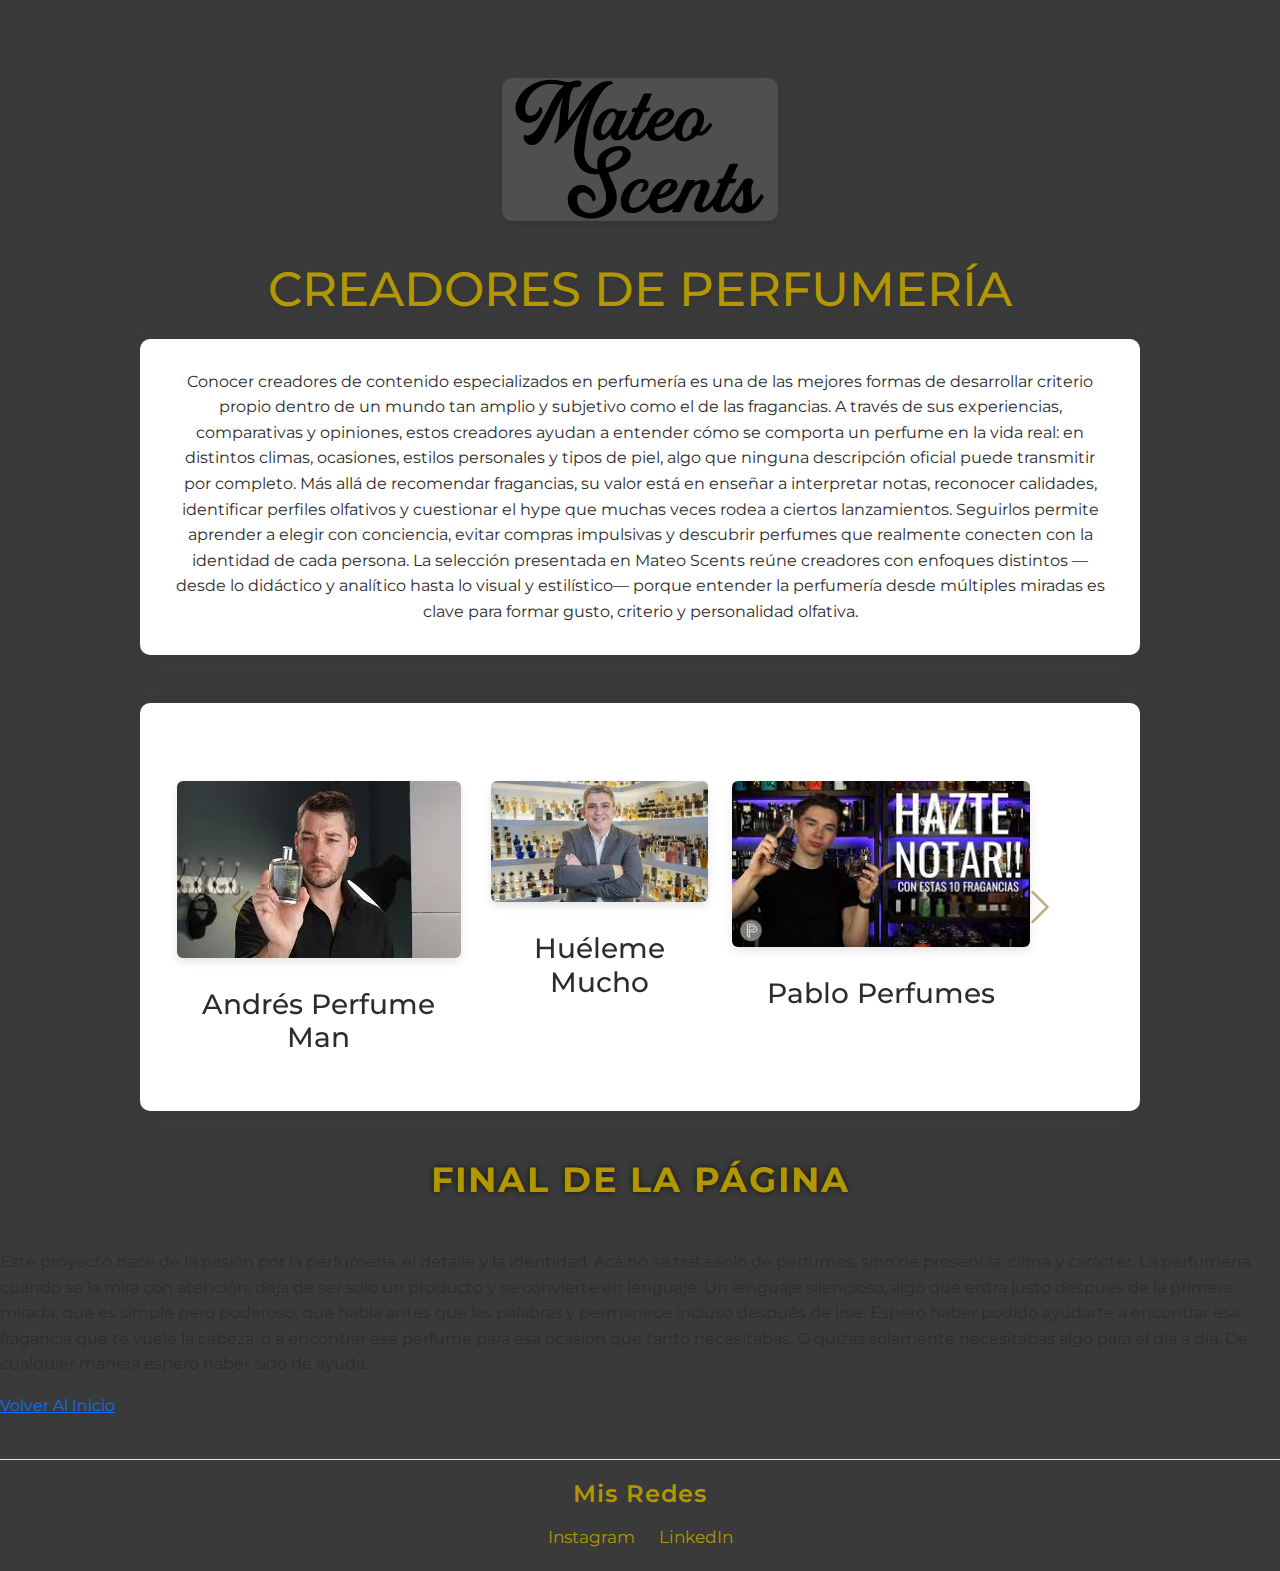
<file: pages/creadores-de-perfumeria.html>
<!DOCTYPE html>
<html lang="es">
<head>
  <meta charset="UTF-8">
  <meta name="viewport" content="creadores de perfumeria, dedicada a el conocer a las eminencias de la perfumeria internacional">

  <title>Creadores de Perfumería</title>

  <!-- BOOTSTRAP -->
  <link href="https://cdn.jsdelivr.net/npm/bootstrap@5.3.2/dist/css/bootstrap.min.css" rel="stylesheet">

  <!-- TU CSS -->
  <link rel="stylesheet" href="../css/style.css">

  <!-- FUENTE -->
  <link rel="preconnect" href="https://fonts.googleapis.com">
  <link rel="preconnect" href="https://fonts.gstatic.com" crossorigin>
  <link href="https://fonts.googleapis.com/css2?family=Montserrat:wght@300;400;600;700&display=swap" rel="stylesheet">
</head>

<body>

<!--HEADER-->
<header class="text-center py-5">
  <div class="logo-1 mb-3">
    <img src="../img/logo-1.png" alt="Mateo Scents">
  </div>

  <h1 class="titulo">
    Creadores de <span>Perfumería</span>
  </h1>
 

  <p class="container">
    Conocer creadores de contenido especializados en perfumería es una de las mejores formas de desarrollar criterio propio dentro de un mundo tan amplio y subjetivo como el de las fragancias. A través de sus experiencias, comparativas y opiniones, estos creadores ayudan a entender cómo se comporta un perfume en la vida real: en distintos climas, ocasiones, estilos personales y tipos de piel, algo que ninguna descripción oficial puede transmitir por completo. Más allá de recomendar fragancias, su valor está en enseñar a interpretar notas, reconocer calidades, identificar perfiles olfativos y cuestionar el hype que muchas veces rodea a ciertos lanzamientos. Seguirlos permite aprender a elegir con conciencia, evitar compras impulsivas y descubrir perfumes que realmente conecten con la identidad de cada persona. La selección presentada en Mateo Scents reúne creadores con enfoques distintos —desde lo didáctico y analítico hasta lo visual y estilístico— porque entender la perfumería desde múltiples miradas es clave para formar gusto, criterio y personalidad olfativa.
  </p>

  
</header>

<!-- ================= CARRUSEL ================= -->
<section class="container py-5">

  <div id="creadoresCarousel" class="carousel slide" data-bs-ride="false">

    <div class="carousel-inner">

      <!-- ===== SLIDE 1 ===== -->
      <div class="carousel-item active">
        <div class="row g-10 text-center">

          <div class="col-md-4">
            <img src="../img/andres-perfume-man.jpg" class="img-fluid rounded creador-img"
                 data-bs-toggle="modal" data-bs-target="#modalAndres">
            <h3 class="mt-3">Andrés Perfume Man</h3>
          </div>

          <div class="col-md-3">
            <img src="../img/hueleme-mucho.jpg" class="img-fluid rounded creador-img"
                 data-bs-toggle="modal" data-bs-target="#modalHueleme">
            <h3 class="mt-3">Huéleme Mucho</h3>
          </div>

          <div class="col-md-4">
            <img src="../img/pablo-perfumes.jpg" class="img-fluid rounded creador-img"
                 data-bs-toggle="modal" data-bs-target="#modalPablo">
            <h3 class="mt-3">Pablo Perfumes</h3>
          </div>

        </div>
      </div>

      <!-- ===== SLIDE 2 ===== -->
      <div class="carousel-item">
        <div class="row g-4 text-center">

          <div class="col-md-4">
            <img src="../img/chilly.jpg" class="img-fluid rounded creador-img"
                 data-bs-toggle="modal" data-bs-target="#modalChilly">
            <h3 class="mt-3">Its Chilly</h3>
          </div>

          <div class="col-md-4">
            <img src="../img/nobleman-fragance.jpg" class="img-fluid rounded creador-img"
                 data-bs-toggle="modal" data-bs-target="#modalNobleman">
            <h3 class="mt-3">Nobleman</h3>
          </div>

          <div class="col-md-4">
            <img src="../img/jeremy-fragance.jpg" class="img-fluid rounded creador-img"
                 data-bs-toggle="modal" data-bs-target="#modalJeremy">
            <h3 class="mt-3">Jeremy Fragrance</h3>
          </div>

        </div>
      </div>

    </div>

    <!-- CONTROLES -->
    <button class="carousel-control-prev" type="button"
            data-bs-target="#creadoresCarousel" data-bs-slide="prev">
      <span class="carousel-control-prev-icon"></span>
    </button>

    <button class="carousel-control-next" type="button"
            data-bs-target="#creadoresCarousel" data-bs-slide="next">
      <span class="carousel-control-next-icon"></span>
    </button>

  </div>

</section>

<!-- ================= MODALS ================= -->

<!-- ANDRÉS -->
<div class="modal fade" id="modalAndres" tabindex="-1">
  <div class="modal-dialog modal-lg modal-dialog-centered">
    <div class="modal-content p-4">
      <div class="modal-header">
        <h5 class="modal-title">Andrés Perfume Man</h5>
        <button type="button" class="btn-close" data-bs-dismiss="modal"></button>
      </div>
      <div class="modal-body row g-4 align-items-center">
        <div class="col-md-5">
          <img src="../img/andres-perfume-man.jpg" class="img-fluid rounded">
        </div>
        <div class="col-md-7">
          <p>
            Andres Perfume man es el creador de contenido mas grande a nivel internacional cuando se trata de perfumeria, tiene reviews muy a fondo probando las fragancias y hasta hace tops de fragancias de una linea para poder recomendarte lo mejor, cuenta con su propia linea de perfume "Andres Croxatto man" y "Andres Croxatto oud" los cuales son una eminencia en el mundo de las fragancias.
          </p>
          <a href="https://www.youtube.com/@AndresPerfumeMan" target="_blank" class="btn btn-outline-warning">
            Ver canal
          </a>
        </div>
      </div>
    </div>
  </div>
</div>

<!-- HUÉLEME -->
<div class="modal fade" id="modalHueleme" tabindex="-1">
  <div class="modal-dialog modal-lg modal-dialog-centered">
    <div class="modal-content p-4">
      <div class="modal-header">
        <h5 class="modal-title">Huéleme Mucho</h5>
        <button type="button" class="btn-close" data-bs-dismiss="modal"></button>
      </div>
      <div class="modal-body row g-4 align-items-center">
        <div class="col-md-5">
          <img src="../img/hueleme-mucho.jpg" class="img-fluid rounded">
        </div>
        <div class="col-md-7">
          <p>
            Huéleme Mucho se caracteriza por un enfoque cercano, didáctico y muy accesible, ideal tanto para quienes recién se inician en la perfumería como para quienes buscan afinar su criterio. Su contenido pone el foco en explicar las fragancias desde la experiencia real, desglosando notas, sensaciones y usos sin tecnicismos innecesarios, lo que facilita entender por qué un perfume puede gustar o no según cada persona. Además, suele abordar comparativas prácticas, recomendaciones por ocasión y consejos para entrenar el olfato, promoviendo una forma más consciente de descubrir perfumes y disfrutar el proceso sin dejarse llevar solo por tendencias o hype.
          </p>
          <a href="https://www.youtube.com/@HuelemeMucho" target="_blank" class="btn btn-outline-warning">
            Ver canal
          </a>
        </div>
      </div>
    </div>
  </div>
</div>

<!-- PABLO -->
<div class="modal fade" id="modalPablo" tabindex="-1">
  <div class="modal-dialog modal-lg modal-dialog-centered">
    <div class="modal-content p-4">
      <div class="modal-header">
        <h5 class="modal-title">Pablo Perfumes</h5>
        <button type="button" class="btn-close" data-bs-dismiss="modal"></button>
      </div>
      <div class="modal-body row g-4 align-items-center">
        <div class="col-md-5">
          <img src="../img/pablo-perfumes.jpg" class="img-fluid rounded">
        </div>
        <div class="col-md-7">
          <p>
            Pablo Perfumes se destaca por ofrecer análisis estructurados y comparativas profundas, enfocándose en cómo se desempeñan las fragancias en contextos reales de uso (clima, ocasión, duración y proyección). Su contenido no solo te dice “qué huele bien”, sino por qué funciona o no en distintos escenarios, explorando similitudes entre fragancias, contrastes entre nicho y comercial, y sugerencias prácticas para distintos estilos personales. Además, suele acompañar sus reseñas con puntos claros de rendimiento (longevidad, estela, balance de notas) y recomendaciones según personalidad, momento del día o evento, lo que lo hace ideal para quienes quieren llevar criterio a sus decisiones y no basarse solo en popularidad.
          </p>
          <a href="https://www.youtube.com/@PabloPerfumes" target="_blank" class="btn btn-outline-warning">
            Ver canal
          </a>
        </div>
      </div>
    </div>
  </div>
</div>

<!-- ITS CHILLY -->
<div class="modal fade" id="modalChilly" tabindex="-1">
  <div class="modal-dialog modal-lg modal-dialog-centered">
    <div class="modal-content p-4">
      <div class="modal-header">
        <h5 class="modal-title">Its Chilly</h5>
        <button type="button" class="btn-close" data-bs-dismiss="modal"></button>
      </div>
      <div class="modal-body row g-4 align-items-center">
        <div class="col-md-5">
          <img src="../img/chilly.jpg" class="img-fluid rounded">
        </div>
        <div class="col-md-7">
          <p>
           Its Chilly se destaca por un enfoque visual y contemporáneo, con contenido pensado para el consumo rápido y directo. Si bien actualmente no se encuentra activo en YouTube, su presencia es fuerte en Instagram, donde comparte recomendaciones ágiles, impresiones rápidas y selecciones de fragancias orientadas a distintos estilos y momentos. Su propuesta apunta a una perfumería más dinámica y estética, combinando imagen, actitud y fragancia, ideal para quienes buscan inspiración inmediata y una mirada fresca sin necesidad de análisis extensos.
          </p>
          <a href="https://www.instagram.com/itschily/?igsh=MWR4dHFqanRvNjV1dw%3D%3D#" target="_blank" class="btn btn-outline-warning">
            Ver canal
          </a>
        </div>
      </div>
    </div>
  </div>
</div>

<!-- NOBLEMAN-->
<div class="modal fade" id="modalNobleman" tabindex="-1">
  <div class="modal-dialog modal-lg modal-dialog-centered">
    <div class="modal-content p-4">
      <div class="modal-header">
        <h5 class="modal-title">Nobleman</h5>
        <button type="button" class="btn-close" data-bs-dismiss="modal"></button>
      </div>
      <div class="modal-body row g-4 align-items-center">
        <div class="col-md-5">
          <img src="../img/nobleman-fragance.jpg" class="img-fluid rounded">
        </div>
        <div class="col-md-7">
          <p>
            Nobleman propone una mirada elegante y curada de la perfumería, con especial atención al estilo personal, la presencia y la sofisticación. Su contenido se centra en fragancias que acompañan una estética definida, explorando perfumes que transmiten carácter, seguridad y refinamiento, tanto en contextos formales como en el día a día. Más que perseguir tendencias, Nobleman apuesta por una selección consciente y bien pensada, ideal para quienes buscan fragancias que complementen su imagen y refuercen su identidad, priorizando equilibrio, calidad y coherencia por sobre el hype.
          </p>
          <a href="#" target="_blank" class="btn btn-outline-warning">
            Ver canal
          </a>
        </div>
      </div>
    </div>
  </div>
</div>

<!-- JEREMY -->
<div class="modal fade" id="modalJeremy" tabindex="-1">
  <div class="modal-dialog modal-lg modal-dialog-centered">
    <div class="modal-content p-4">
      <div class="modal-header">
        <h5 class="modal-title">Jeremy Fragrance</h5>
        <button type="button" class="btn-close" data-bs-dismiss="modal"></button>
      </div>
      <div class="modal-body row g-4 align-items-center">
        <div class="col-md-5">
          <img src="../img/jeremy-fragance.jpg  " class="img-fluid rounded">
        </div>
        <div class="col-md-7">
          <p>
            Jeremy Fragrance es un creador de contenido alemán y una de las figuras más reconocidas y polémicas—del mundo de la perfumería en redes. Se dedica a este ámbito desde hace más de una década, siendo uno de los primeros en llevar la perfumería a un formato masivo en YouTube, combinando entretenimiento, opinión directa y foco en impacto. Además de su faceta como influencer, Jeremy cuenta con su propia línea de perfumes, orientada a fragancias de alta proyección y carácter llamativo, alineadas con su personalidad y visión del mercado. Su contenido apunta principalmente a perfumes con fuerte presencia y popularidad, convirtiéndolo en una referencia clave para entender tendencias, gustos masivos y el lado más comercial de la perfumería contemporánea.
          </p>
          <a href="https://www.youtube.com/channel/UCzKrJ5NSA9o7RHYRG12kHZw" target="_blank" class="btn btn-outline-warning">
            Ver canal
          </a>
        </div>
      </div>
    </div>
  </div>
</div>

<section class="container-cierre">

  <h2 class="subtitulo">Final De la Página</h2>

  <p class="cierre-texto">Este proyecto nace de la pasión por la perfumería, el detalle y la identidad.
    Acá no se trata solo de perfumes, sino de presencia, clima y carácter.
  La perfumería, cuando se la mira con atención, deja de ser solo un producto
  y se convierte en lenguaje. Un lenguaje silencioso, algo que entra justo despues de la primera mirada, que es simple pero poderoso, que habla
  antes que las palabras y permanece incluso después de irse. Espero haber podido ayudarte a encontrar esa fragancia que te vuele la cabeza, o a encontrar ese perfume para esa ocasión que tanto necesitabas. O quizas solamente necesitabas algo para el día a día. De cualquier manera espero haber sido de ayuda.</p>

 <div class="cierre-cta">
    <a href="../index.html" class="btn-cierre">Volver Al Inicio</a>
  </div>
    
</section>


<!-- FOOTER -->
  <footer id="Contacto" class="mis-redes">
    <h4>Mis Redes</h4>
    <a href="https://www.instagram.com/mateoo__xg/" target="_blank">Instagram</a>
    <a href="https://www.linkedin.com/in/mateo-nicolas-xavier-guerra-59a706249/" target="_blank">LinkedIn</a>
  </footer>

<!-- BOOTSTRAP JS -->
<script src="https://cdn.jsdelivr.net/npm/bootstrap@5.3.2/dist/js/bootstrap.bundle.min.js"></script>

</body>
</html>
</file>
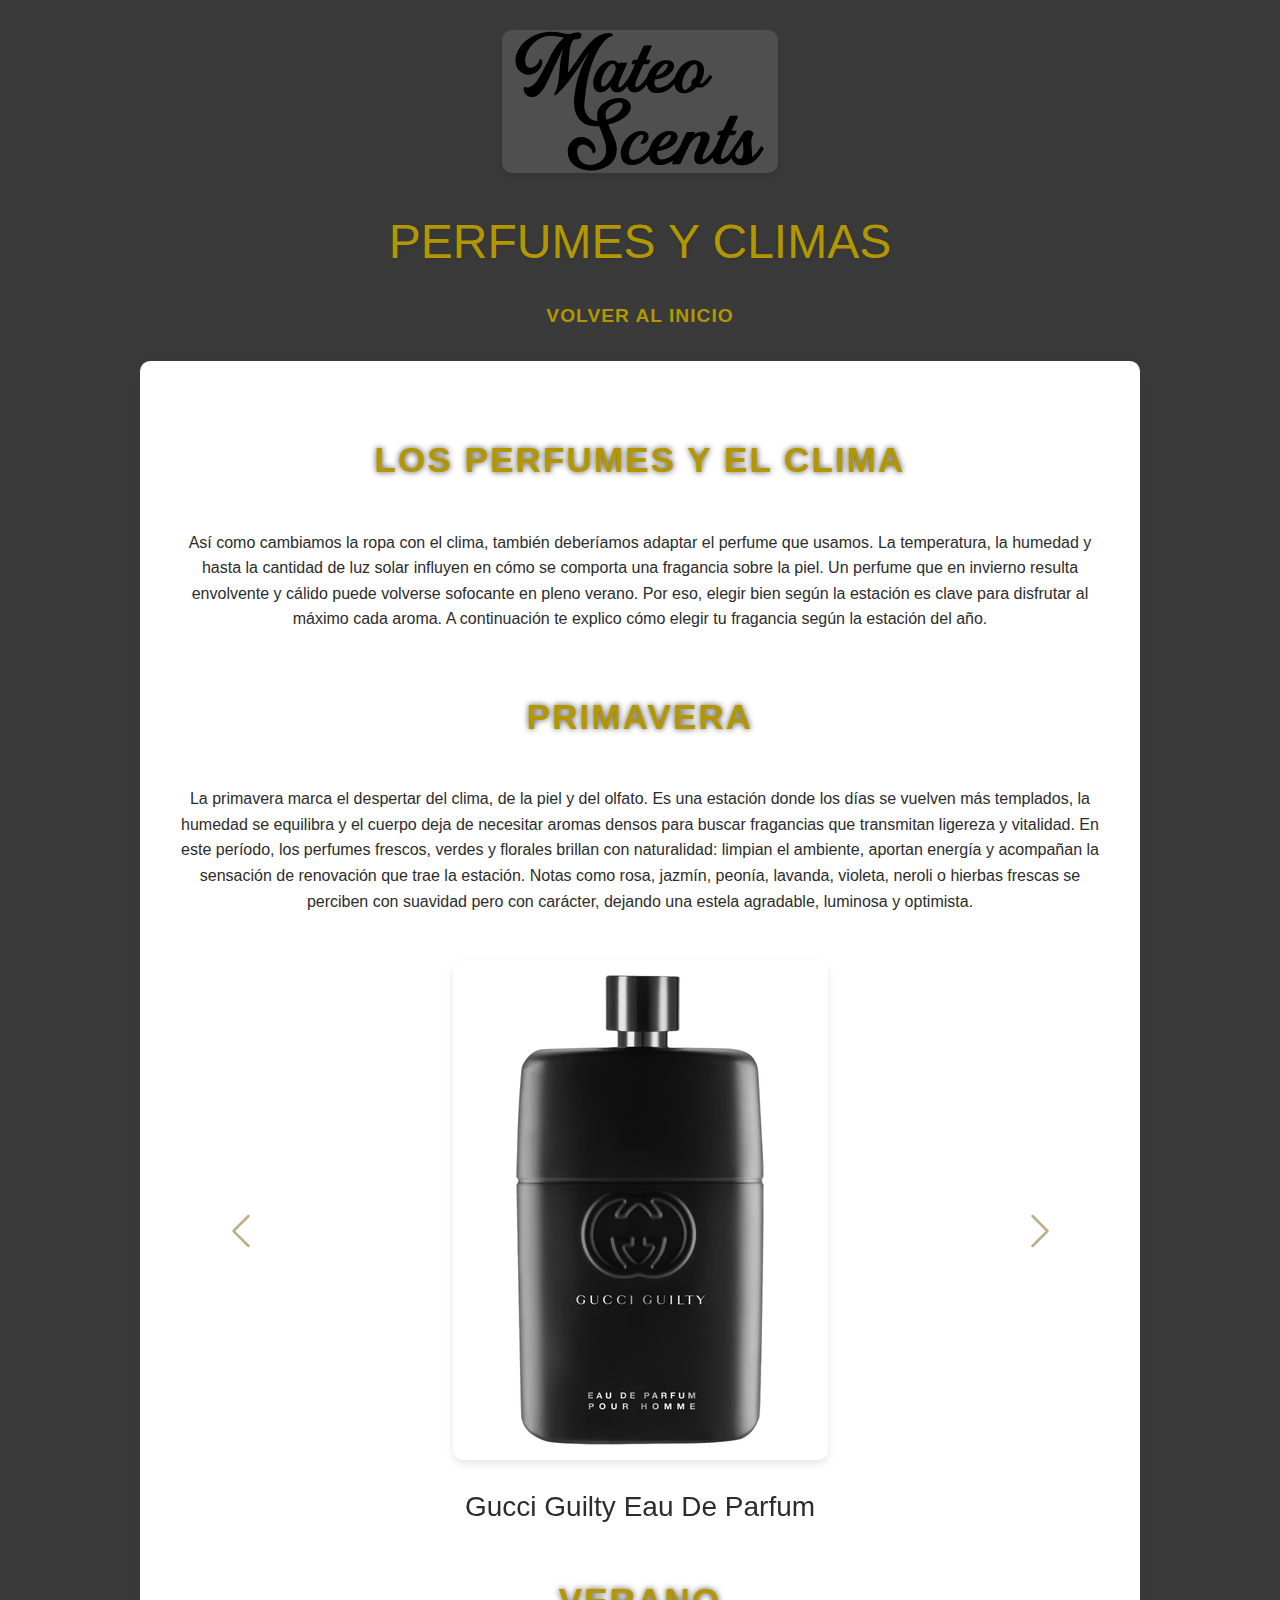
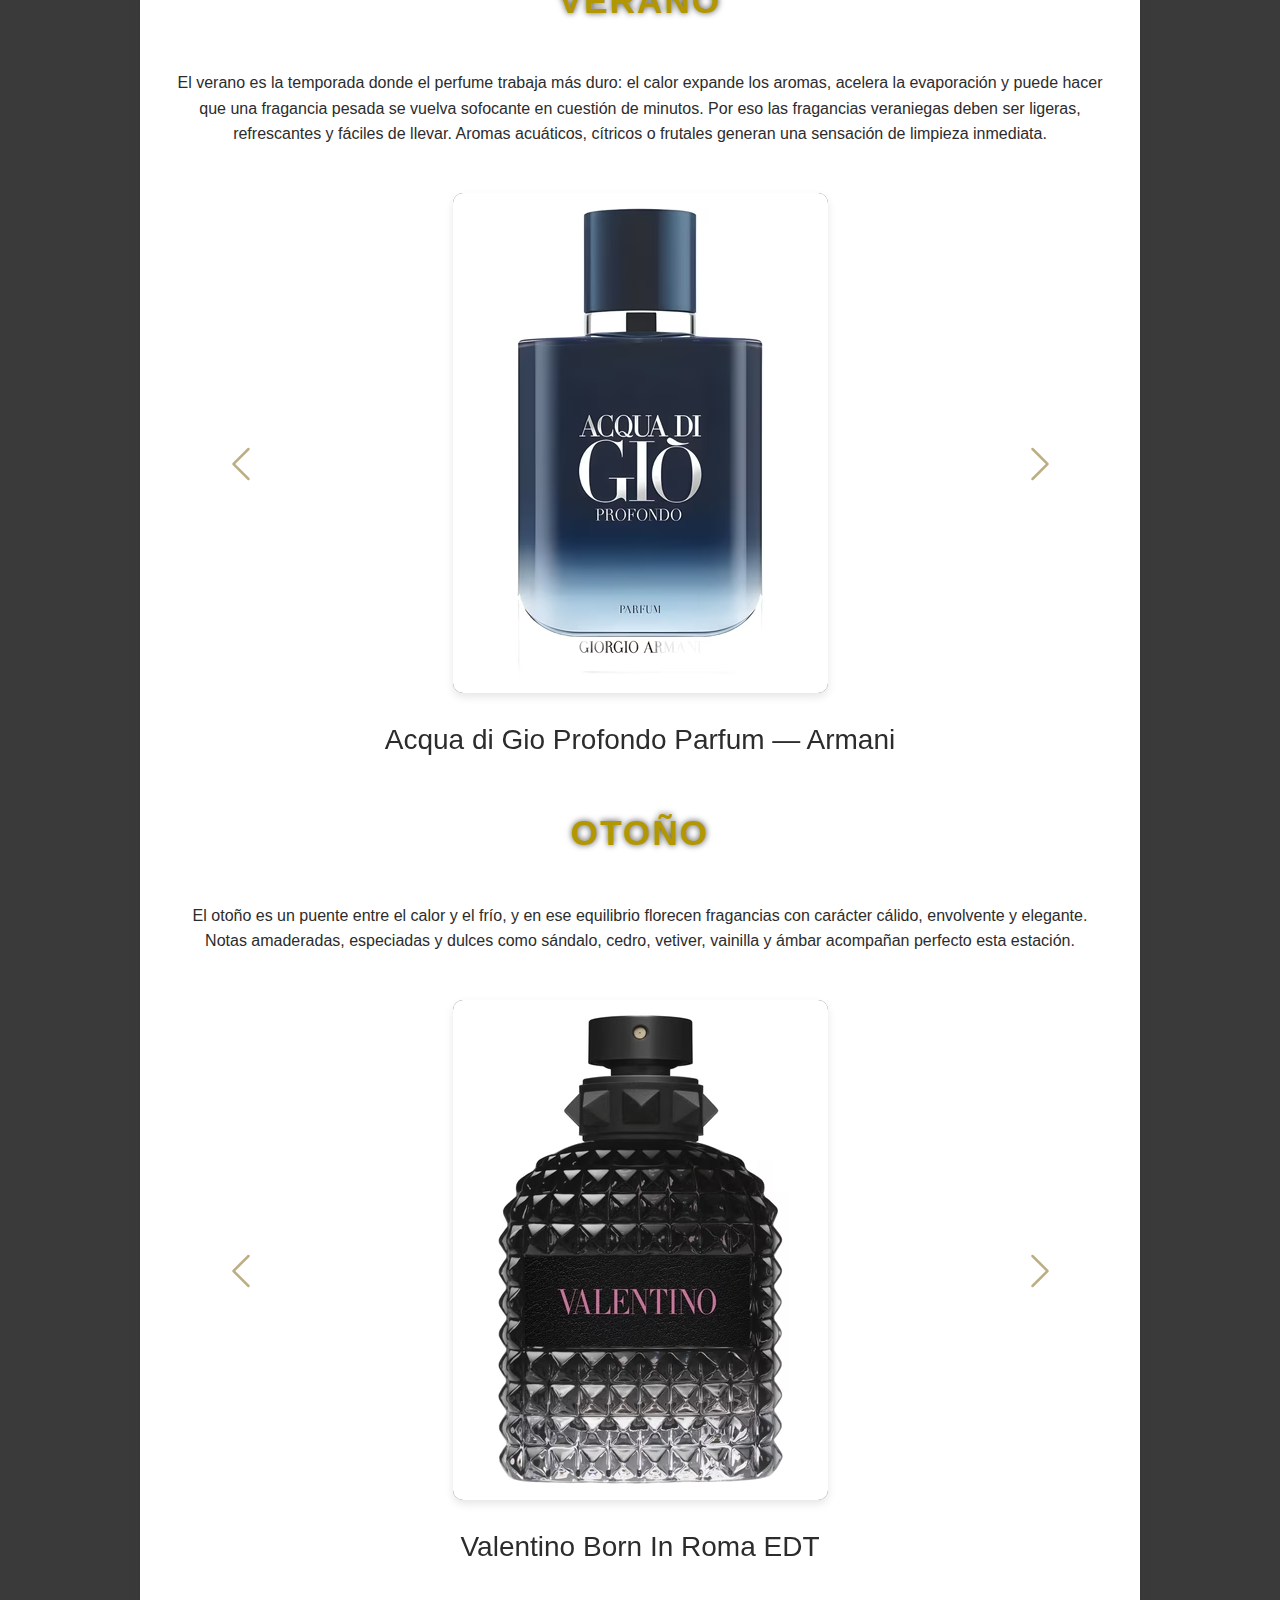
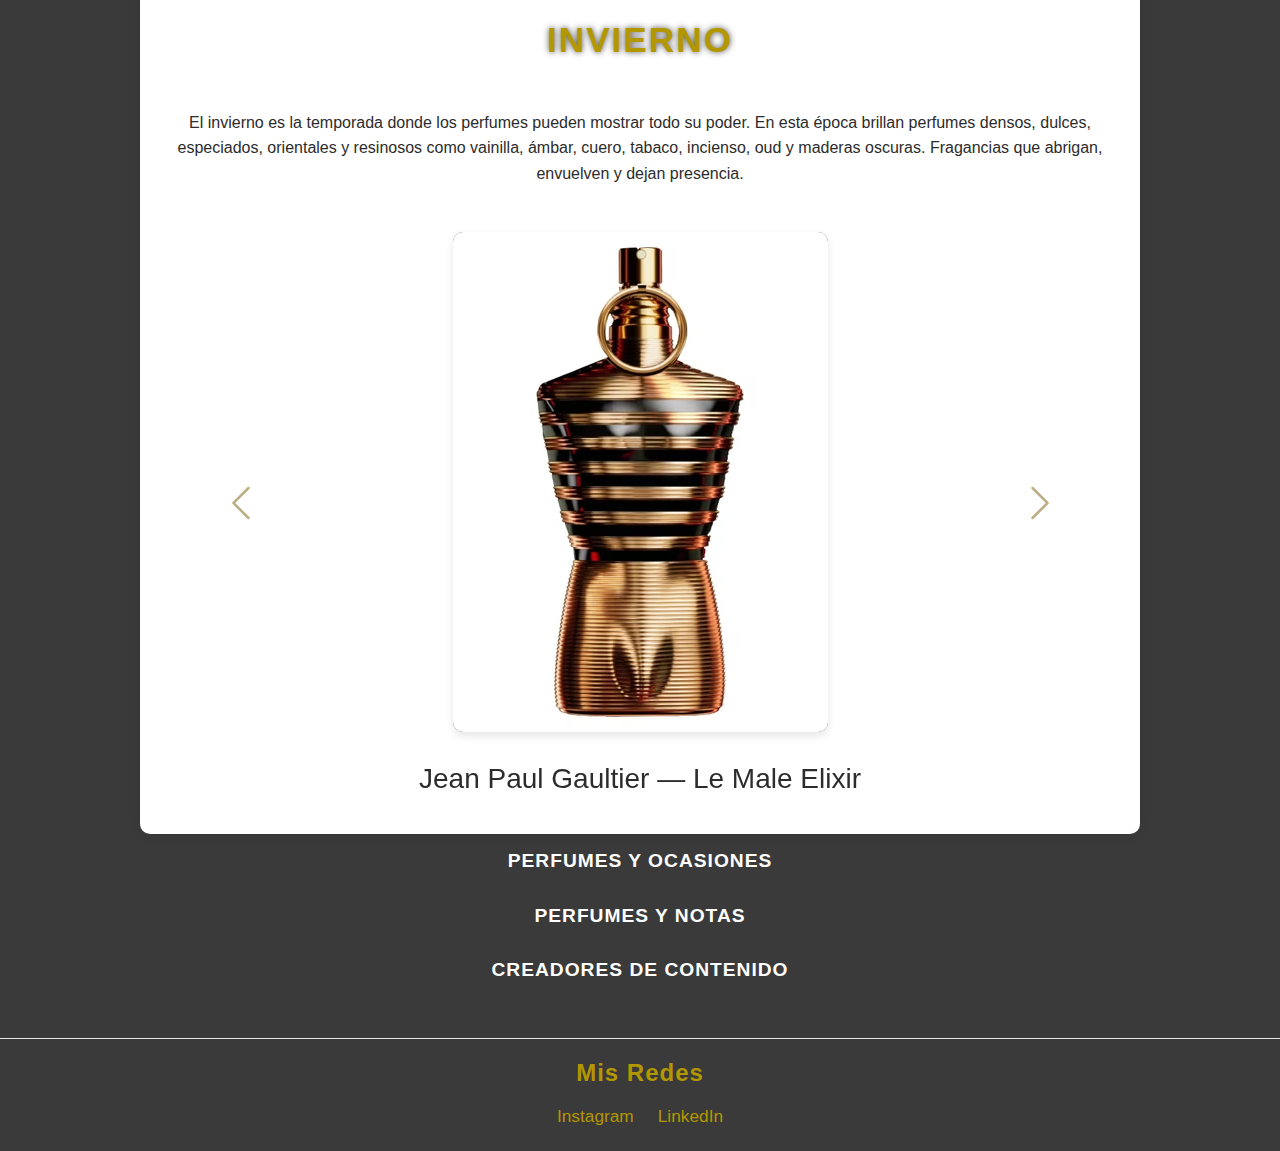
<file: pages/perfumes-y-climas.html>
<!DOCTYPE html>
<html lang="es">

<head>
    <meta charset="UTF-8" />
    <meta name="viewport" content="perfumes y climas, dedicada a elegir correctamente el perfume adecuado al clima"/>

    <!-- BOOTSTRAP SOLO PARA CARRUSELES -->
    <link href="https://cdn.jsdelivr.net/npm/bootstrap@5.3.8/dist/css/bootstrap.min.css" rel="stylesheet">

    
    <link rel="stylesheet" href="../css/style.css" />

    <title>Perfumes y Climas</title>
</head>

<body>

<header>
    <div class="logo-1">
        <img src="../img/logo-1.png" alt="Logo 1" />
    </div>

    <h1 class="titulo">
        Perfumes <span>Y Climas</span>
    </h1>

    <div class="boton-volver">
        <a href="../index.html">Volver al inicio</a>
    </div>
</header>

<main>

<section class="container">

    <h2 class="subtitulo">Los Perfumes y el Clima</h2>

    <div>
        <p>
        Así como cambiamos la ropa con el clima, también deberíamos adaptar el perfume que usamos.
        La temperatura, la humedad y hasta la cantidad de luz solar influyen en cómo se comporta una fragancia sobre la piel.
        Un perfume que en invierno resulta envolvente y cálido puede volverse sofocante en pleno verano.
        Por eso, elegir bien según la estación es clave para disfrutar al máximo cada aroma.
        A continuación te explico cómo elegir tu fragancia según la estación del año.
        </p>
    </div>

    <!-- ======================= PRIMAVERA ======================= -->
    <h2 class="subtitulo">Primavera</h2>

    <div>
        <p>
        La primavera marca el despertar del clima, de la piel y del olfato. Es una estación donde los días se vuelven más templados,
        la humedad se equilibra y el cuerpo deja de necesitar aromas densos para buscar fragancias que transmitan ligereza y vitalidad.
        En este período, los perfumes frescos, verdes y florales brillan con naturalidad: limpian el ambiente, aportan energía
        y acompañan la sensación de renovación que trae la estación. Notas como rosa, jazmín, peonía, lavanda, violeta, neroli
        o hierbas frescas se perciben con suavidad pero con carácter, dejando una estela agradable, luminosa y optimista.
        </p>
    </div>

    <!-- SLIDER PRIMAVERA -->
    <div id="primaveraCarousel" class="carousel slide" data-bs-ride="carousel">
        <div class="carousel-inner">

            <div class="carousel-item active">
                <a href="https://www.fragrantica.es/perfume/Gucci/Guilty-Pour-Homme-Eau-de-Parfum-59987.html" target="_blank">
                    <img src="../img/gucci-guilty-eau-de-parfum.avif" alt="Gucci Guilty Eau De Parfum">
                </a>
                <h3>Gucci Guilty Eau De Parfum</h3>
            </div>

            <div class="carousel-item">
                <a href="https://www.fragrantica.es/perfume/Lattafa-Perfumes/Bade-e-Al-Oud-Amethyst-68214.html" target="_blank">
                    <img src="../img/amethyst.avif" alt="Bade'e Al Oud Amethyst Lataffa">
                </a>
                <h3>Bade'e Al Oud Amethyst — Lataffa</h3>
            </div>

            <div class="carousel-item">
                <a href="https://www.fragrantica.es/perfume/Maison-Francis-Kurkdjian/Oud-Satin-Mood-30352.html" target="_blank">
                    <img src="../img/oud-satin.avif" alt="Oud Satin Mood">
                </a>
                <h3>Oud Satin Mood — MFK</h3>
            </div>

        </div>

        <button class="carousel-control-prev" type="button" data-bs-target="#primaveraCarousel" data-bs-slide="prev">
            <span class="carousel-control-prev-icon"></span>
        </button>

        <button class="carousel-control-next" type="button" data-bs-target="#primaveraCarousel" data-bs-slide="next">
            <span class="carousel-control-next-icon"></span>
        </button>
    </div>

    <!-- ======================= VERANO ======================= -->
    <h2 class="subtitulo">Verano</h2>

    <div>
        <p>
        El verano es la temporada donde el perfume trabaja más duro: el calor expande los aromas, acelera la evaporación y puede hacer
        que una fragancia pesada se vuelva sofocante en cuestión de minutos. Por eso las fragancias veraniegas deben ser ligeras,
        refrescantes y fáciles de llevar. Aromas acuáticos, cítricos o frutales generan una sensación de limpieza inmediata.
        </p>
    </div>

    <!-- SLIDER VERANO -->
    <div id="veranoCarousel" class="carousel slide" data-bs-ride="carousel">

        <div class="carousel-inner">

            <div class="carousel-item active">
                <a href="https://www.fragrantica.es/perfume/Giorgio-Armani/Acqua-di-Gio-Profondo-Parfum-90451.html" target="_blank">
                    <img src="../img/acqua-di-gio-profondo.avif" alt="Acqua Di Gio Profondo Parfum">
                </a>
                <h3>Acqua di Gio Profondo Parfum — Armani</h3>
            </div>

            <div class="carousel-item">
                <a href="https://www.fragrantica.es/perfume/Rabanne/Invictus-Parfum-90433.html" target="_blank">
                    <img src="../img/invictus-parfum.avif" alt="invictus Parfum">
                </a>
                <h3>Invictus Parfum — Rabanne</h3>
            </div>

            <div class="carousel-item">
                <a href="https://www.fragrantica.es/perfume/Kenzo/Kenzo-Homme-Eau-de-Parfum-73225.html" target="_blank">
                    <img src="../img/kenzo-homme-edp.avif" alt="Kenzo Eau De Parfum">
                </a>
                <h3>Kenzo Homme Eau de Parfum</h3>
            </div>

        </div>

        <button class="carousel-control-prev" type="button" data-bs-target="#veranoCarousel" data-bs-slide="prev">
            <span class="carousel-control-prev-icon"></span>
        </button>

        <button class="carousel-control-next" type="button" data-bs-target="#veranoCarousel" data-bs-slide="next">
            <span class="carousel-control-next-icon"></span>
        </button>

    </div>

    <!-- ======================= OTOÑO ======================= -->
    <h2 class="subtitulo">Otoño</h2>

    <div>
        <p>
        El otoño es un puente entre el calor y el frío, y en ese equilibrio florecen fragancias con carácter cálido,
        envolvente y elegante. Notas amaderadas, especiadas y dulces como sándalo, cedro, vetiver, vainilla y ámbar
        acompañan perfecto esta estación.
        </p>
    </div>

    <div id="otonoCarousel" class="carousel slide" data-bs-ride="carousel">

        <div class="carousel-inner">

            <div class="carousel-item active">
                <a href="https://www.fragrantica.com/perfume/Valentino/Valentino-Uomo-Born-in-Roma-55963.html" target="_blank">
                    <img src="../img/valentino-biroma-edt.avif" alt="Valentino born in roma">
                </a>
                <h3>Valentino Born In Roma EDT</h3>
            </div>

            <div class="carousel-item">
                <a href="https://www.fragrantica.es/perfume/Nishane/Hacivat-44174.html" target="_blank">
                    <img src="../img/hacivat-nishane.avif" alt="Hacivat Nishane">
                </a>
                <h3>Hacivat — Nishane</h3>
            </div>

            <div class="carousel-item">
                <a href="https://www.fragrantica.es/perfume/Swiss-Arabian/Shaghaf-Oud-Azraq-82383.html" target="_blank">
                    <img src="../img/shaghaf-oud-azraq-swiss-arabian.avif" alt="Oud-Azraq-Swiss-Arabian">
                </a>
                <h3>Shaghaf Oud Azraq — Swiss Arabian</h3>
            </div>

        </div>

        <button class="carousel-control-prev" type="button" data-bs-target="#otonoCarousel" data-bs-slide="prev">
            <span class="carousel-control-prev-icon"></span>
        </button>

        <button class="carousel-control-next" type="button" data-bs-target="#otonoCarousel" data-bs-slide="next">
            <span class="carousel-control-next-icon"></span>
        </button>

    </div>

    <!-- ======================= INVIERNO ======================= -->
    <h2 class="subtitulo">Invierno</h2>

    <div>
        <p>
        El invierno es la temporada donde los perfumes pueden mostrar todo su poder. En esta época brillan perfumes densos,
        dulces, especiados, orientales y resinosos como vainilla, ámbar, cuero, tabaco, incienso, oud y maderas oscuras.
        Fragancias que abrigan, envuelven y dejan presencia.
        </p>
    </div>

    <!-- SLIDER INVIERNO -->
    <div id="inviernoCarousel" class="carousel slide" data-bs-ride="carousel">

        <div class="carousel-inner">

            <div class="carousel-item active">
                <a href="https://www.fragrantica.es/perfume/Jean-Paul-Gaultier/Le-Male-Elixir-81642.html" target="_blank">
                    <img src="../img/jpg-lemale-elixir.avif" alt="Jean Paul Gaultier le male elixir">
                </a>
                <h3>Jean Paul Gaultier — Le Male Elixir</h3>
            </div>

            <div class="carousel-item">
                <a href="https://www.fragrantica.es/perfume/By-Kilian/Angels-Share-62615.html" target="_blank">
                    <img src="../img/angel-share.avif" alt="Angels’ Share — Kilian">
                </a>
                <h3>Angels’ Share — Kilian</h3>
            </div>

            <div class="carousel-item">
                <a href="https://www.fragrantica.es/perfume/Al-Haramain-Perfumes/Amber-Oud-Dubai-Night-96481.html" target="_blank">
                    <img src="../img/dubai-night.avif" alt="Amber Oud Dubai Night Al Haramain">
                </a>
                <h3>Amber Oud Dubai Night — Al Haramain</h3>
            </div>

        </div>

        <button class="carousel-control-prev" type="button" data-bs-target="#inviernoCarousel" data-bs-slide="prev">
            <span class="carousel-control-prev-icon"></span>
        </button>

        <button class="carousel-control-next" type="button" data-bs-target="#inviernoCarousel" data-bs-slide="next">
            <span class="carousel-control-next-icon"></span>
        </button>

    </div>

</section>

<div class="siguiente-pagina">
    <a href="./perfumes-y-ocasiones.html" target="_blank">Perfumes y Ocasiones</a>
</div>
<div class="siguiente-pagina">
    <a href="./perfumes-y-notas.html"target="_blank">Perfumes Y Notas</a>
</div>
<div class="siguiente-pagina">
    <a href="./creadores-de-perfumeria.html">Creadores De Contenido</a>
</div>

</main>

<footer id="Contacto" class="mis-redes">
    <h4>Mis Redes</h4>
    <a href="https://www.instagram.com/mateoo__xg/" target="_blank">Instagram</a>
    <a href="https://www.linkedin.com/in/mateo-nicolas-xavier-guerra-59a706249" target="_blank">LinkedIn</a>
</footer>

<!-- JS Bootstrap para carruseles -->
<script src="https://cdn.jsdelivr.net/npm/bootstrap@5.3.8/dist/js/bootstrap.bundle.min.js"></script>

</body>
</html>
</file>
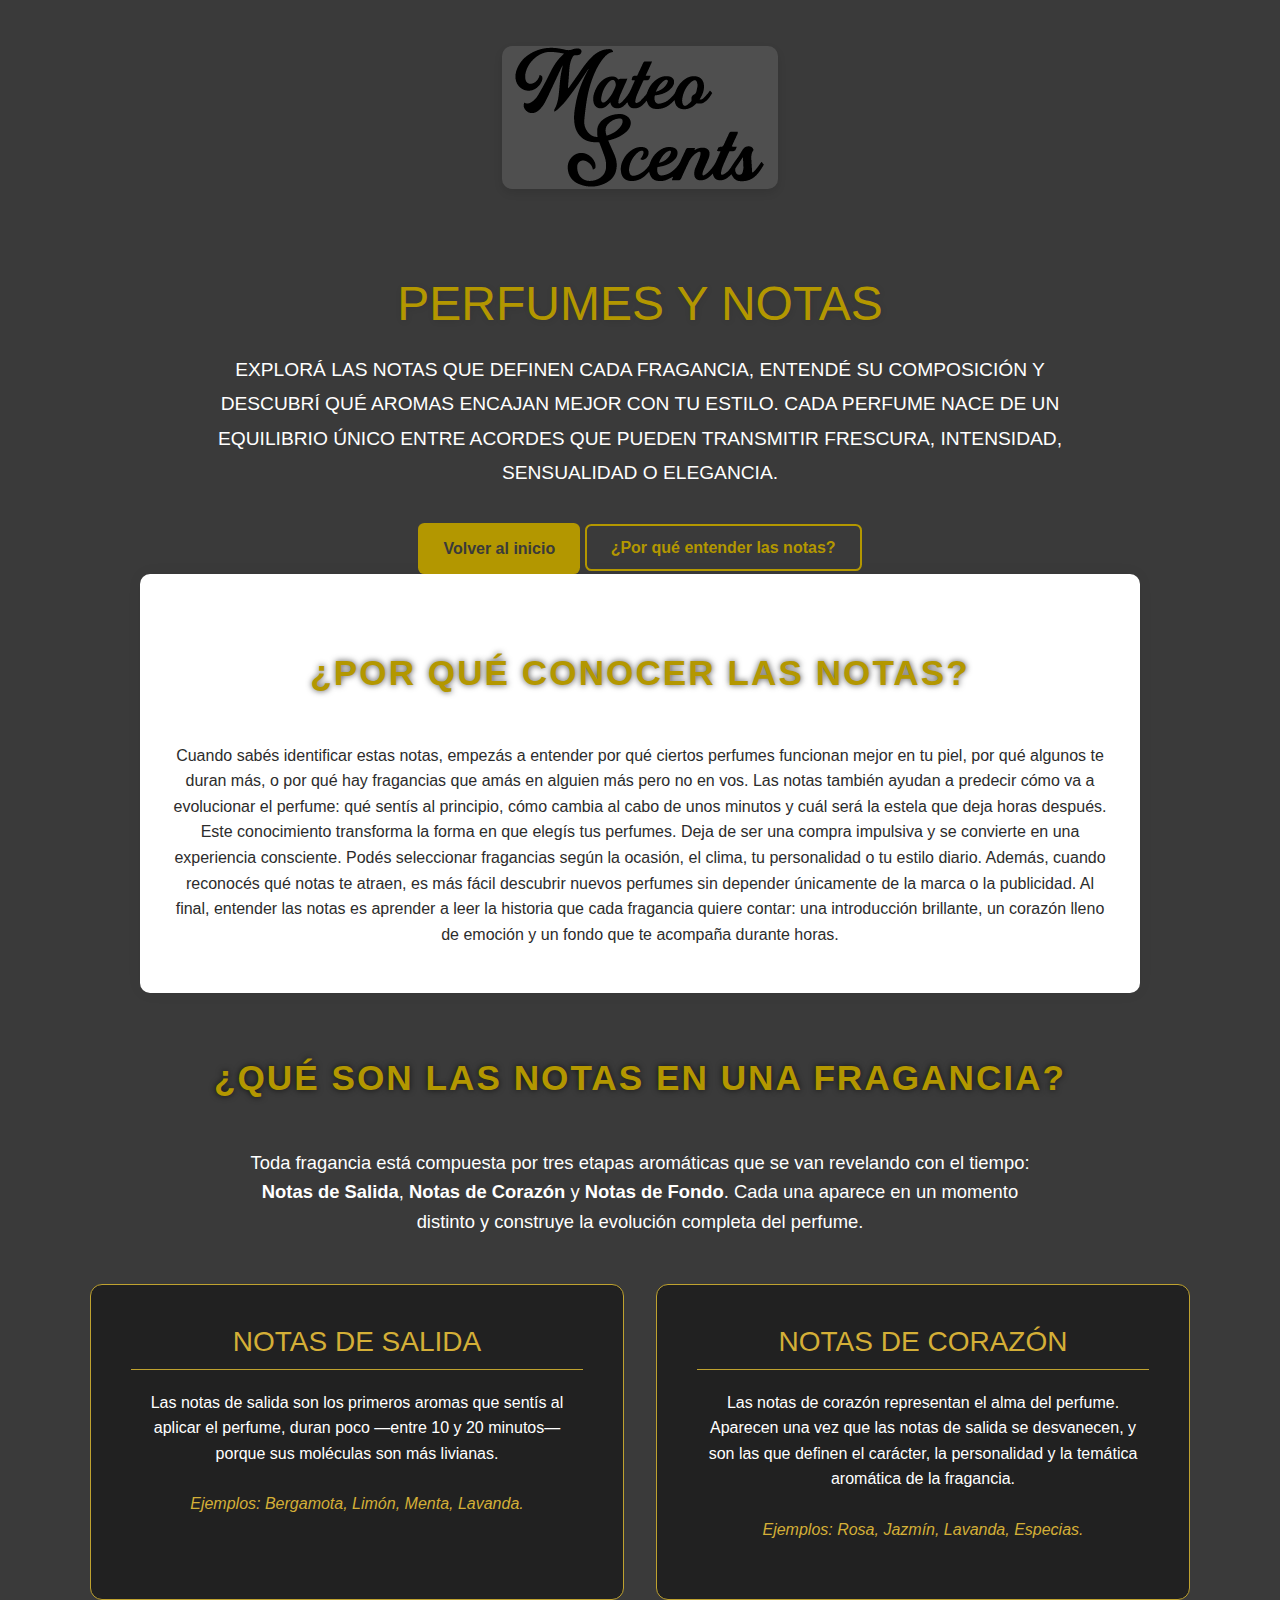
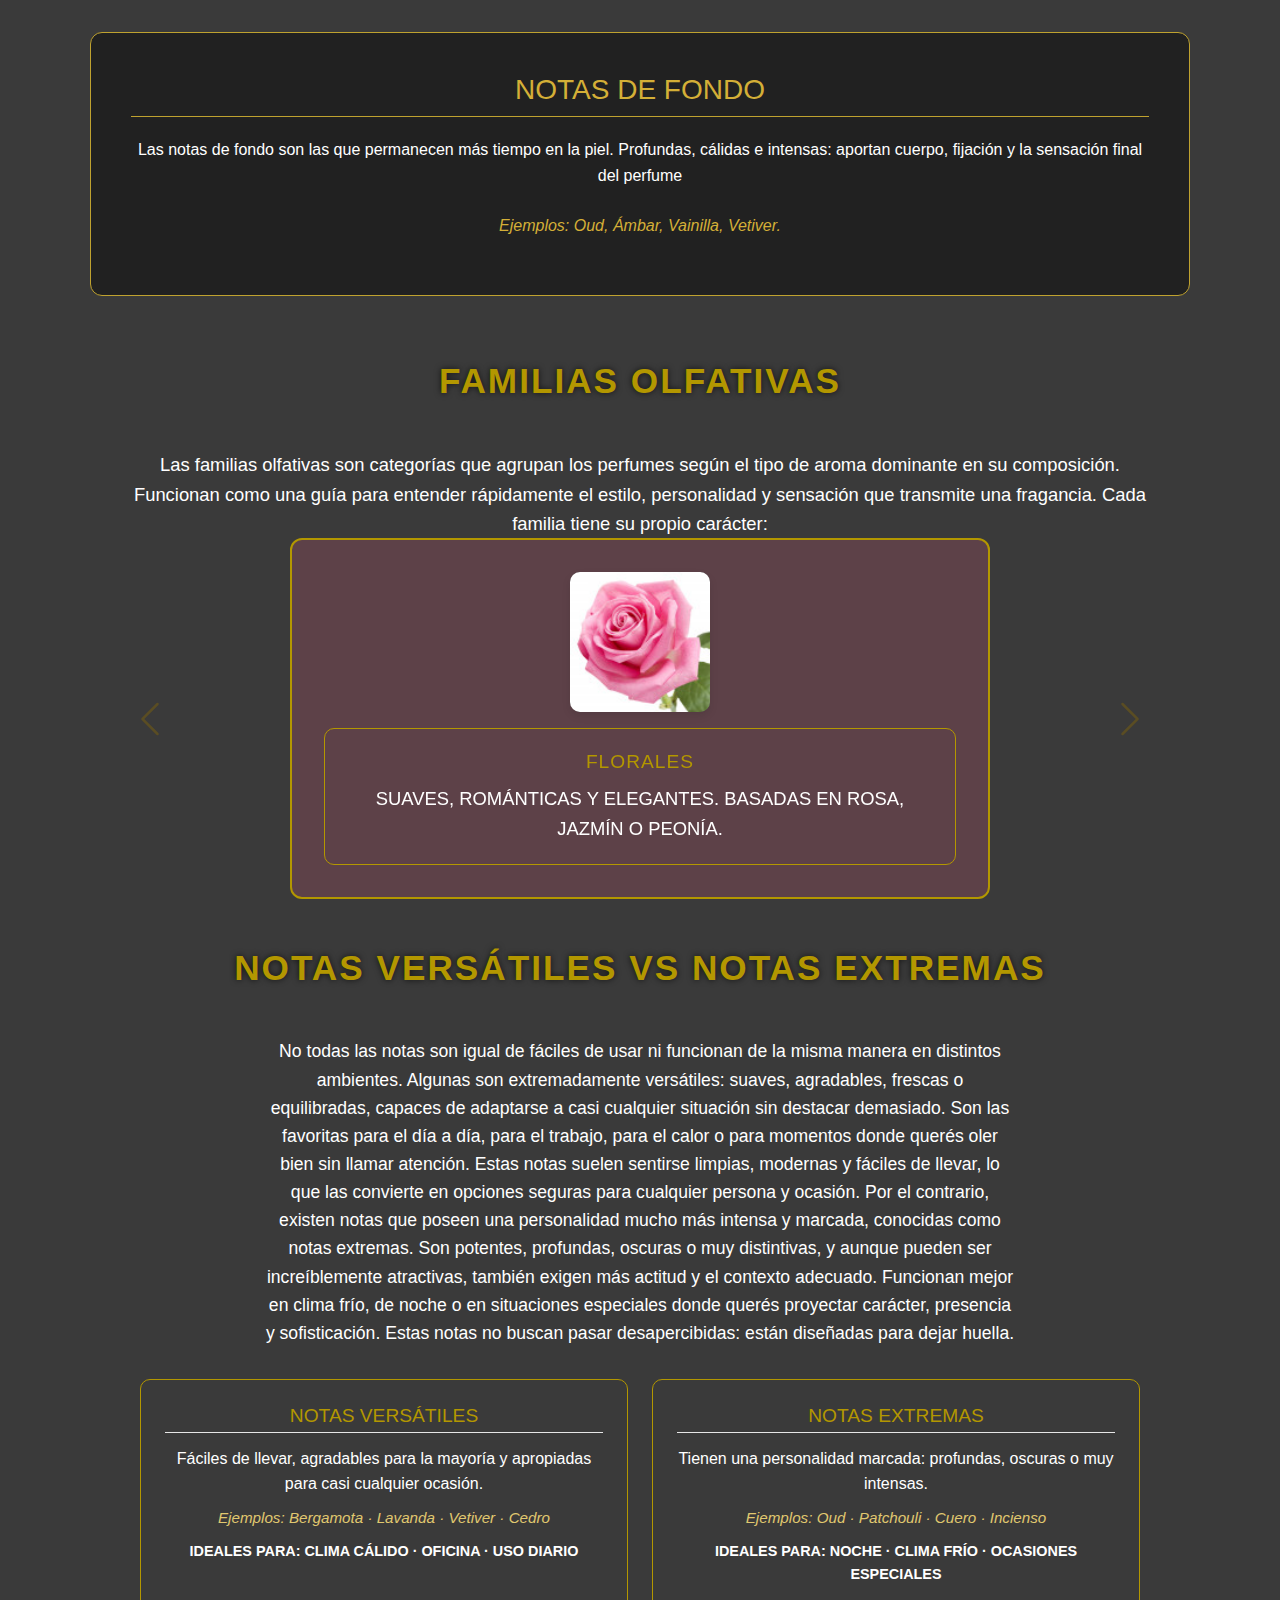
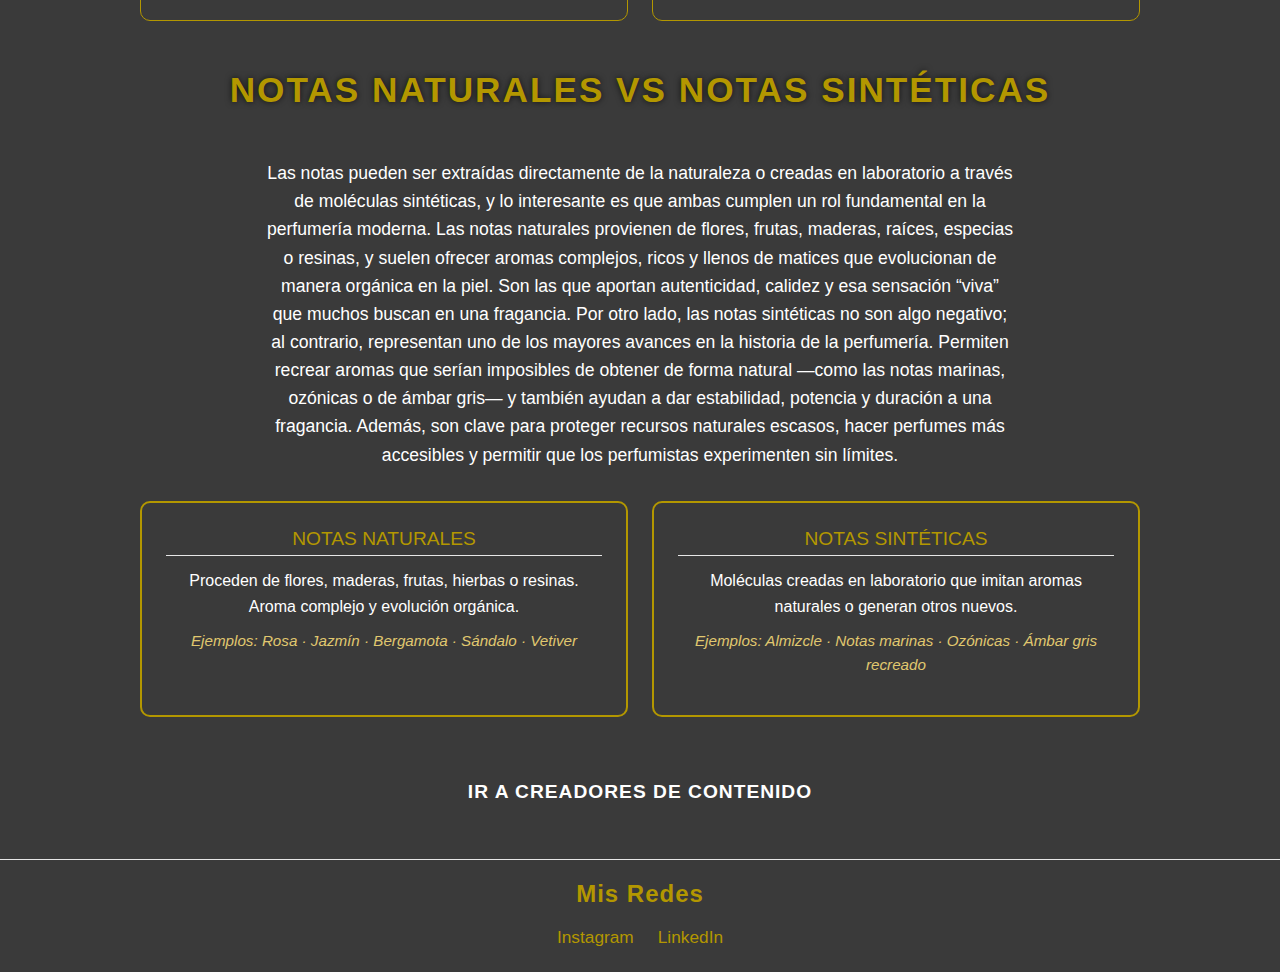
<file: pages/perfumes-y-notas.html>
<!DOCTYPE html>
<html lang="es">

<head>
  <meta charset="UTF-8">
  <meta name="viewport" content="perfumes y notas, dedicada a el conocimiento de las notas y sus tipos">
  <title>Perfumes y Notas</title>  

  
  <link href="https://cdn.jsdelivr.net/npm/bootstrap@5.3.8/dist/css/bootstrap.min.css" rel="stylesheet">


  <link rel="stylesheet" href="../css/style.css">
</head>

<body>

  <!-- HEADER -->
  <header class="header-notas text-center py-3">
    <div class="logo-1">
      <a href="../index.html">
        <img src="../img/logo-1.png" alt="Logo">
      </a>
    </div>
  </header>

  <main>

    <section class="seccion-notas">

      <div class="texto-principal">
        <h1 class="titulo">
          Perfumes <span>Y Notas</span>
        </h1>

        <p class="descripcion">
          Explorá las notas que definen cada fragancia, entendé su composición y descubrí qué aromas encajan mejor con tu estilo.
          Cada perfume nace de un equilibrio único entre acordes que pueden transmitir frescura, intensidad, sensualidad o elegancia.
        </p>

        <div class="botones-notas">
          <a href="../index.html" class="btn">Volver al inicio</a>
          <a href="#Explicacion" class="boton-referencia">¿Por qué entender las notas?</a>
        </div>
      </div>

    </section>

   
    <section id="Explicacion" class="container">

      <h2 class="subtitulo">¿Por qué conocer las notas?</h2>

      <p>
        Cuando sabés identificar estas notas, empezás a entender por qué ciertos perfumes funcionan mejor en tu piel, por qué algunos te duran más, o por qué hay fragancias que amás en alguien más pero no en vos. Las notas también ayudan a predecir cómo va a evolucionar el perfume: qué sentís al principio, cómo cambia al cabo de unos minutos y cuál será la estela que deja horas después. Este conocimiento transforma la forma en que elegís tus perfumes. Deja de ser una compra impulsiva y se convierte en una experiencia consciente. Podés seleccionar fragancias según la ocasión, el clima, tu personalidad o tu estilo diario. Además, cuando reconocés qué notas te atraen, es más fácil descubrir nuevos perfumes sin depender únicamente de la marca o la publicidad. Al final, entender las notas es aprender a leer la historia que cada fragancia quiere contar: una introducción brillante, un corazón lleno de emoción y un fondo que te acompaña durante horas.
      </p>

    </section>

    
    <section class="explicacion-notas">

      <h2 class="subtitulo">¿Qué son las Notas en una Fragancia?</h2>

      <p class="explicacion-intro">
        Toda fragancia está compuesta por tres etapas aromáticas que se van revelando con el tiempo:
        <strong>Notas de Salida</strong>, <strong>Notas de Corazón</strong> y <strong>Notas de Fondo</strong>.
        Cada una aparece en un momento distinto y construye la evolución completa del perfume.
      </p>

      <div class="bloques-notas">

        <article class="bloque-nota">
          <h3>Notas de Salida</h3>
          <p>Las notas de salida son los primeros aromas que sentís al aplicar el perfume, duran poco —entre 10 y 20 minutos— porque sus moléculas son más livianas.
          </p>
          <p class="ej">Ejemplos: Bergamota, Limón, Menta, Lavanda.</p>
        </article>

        <article class="bloque-nota">
          <h3>Notas de Corazón</h3>
          <p>Las notas de corazón representan el alma del perfume.
          Aparecen una vez que las notas de salida se desvanecen, y son las que definen el carácter, la personalidad y la temática aromática de la fragancia.</p>
          <p class="ej">Ejemplos: Rosa, Jazmín, Lavanda, Especias.</p>
        </article>

        <article class="bloque-nota-fondo">
          <h3>Notas de Fondo</h3>
          <p>Las notas de fondo son las que permanecen más tiempo en la piel.
          Profundas, cálidas e intensas: aportan cuerpo, fijación y la sensación final del perfume</p>
          <p class="ej">Ejemplos: Oud, Ámbar, Vainilla, Vetiver.</p>
        </article>

      </div>

    </section>

    <!-- CARRUSEL -->
    <section class="familias-wrap">

      <h2 class="subtitulo">Familias Olfativas</h2>
      <p>Las familias olfativas son categorías que agrupan los perfumes según el tipo de aroma dominante en su composición. Funcionan como una guía para entender rápidamente el estilo, personalidad y sensación que transmite una fragancia. Cada familia tiene su propio carácter:</p>

      <div id="familiasCarousel" class="carousel slide" data-bs-ride="carousel">

        <div class="carousel-inner">

          <!-- FLORAL -->
          <div class="carousel-item active text-center">
            <div class="familia-card-wrap floral-bg">
              <img src="../img/rosa-nota.jpg" alt="Familia floral" class="familias-img">
              <div class="familia">
                <h3>Florales</h3>
                <p>Suaves, románticas y elegantes. Basadas en rosa, jazmín o peonía.</p>
              </div>
            </div>
          </div>

          <!-- AMADERADA -->
          <div class="carousel-item text-center">
            <div class="familia-card-wrap amaderada-bg">
              <img src="../img/madera-notas.jpg" alt="Familia amaderada" class="familias-img">
              <div class="familia">
                <h3>Amaderadas</h3>
                <p>Profundas y cálidas. Cedro, vetiver, oud, sándalo.</p>
              </div>
            </div>
          </div>

          <!-- ORIENTAL -->
          <div class="carousel-item text-center">
            <div class="familia-card-wrap oriental-bg">
              <img src="../img/vainilla-nota.jpg" alt="Familia oriental" class="familias-img">
              <div class="familia">
                <h3>Orientales</h3>
                <p>Sensuales y exóticas. Vainilla, ámbar, especias.</p>
              </div>
            </div>
          </div>

          <!-- CÍTRICA -->
          <div class="carousel-item text-center">
            <div class="familia-card-wrap citrica-bg">
              <img src="../img/bergamota-nota.jpg" alt="Familia cítrica" class="familias-img">
              <div class="familia">
                <h3>Cítricas</h3>
                <p>Frescas y energéticas. Bergamota, limón, naranja.</p>
              </div>
            </div>
          </div>

          <!-- AROMÁTICA -->
          <div class="carousel-item text-center">
            <div class="familia-card-wrap aromatica-bg">
              <img src="../img/menta-notas.jpg" alt="Familia aromática" class="familias-img">
              <div class="familia">
                <h3>Aromáticas</h3>
                <p>Limpias y verdes. Lavanda, menta, romero.</p>
              </div>
            </div>
          </div>

          <!-- GOURMAND -->
          <div class="carousel-item text-center">
            <div class="familia-card-wrap gourmand-bg">
              <img src="../img/cafe-notas.jpg" alt="Familia gourmand" class="familias-img">
              <div class="familia">
                <h3>Gourmand</h3>
                <p>Dulces y adictivas. Vainilla, cacao, caramelo.</p>
              </div>
            </div>
          </div>

        </div>

        <!-- CONTROLES -->
        <button class="carousel-control-prev" type="button" data-bs-target="#familiasCarousel" data-bs-slide="prev">
          <span class="carousel-control-prev-icon"></span>
        </button>

        <button class="carousel-control-next" type="button" data-bs-target="#familiasCarousel" data-bs-slide="next">
          <span class="carousel-control-next-icon"></span>
        </button>

      </div>

    </section>

    <!-- ERSÁTILES VS EXTREMAS -->
    <section class="versus-notas">

      <h2 class="subtitulo">Notas Versátiles vs Notas Extremas</h2>

      <p class="texto-versus">
        No todas las notas son igual de fáciles de usar ni funcionan de la misma manera en distintos ambientes. Algunas son extremadamente versátiles: suaves, agradables, frescas o equilibradas, capaces de adaptarse a casi cualquier situación sin destacar demasiado. Son las favoritas para el día a día, para el trabajo, para el calor o para momentos donde querés oler bien sin llamar atención. Estas notas suelen sentirse limpias, modernas y fáciles de llevar, lo que las convierte en opciones seguras para cualquier persona y ocasión. Por el contrario, existen notas que poseen una personalidad mucho más intensa y marcada, conocidas como notas extremas. Son potentes, profundas, oscuras o muy distintivas, y aunque pueden ser increíblemente atractivas, también exigen más actitud y el contexto adecuado. Funcionan mejor en clima frío, de noche o en situaciones especiales donde querés proyectar carácter, presencia y sofisticación. Estas notas no buscan pasar desapercibidas: están diseñadas para dejar huella.
      </p>

      <div class="versus-grid">

        <div class="nota-card versatil">
          <h3>Notas Versátiles</h3>
          <p class="desc">Fáciles de llevar, agradables para la mayoría y apropiadas para casi cualquier ocasión.</p>
          <p class="ej">Ejemplos: Bergamota · Lavanda · Vetiver · Cedro</p>
          <p class="uso">Ideales para: clima cálido · oficina · uso diario</p>
        </div>

        <div class="nota-card extrema">
          <h3>Notas Extremas</h3>
          <p class="desc">Tienen una personalidad marcada: profundas, oscuras o muy intensas.</p>
          <p class="ej">Ejemplos: Oud · Patchouli · Cuero · Incienso</p>
          <p class="uso">Ideales para: noche · clima frío · ocasiones especiales</p>
        </div>

      </div>

    </section>

    <!---- NATURALES VS SINTÉTICAS -->
    <section class="origen-notas">

      <h2 class="subtitulo">Notas Naturales vs Notas Sintéticas</h2>

      <p class="intro-origen">
        Las notas pueden ser extraídas directamente de la naturaleza o creadas en laboratorio a través de moléculas sintéticas, y lo interesante es que ambas cumplen un rol fundamental en la perfumería moderna. Las notas naturales provienen de flores, frutas, maderas, raíces, especias o resinas, y suelen ofrecer aromas complejos, ricos y llenos de matices que evolucionan de manera orgánica en la piel. Son las que aportan autenticidad, calidez y esa sensación “viva” que muchos buscan en una fragancia. Por otro lado, las notas sintéticas no son algo negativo; al contrario, representan uno de los mayores avances en la historia de la perfumería. Permiten recrear aromas que serían imposibles de obtener de forma natural —como las notas marinas, ozónicas o de ámbar gris— y también ayudan a dar estabilidad, potencia y duración a una fragancia. Además, son clave para proteger recursos naturales escasos, hacer perfumes más accesibles y permitir que los perfumistas experimenten sin límites.
      </p>

      <div class="origen-grid">

        <div class="origen-card natural">
          <h3>Notas Naturales</h3>
          <p class="desc">
            Proceden de flores, maderas, frutas, hierbas o resinas. Aroma complejo y evolución orgánica.
          </p>
          <p class="ej">Ejemplos: Rosa · Jazmín · Bergamota · Sándalo · Vetiver</p>
        </div>

        <div class="origen-card sintetica">
          <h3>Notas Sintéticas</h3>
          <p class="desc">
            Moléculas creadas en laboratorio que imitan aromas naturales o generan otros nuevos.
          </p>
          <p class="ej">Ejemplos: Almizcle · Notas marinas · Ozónicas · Ámbar gris recreado</p>
        </div>

      </div>

    </section>

    <div class="siguiente-pagina">
      <a href="./creadores-de-perfumeria.html">Ir a Creadores De Contenido</a>
    </div>

  </main>

  <!-- FOOTER -->
  <footer id="Contacto" class="mis-redes">
    <h4>Mis Redes</h4>
    <a href="https://www.instagram.com/mateoo__xg/" target="_blank">Instagram</a>
    <a href="https://www.linkedin.com/in/mateo-nicolas-xavier-guerra-59a706249/" target="_blank">LinkedIn</a>
  </footer>

  <!-- Bootstrap-->
  <script src="https://cdn.jsdelivr.net/npm/bootstrap@5.3.8/dist/js/bootstrap.bundle.min.js"></script>

</body>
</html>
</file>
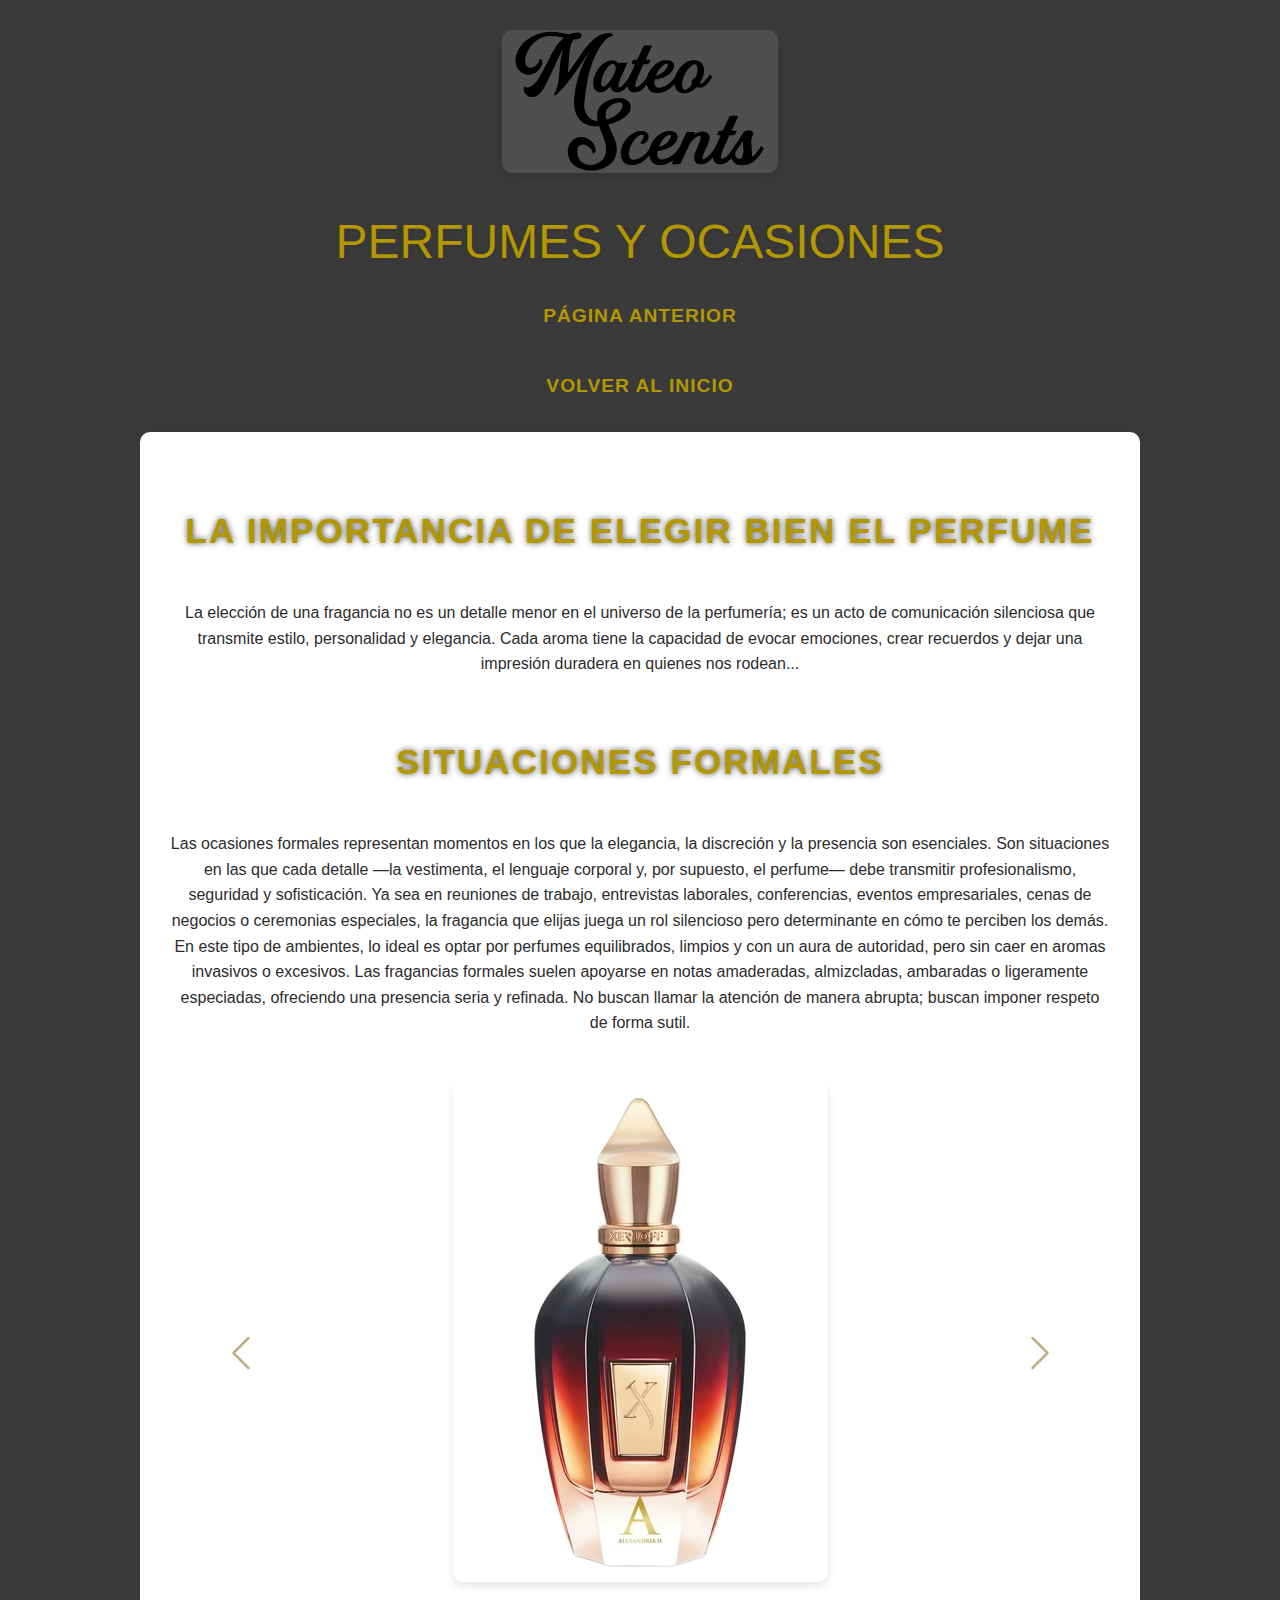
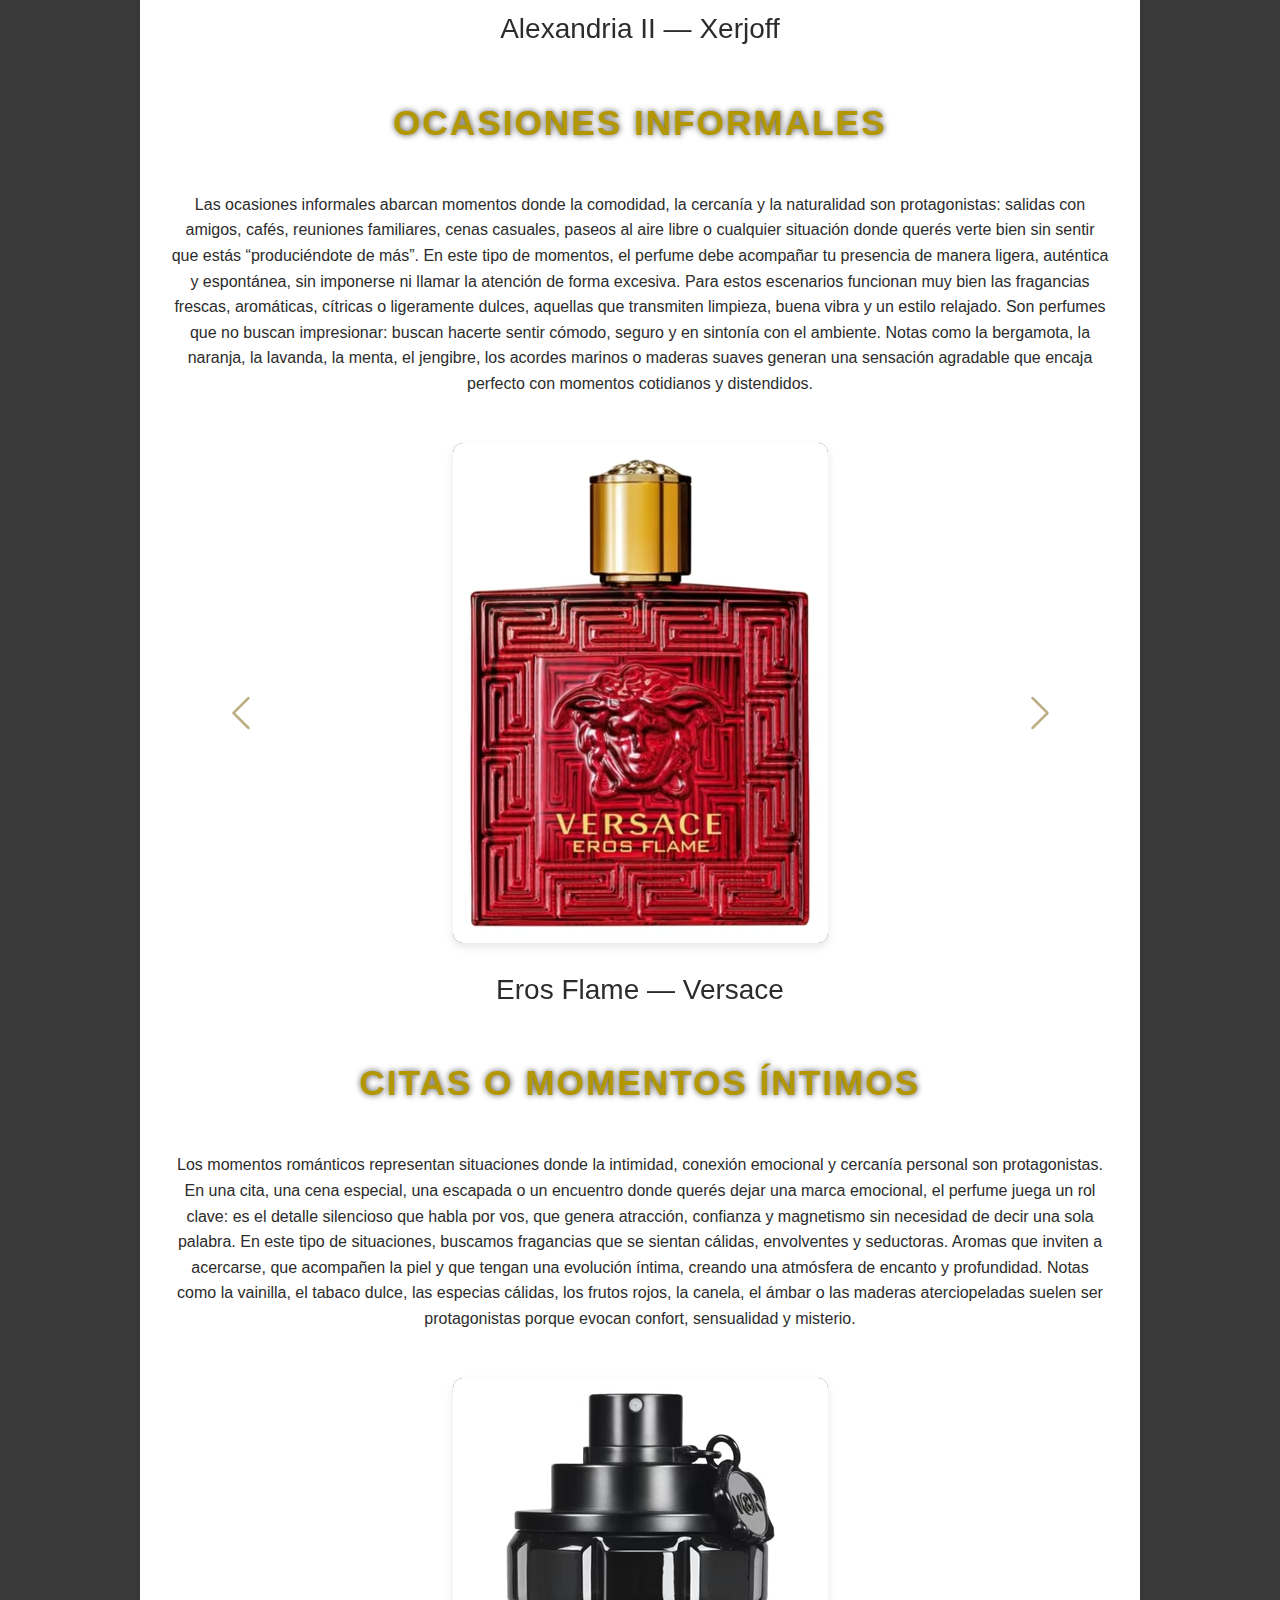
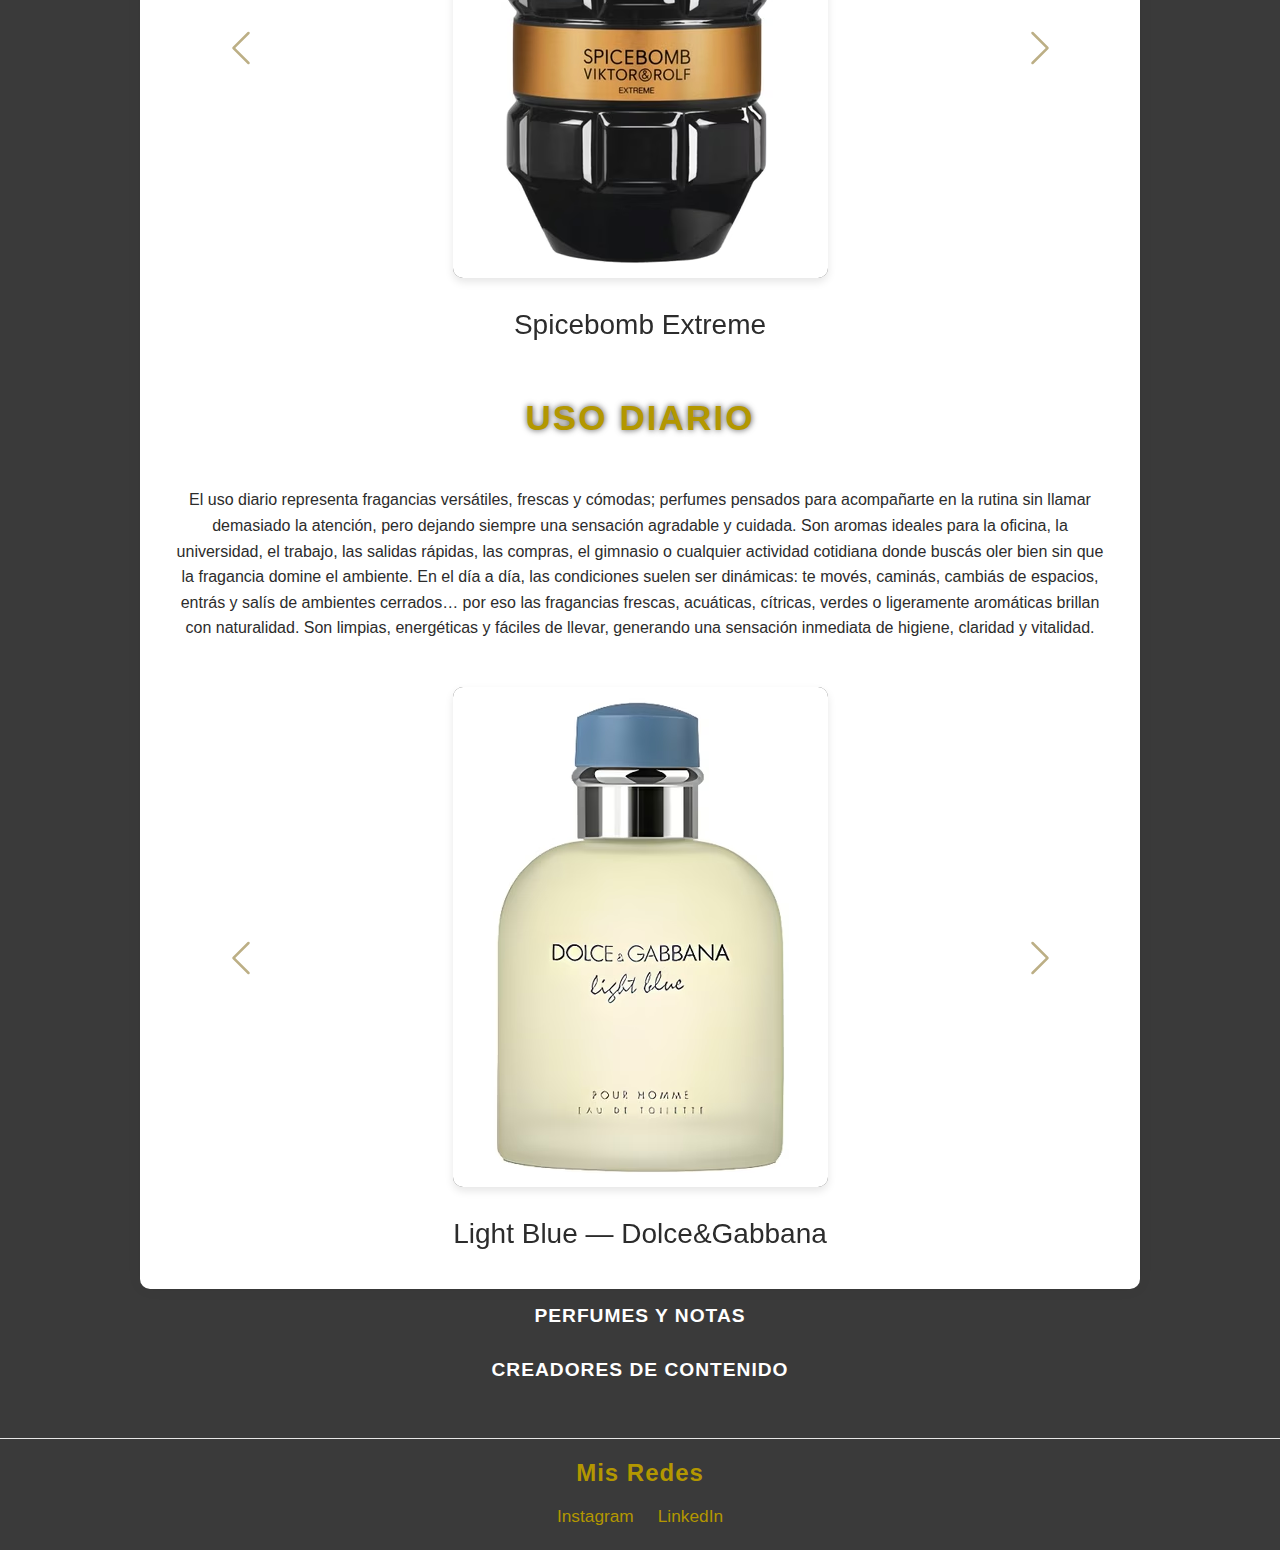
<file: pages/perfumes-y-ocasiones.html>
<!DOCTYPE html>
<html lang="es">

<head>
    <meta charset="UTF-8">
    <meta name="viewport" content="perfumes y ocasiones, dedicada a elegir correctamente una fragancia dependiendo de el momento">
    <title>Perfumes y Ocasiones</title>

    
    <link href="https://cdn.jsdelivr.net/npm/bootstrap@5.3.8/dist/css/bootstrap.min.css" rel="stylesheet">

    
    <link rel="stylesheet" href="../css/style.css">
</head>

<body>

<header>
    <img src="../img/logo-1.png" alt="Logo 1" class="logo-1">

    <h1 class="titulo">Perfumes <span>Y Ocasiones</span></h1>

    <div class="boton-volver">
        <a href="./perfumes-y-climas.html">Página Anterior</a>
    </div>

    <div class="boton-volver">
        <a href="../index.html">Volver al Inicio</a>
    </div>
</header>

<main>

<section class="container">

    <h2 class="subtitulo">La Importancia de elegir bien el perfume</h2>

    <div class="text-block">
        <p>
        La elección de una fragancia no es un detalle menor en el universo de la perfumería; es un acto de
        comunicación silenciosa que transmite estilo, personalidad y elegancia. Cada aroma tiene la capacidad de
        evocar emociones, crear recuerdos y dejar una impresión duradera en quienes nos rodean...
        </p>
    </div>

    <!--SITUACIONES FORMALES -->

    <h2 class="subtitulo">Situaciones Formales</h2>

    <p>
        Las ocasiones formales representan momentos en los que la elegancia, la discreción y la presencia son esenciales.
        Son situaciones en las que cada detalle —la vestimenta, el lenguaje corporal y, por supuesto, el perfume— debe 
        transmitir profesionalismo, seguridad y sofisticación. Ya sea en reuniones de trabajo, entrevistas laborales,
        conferencias, eventos empresariales, cenas de negocios o ceremonias especiales, la fragancia que elijas juega un
        rol silencioso pero determinante en cómo te perciben los demás.

        En este tipo de ambientes, lo ideal es optar por perfumes equilibrados, limpios y con un aura de autoridad,
        pero sin caer en aromas invasivos o excesivos. Las fragancias formales suelen apoyarse en notas amaderadas,
        almizcladas, ambaradas o ligeramente especiadas, ofreciendo una presencia seria y refinada. No buscan llamar la
        atención de manera abrupta; buscan imponer respeto de forma sutil.
    </p>

    <!-- CARRUSEL FORMAL -->
    <div id="formalesCarousel" class="carousel slide">

        <div class="carousel-inner">

            <div class="carousel-item active">
                <a href="https://www.fragrantica.es/perfume/Xerjoff/Alexandria-II-17786.html" target="_blank">
                    <img src="../img/alexandria-ii.avif" class="carousel-img" alt="Alexandria II">
                </a>
                <h3>Alexandria II — Xerjoff</h3>
            </div>

            <div class="carousel-item">
                <a href="https://www.fragrantica.es/perfume/Dior/Dior-Homme-Parfum-2025-101016.html" target="_blank">
                    <img src="../img/dior-homme-parfum-2025.avif" class="carousel-img" alt="Dior Homme 2025">
                </a>
                <h3>Dior Homme Parfum 2025</h3>
            </div>

            <div class="carousel-item">
                <a href="https://www.fragrantica.es/perfume/Lattafa-Perfumes/Khamrah-Qahwa-88175.html" target="_blank">
                    <img src="../img/khamrah-qahwa.avif" class="carousel-img" alt="Khamrah Qahwa">
                </a>
                <h3>Khamrah Qahwa — Lataffa</h3>
            </div>

        </div>

        <button class="carousel-control-prev" type="button" data-bs-target="#formalesCarousel" data-bs-slide="prev">
            <span class="carousel-control-prev-icon"></span>
        </button>

        <button class="carousel-control-next" type="button" data-bs-target="#formalesCarousel" data-bs-slide="next">
            <span class="carousel-control-next-icon"></span>
        </button>

    </div>

    <!--OCASIONES INFORMALES -->

    <h2 class="subtitulo">Ocasiones Informales</h2>

    <div>
        <p>
        Las ocasiones informales abarcan momentos donde la comodidad, la cercanía y la naturalidad son protagonistas:
        salidas con amigos, cafés, reuniones familiares, cenas casuales, paseos al aire libre o cualquier situación
        donde querés verte bien sin sentir que estás “produciéndote de más”. En este tipo de momentos, el perfume debe
        acompañar tu presencia de manera ligera, auténtica y espontánea, sin imponerse ni llamar la atención de forma excesiva.

        Para estos escenarios funcionan muy bien las fragancias frescas, aromáticas, cítricas o ligeramente dulces,
        aquellas que transmiten limpieza, buena vibra y un estilo relajado. Son perfumes que no buscan impresionar:
        buscan hacerte sentir cómodo, seguro y en sintonía con el ambiente. Notas como la bergamota, la naranja,
        la lavanda, la menta, el jengibre, los acordes marinos o maderas suaves generan una sensación agradable que
        encaja perfecto con momentos cotidianos y distendidos.
        </p>
    </div>

    <!-- CARRUSEL INFORMAL -->
    <div id="informalCarousel" class="carousel slide">

        <div class="carousel-inner">

            <div class="carousel-item active">
                <a href="https://www.fragrantica.es/perfume/Versace/Eros-Flame-52180.html" target="_blank">
                    <img src="../img/eros-flame.avif" class="carousel-img" alt="Eros Flame">
                </a>
                <h3>Eros Flame — Versace</h3>
            </div>

            <div class="carousel-item">
                <a href="https://www.fragrantica.es/perfume/Amouage/Reflection-Man-920.html" target="_blank">
                    <img src="../img/reflection-amouage.avif" class="carousel-img" alt="Reflection Man">
                </a>
                <h3>Reflection Man — Amouage</h3>
            </div>

            <div class="carousel-item">
                <a href="https://www.fragrantica.es/perfume/Montblanc/Explorer-52002.html" target="_blank">
                    <img src="../img/montblanc-explorer.avif" class="carousel-img" alt="Explorer Montblanc">
                </a>
                <h3>Montblanc Explorer</h3>
            </div>

        </div>

        <button class="carousel-control-prev" type="button" data-bs-target="#informalCarousel" data-bs-slide="prev">
            <span class="carousel-control-prev-icon"></span>
        </button>

        <button class="carousel-control-next" type="button" data-bs-target="#informalCarousel" data-bs-slide="next">
            <span class="carousel-control-next-icon"></span>
        </button>

    </div>

    <h2 class="subtitulo">Citas o Momentos Íntimos</h2>

    <div class="text-block">
        <p>
        Los momentos románticos representan situaciones donde la intimidad, conexión emocional y cercanía personal
        son protagonistas. En una cita, una cena especial, una escapada o un encuentro donde querés dejar una marca
        emocional, el perfume juega un rol clave: es el detalle silencioso que habla por vos, que genera atracción,
        confianza y magnetismo sin necesidad de decir una sola palabra.

        En este tipo de situaciones, buscamos fragancias que se sientan cálidas, envolventes y seductoras. Aromas que
        inviten a acercarse, que acompañen la piel y que tengan una evolución íntima, creando una atmósfera de encanto
        y profundidad. Notas como la vainilla, el tabaco dulce, las especias cálidas, los frutos rojos, la canela,
        el ámbar o las maderas aterciopeladas suelen ser protagonistas porque evocan confort, sensualidad y misterio.
        </p>
    </div>

    <!--CARRUSEL INTIMO -->
    <div id="intimoCarousel" class="carousel slide">

        <div class="carousel-inner">

            <div class="carousel-item active">
                <a href="https://www.fragrantica.es/perfume/Viktor-Rolf/Spicebomb-Extreme-30499.html" target="_blank">
                    <img src="../img/spicebomb-extreme.avif" class="carousel-img" alt="Spicebomb Extreme">
                </a>
                <h3>Spicebomb Extreme</h3>
            </div>

            <div class="carousel-item">
                <a href="https://www.fragrantica.es/perfume/Tom-Ford/Lost-Cherry-51411.html" target="_blank">
                    <img src="../img/lost-cherry-tf.avif" class="carousel-img" alt="Lost Cherry">
                </a>
                <h3>Lost Cherry — Tom Ford</h3>
            </div>

            <div class="carousel-item">
                <a href="https://www.fragrantica.es/perfume/Lattafa-Perfumes/His-Confession-96866.html" target="_blank">
                    <img src="../img/his-confession.avif" class="carousel-img" alt="His Confession">
                </a>
                <h3>His Confession — Lataffa</h3>
            </div>

        </div>

        <button class="carousel-control-prev" type="button" data-bs-target="#intimoCarousel" data-bs-slide="prev">
            <span class="carousel-control-prev-icon"></span>
        </button>

        <button class="carousel-control-next" type="button" data-bs-target="#intimoCarousel" data-bs-slide="next">
            <span class="carousel-control-next-icon"></span>
        </button>

    </div>

    <h2 class="subtitulo">Uso Diario</h2>

    <div class="text-block">
        <p>
        El uso diario representa fragancias versátiles, frescas y cómodas; perfumes pensados para acompañarte en la rutina
        sin llamar demasiado la atención, pero dejando siempre una sensación agradable y cuidada. Son aromas ideales para
        la oficina, la universidad, el trabajo, las salidas rápidas, las compras, el gimnasio o cualquier actividad
        cotidiana donde buscás oler bien sin que la fragancia domine el ambiente.

        En el día a día, las condiciones suelen ser dinámicas: te movés, caminás, cambiás de espacios, entrás y salís de
        ambientes cerrados… por eso las fragancias frescas, acuáticas, cítricas, verdes o ligeramente aromáticas brillan
        con naturalidad. Son limpias, energéticas y fáciles de llevar, generando una sensación inmediata de higiene,
        claridad y vitalidad.
        </p>
    </div>

    <!-- CARRUSEL USO DIARIO -->
    <div id="diarioCarousel" class="carousel slide">

        <div class="carousel-inner">

            <div class="carousel-item active">
                <a href="https://www.fragrantica.es/perfume/Dolce-Gabbana/Light-Blue-pour-Homme-1068.html" target="_blank">
                    <img src="../img/light-blue-dg.avif" class="carousel-img" alt="Light Blue Dolce Gabbanna">
                </a>
                <h3>Light Blue — Dolce&Gabbana</h3>
            </div>

            <div class="carousel-item">
                <a href="https://www.fragrantica.es/perfume/Creed/Aventus-9828.html" target="_blank">
                    <img src="../img/creed-aventus.avif" class="carousel-img" alt="Aventus Creed">
                </a>
                <h3>Aventus — Creed</h3>
            </div>

            <div class="carousel-item">
                <a href="https://www.fragrantica.es/perfume/Armaf/Club-de-Nuit-Precieux-I-93272.html" target="_blank">
                    <img src="../img/club-de-nuit-precieux.avif" class="carousel-img" alt="Club de nuit Precieux">
                </a>
                <h3>Club De Nuit Precieux — Armaf</h3>
            </div>

        </div>

        <button class="carousel-control-prev" type="button" data-bs-target="#diarioCarousel" data-bs-slide="prev">
            <span class="carousel-control-prev-icon"></span>
        </button>

        <button class="carousel-control-next" type="button" data-bs-target="#diarioCarousel" data-bs-slide="next">
            <span class="carousel-control-next-icon"></span>
        </button>

    </div>

</section>

<div class="siguiente-pagina">
    <a href="./perfumes-y-notas.html" target="_blank">Perfumes y Notas</a>
</div>
<div class="siguiente-pagina">
    <a href="./creadores-de-perfumeria.html">Creadores De Contenido</a>
</div>
</main>

<footer id="Contacto" class="mis-redes">
    <h4>Mis Redes</h4>
    <a href="https://www.instagram.com/mateoo__xg/" target="_blank">Instagram</a>
    <a href="https://www.linkedin.com/in/mateo-nicolas-xavier-guerra-59a706249" target="_blank">LinkedIn</a>
</footer>

<!-- Bootstrap-->
<script src="https://cdn.jsdelivr.net/npm/bootstrap@5.3.8/dist/js/bootstrap.bundle.min.js"></script>

</body>

</html>
</file>
<file: css/style.css>
@charset "UTF-8";
/*Colores*/
/*fuente*/
/* hover estándar de botón */
/*BOTONES*/
.boton {
  display: flex;
  gap: 1rem;
}

.boton-volver {
  text-align: center;
  margin: 1.25rem 0;
}

.btn {
  background-color: #b39700;
  color: #3a3a3a;
  padding: 0.8rem 1.5rem;
  font-weight: 600;
  text-decoration: none;
  border-radius: 0.4rem;
  transition: 0.3s ease;
  transition: all 0.3s ease;
}
.btn:hover {
  transform: scale(1.05);
  box-shadow: 0 3px 10px rgba(0, 0, 0, 0.25);
  color: #ffffff;
}

.boton-volver a {
  color: #b39700;
  font-family: "Montserrat", sans-serif;
  font-weight: 600;
  font-size: 1.2em;
  text-transform: uppercase;
  letter-spacing: 0.0625rem;
  text-decoration: none;
  padding: 0.625rem 1.25rem;
  border-radius: 0.5rem;
  transition: all 0.3s ease;
  background-color: transparent;
  border: none;
  box-shadow: none;
  display: inline-block;
}
.boton-volver a:hover {
  transform: scale(1.05);
  box-shadow: 0 3px 10px rgba(0, 0, 0, 0.25);
  color: #ffffff;
}

.siguiente-pagina {
  text-align: center;
  display: flex;
  width: fit-content;
  margin: 0 auto;
  background-color: transparent;
  flex-direction: column;
  align-items: center;
}

.siguiente-pagina a {
  display: inline-block;
  width: fit-content;
  margin: 0 auto;
  color: #ffffff;
  background-color: transparent;
  font-family: "Montserrat", sans-serif;
  font-weight: 600;
  font-size: 1.2em;
  text-transform: uppercase;
  letter-spacing: 0.0625rem;
  text-decoration: none;
  padding: 0.625rem 1.5625rem;
  border-radius: 0.5rem;
  border: 0.125rem solid transparent;
  transition: all 0.3s ease;
  box-shadow: none;
}
.siguiente-pagina a:hover {
  transform: scale(1.05);
  box-shadow: 0 3px 10px rgba(0, 0, 0, 0.25);
  color: #ffffff;
}

/* Botones pag 4 */
.boton-referencia {
  border: 2px solid #b39700;
  color: #b39700;
  padding: 0.8rem 1.5rem;
  font-weight: 600;
  text-decoration: none;
  border-radius: 0.4rem;
  transition: 0.3s ease;
  justify-content: center;
  flex-wrap: wrap;
}
.boton-referencia:hover {
  transform: scale(1.05);
  box-shadow: 0 3px 10px rgba(0, 0, 0, 0.25);
  color: #ffffff;
}

/*PAGINA 4  CAMBIO DE ESTILO*/
.notas {
  display: grid;
  grid-template-columns: repeat(5, 1fr);
  gap: 0.6rem;
  width: 100%;
  max-width: 500px;
  margin-left: 1rem;
}

.notas img {
  width: 90px;
  height: 70px;
  object-fit: cover;
  border-radius: 10px;
  border: 1px solid rgba(255, 255, 255, 0.2);
  transition: 0.3s;
}

.texto-principal {
  max-width: 900px;
  margin: 0 auto;
  padding: 0 1rem;
  text-align: center;
}

.descripcion {
  color: #ffffff;
  font-family: "Montserrat", sans-serif;
  font-size: 1.2rem;
  line-height: 1.8;
  max-width: 900px;
  margin: 1rem auto 2rem auto;
  text-transform: uppercase;
}

/*Tipos de Notas*/
.explicacion-notas {
  width: 90%;
  max-width: 1100px;
  margin: 4rem auto;
}

.explicacion-intro {
  text-align: center;
  color: #ffffff;
  font-family: "Montserrat", sans-serif;
  font-size: 1.15rem;
  line-height: 1.6;
  max-width: 800px;
  margin: 1rem auto 3rem;
}

/* cada tarjeta */
.bloques-notas {
  display: grid;
  grid-template-columns: repeat(2, 1fr);
  gap: 2rem;
  margin-top: 40px;
}

.bloques-notas p {
  color: #ffffff;
}

.bloque-nota,
.bloque-nota-fondo {
  background: #212121;
  border: 1px solid #bfa22f;
  border-radius: 12px;
  padding: 40px;
  text-align: center;
  color: #fff;
  transform: 1.03;
  transition: transform 0.35s cubic-bezier(0.25, 0.1, 0.25, 1);
}

.bloque-nota h3,
.bloque-nota-fondo h3 {
  color: #d4af37;
  text-transform: uppercase;
  margin-bottom: 20px;
  border-bottom: 1px solid #bfa22f;
  padding-bottom: 10px;
}

.bloque-nota .ej,
.bloque-nota-fondo .ej {
  margin-top: 25px;
  font-style: italic;
  color: #d4af37;
}

.bloque-nota-fondo {
  grid-column: span 2;
}

/*FAMILIAS OLFATIVAS */
.familias-wrap {
  width: 90%;
  max-width: 1200px;
  margin: 3rem auto;
  text-align: center;
}

.familias-wrap p {
  font-size: 1.15rem;
  line-height: 1.6;
  text-align: center;
  color: #ffffff;
  max-width: 90%;
  margin: 0 auto;
}

/* CONTENEDOR BASE */
.familia-card-wrap {
  padding: 2rem;
  border-radius: 12px;
  border: 2px solid #b39700;
  max-width: 700px;
  margin: 0 auto;
  text-align: center;
  color: #ffffff;
}

/* Imagen */
.familias-img {
  width: 140px;
  height: 140px;
  border-radius: 10px;
  display: block;
  margin: 0 auto 1rem auto;
}

/*COLORES PERSONALIZADOS SEGÚN FAMILIA*/
/* Floral*/
.floral-bg {
  background: rgba(255, 100, 140, 0.18);
}

/* Amaderada */
.amaderada-bg {
  background: rgba(110, 70, 30, 0.18);
}

/* Oriental */
.oriental-bg {
  background: rgba(120, 0, 40, 0.22);
}

/* Cítrica */
.citrica-bg {
  background: rgba(255, 190, 80, 0.22);
}

/* Aromática */
.aromatica-bg {
  background: rgba(0, 120, 70, 0.35);
}

/* Gourmand */
.gourmand-bg {
  background: rgba(130, 70, 0, 0.22);
}

/* CARD BASE */
.familia {
  border-radius: 10px;
  padding: 1.3rem;
  color: #ffffff;
  border: 1px solid #b39700;
  transition: 0.3s ease;
  text-align: center;
  text-transform: uppercase;
  font-family: "Montserrat", sans-serif;
}
.familia:hover {
  transform: scale(1.05);
  color: #ffffff;
}

/*COLORES INDIVIDUALES*/
/*Floral*/
.familia.floral {
  background: rgba(255, 100, 140, 0.18);
}

/*Amaderada*/
.familia.amaderada {
  background: rgba(110, 70, 30, 0.18);
}

/*Oriental*/
.familia.oriental {
  background: rgba(120, 0, 40, 0.22);
}

/*Cítrica*/
.familia.citrica {
  background: rgba(255, 190, 80, 0.22);
}

/*Aromática*/
.familia.aromatica {
  background: rgba(0, 120, 70, 0.35);
}

/*Gourmand*/
.familia.gourmand {
  background: rgba(130, 70, 0, 0.22);
}

/* TITULITOS */
.familia h3 {
  color: #b39700;
  font-size: 1.2rem;
  margin-bottom: 0.7rem;
  letter-spacing: 1px;
}

/*NOTAS VERSÁTILES VS EXTREMAS */
.versus-notas {
  width: 90%;
  max-width: 1000px;
  margin: 3rem auto;
  text-align: center;
}

.texto-versus {
  color: #ffffff;
  max-width: 750px;
  margin: 0.8rem auto 2rem;
  font-family: "Open Sans", sans-serif;
  font-size: 1.1rem;
}

.versus-grid {
  display: grid;
  grid-template-columns: repeat(auto-fit, minmax(270px, 1fr));
  gap: 1.5rem;
}

.nota-card {
  border-width: 2px;
  padding: 1.5rem;
  background: #3a3a3a;
  border: 1px solid #b39700;
  border-radius: 10px;
  transform: 1.05;
}
.nota-card:hover {
  transform: scale(1.05);
  box-shadow: 0 3px 10px rgba(0, 0, 0, 0.25);
}

.nota-card h3 {
  color: #b39700;
  font-family: "Montserrat", sans-serif;
  font-size: 1.2rem;
  text-transform: uppercase;
  margin-bottom: 0.8rem;
  border-bottom: 1px solid #e6e6e6;
  padding-bottom: 0.3rem;
}

.nota-card p {
  color: #ffffff;
  margin-bottom: 0.6rem;
  font-size: 1rem;
}

.nota-card .ej {
  color: #e0c86f;
  font-style: italic;
  font-size: 0.95rem;
}

.nota-card .uso {
  font-weight: 600;
  text-transform: uppercase;
  font-size: 0.9rem;
}

/*Notas Naturales y sinteticas*/
.origen-notas {
  width: 90%;
  max-width: 1000px;
  margin: 3rem auto;
  text-align: center;
}

.intro-origen {
  color: #ffffff;
  max-width: 750px;
  margin: 0.8rem auto 2rem;
  font-family: "Open Sans", sans-serif;
  font-size: 1.1rem;
}

.origen-grid {
  display: grid;
  grid-template-columns: repeat(auto-fit, minmax(270px, 1fr));
  gap: 1.5rem;
}

.origen-card {
  border: 2px solid #b39700;
  background: #3a3a3a;
  border-radius: 10px;
  padding: 1.5rem;
  transition: 0.3s;
}
.origen-card:hover {
  transform: scale(1.05);
  color: #ffffff;
}

.origen-card h3 {
  color: #b39700;
  font-family: "Montserrat", sans-serif;
  font-size: 1.2rem;
  text-transform: uppercase;
  margin-bottom: 0.8rem;
  border-bottom: 1px solid #e6e6e6;
  padding-bottom: 0.3rem;
}

.origen-card p {
  color: #ffffff;
  margin-bottom: 0.6rem;
  font-size: 1rem;
}

.origen-card .ej {
  color: #e0c86f;
  font-style: italic;
  font-size: 0.95rem;
  margin-bottom: 0.8rem;
}

.origen-card .ventaja {
  text-transform: uppercase;
  font-size: 0.85rem;
  color: #e0c86f;
  font-weight: 600;
}

/*1024px o menos*/
@media (max-width: 1024px) {
  header nav ul {
    gap: 1.5rem;
  }
  .container {
    width: 90%;
    margin: auto;
  }
  .familias-grid,
  .versus-grid,
  .origen-grid,
  .bloques-notas {
    grid-template-columns: repeat(2, 1fr);
  }
  .notas {
    grid-template-columns: repeat(3, 1fr);
  }
  .titulo {
    font-size: 2.2rem;
  }
}
/*768px o menos (tablet )*/
@media (max-width: 768px) {
  header .logo-1 img {
    width: 12rem;
  }
  nav ul {
    flex-direction: column;
    gap: 1rem;
  }
  .titulo {
    font-size: 2rem;
    text-align: center;
  }
  .descripcion,
  p,
  .texto-versus,
  .intro-origen {
    font-size: 0.95rem;
    text-align: center;
  }
  .notas {
    grid-template-columns: repeat(2, 1fr);
    gap: 0.8rem;
  }
  .familias-grid,
  .versus-grid,
  .origen-grid,
  .bloques-notas {
    grid-template-columns: 1fr;
  }
  .familia,
  .nota-card,
  .origen-card,
  .bloque-nota {
    padding: 1.2rem;
  }
  .siguiente-pagina a {
    font-size: 1rem;
    width: 80%;
    margin: auto;
  }
  .bloque-nota-fondo {
    grid-column: auto;
  }
  h2,
  .subtitulo {
    text-align: center;
  }
}
/* responsive 480px celulares */
@media (max-width: 480px) {
  header {
    padding: 1.2rem 0;
  }
  header .logo-1 img {
    width: 9.5rem;
  }
  .titulo {
    font-size: 1.6rem;
    line-height: 1.3;
  }
  .notas {
    grid-template-columns: repeat(2, 1fr);
  }
  .notas img {
    width: 100%;
    height: auto;
  }
  .botones-notas {
    display: flex;
    flex-direction: column;
    gap: 1rem;
  }
  .btn,
  .boton-referencia {
    width: 100%;
    text-align: center;
    font-size: 0.95rem;
  }
  .familia,
  .nota-card,
  .origen-card {
    font-size: 0.9rem;
  }
  footer {
    font-size: 0.9rem;
    padding: 1.5rem;
  }
  footer a {
    display: block;
    margin: 0.5rem 0;
  }
}
/*footer*/
footer {
  text-align: center;
  font-size: 0.9em;
  color: #777;
  margin-top: 2.5rem;
  padding: 1.25rem;
  border-top: 0.0625rem solid #e6e6e6;
}

/* Mis redes */
.mis-redes {
  text-align: center;
  margin-top: 2.5rem;
  padding: 1.25rem 0;
  border-top: 0.0625rem solid #e6e6e6;
}

.mis-redes h4 {
  color: #b39700;
  font-family: "Montserrat", sans-serif;
  font-weight: 600;
  letter-spacing: 0.0625rem;
  margin-bottom: 0.9375rem;
}

.mis-redes a {
  display: inline-block;
  margin: 0 0.625rem;
  color: #b39700;
  text-decoration: none;
  font-size: 1.2em;
  transition: all 0.3s ease;
}
.mis-redes a:hover {
  transform: scale(1.05);
  box-shadow: 0 3px 10px rgba(0, 0, 0, 0.25);
  color: #ffffff;
}

* {
  margin: 0;
  box-sizing: border-box;
  scroll-behavior: smooth;
}

.subtitulo {
  font-family: "Montserrat", sans-serif;
  font-size: 2.2rem;
  font-weight: 700;
  text-transform: uppercase;
  color: #b39700;
  text-align: center;
  margin: 3rem auto 2.5rem;
  letter-spacing: 2px;
  width: fit-content;
  padding-bottom: 0.5rem;
  border-bottom: 2px solid var(--dorado-claro);
  text-shadow: 0 0 6px rgba(0, 0, 0, 0.7);
}

/*Título */
.titulo {
  color: #b39700;
  text-align: center;
  margin: 2.5rem 0 1.25rem 0;
  font-size: 3rem;
  text-shadow: 0.0625rem 0.0625rem 0.375rem rgba(0, 0, 0, 0.1);
  text-transform: uppercase;
}

/* ====== FLECHAS DEL CARRUSEL (Bootstrap) ====== */
/* Icono anterior */
.carousel-control-prev-icon {
  filter: invert(67%) sepia(63%) saturate(700%) hue-rotate(10deg) brightness(95%) contrast(90%);
}

/* Icono siguiente */
.carousel-control-next-icon {
  filter: invert(67%) sepia(63%) saturate(700%) hue-rotate(10deg) brightness(95%) contrast(90%);
}

.carousel-control-prev-icon,
.carousel-control-next-icon {
  width: 2.5rem;
  height: 2.5rem;
}

body {
  padding: 0;
  background-color: #3a3a3a;
  color: #2c2c2c;
  font-family: "Montserrat", sans-serif;
  font-size: 1rem;
  line-height: 1.6;
  height: 95vh;
}

/*Nav*/
nav ul {
  list-style: none;
  padding: 0;
  margin: 0;
  display: flex;
  justify-content: center;
  align-items: center;
  gap: 1.25rem;
}

nav ul li a {
  color: #b39700;
  font-family: "Montserrat", sans-serif;
  font-weight: 600;
  font-size: 1.2em;
  text-transform: uppercase;
  letter-spacing: 0.0625rem;
  text-decoration: none;
  padding: 0.625rem 1.25rem;
  border-radius: 0.5rem;
  transition: all 0.3s ease;
}
nav ul li a:hover {
  transform: scale(1.05);
  color: #ffffff;
}

h2 span {
  background: linear-gradient(90deg, #b39700, #e0c86f);
  -webkit-background-clip: text;
  background-clip: text;
  -webkit-text-fill-color: transparent;
  font-weight: 600;
  letter-spacing: 0.0625rem;
  text-shadow: 0 0.0625rem 0.375rem rgba(179, 151, 0, 0.4);
  transition: all 0.3s ease;
}
h2 span:hover {
  transform: scale(1.05);
  box-shadow: 0 3px 10px rgba(0, 0, 0, 0.25);
  color: #ffffff;
}

/* CONTENEDORES / COLUMNAS*/
.container {
  display: grid;
  width: 85%;
  max-width: 62.5rem;
  margin: 0 auto;
  background-color: #ffffff;
  padding: 1.875rem;
  border-radius: 0.625rem;
  box-shadow: 0 0 0.9375rem rgba(0, 0, 0, 0.05);
  text-align: center;
}

/* IMÁGENES*/
img {
  display: block;
  margin: 1.875rem auto;
  max-width: 100%;
  border-radius: 0.625rem;
  box-shadow: 0 0.25rem 0.5rem rgba(0, 0, 0, 0.1);
  background-color: #4f4f4f;
  transform: 1.05;
}
img:hover {
  transform: scale(1.05);
  box-shadow: 0 3px 10px rgba(0, 0, 0, 0.25);
}

/*# sourceMappingURL=style.css.map */
</file>
